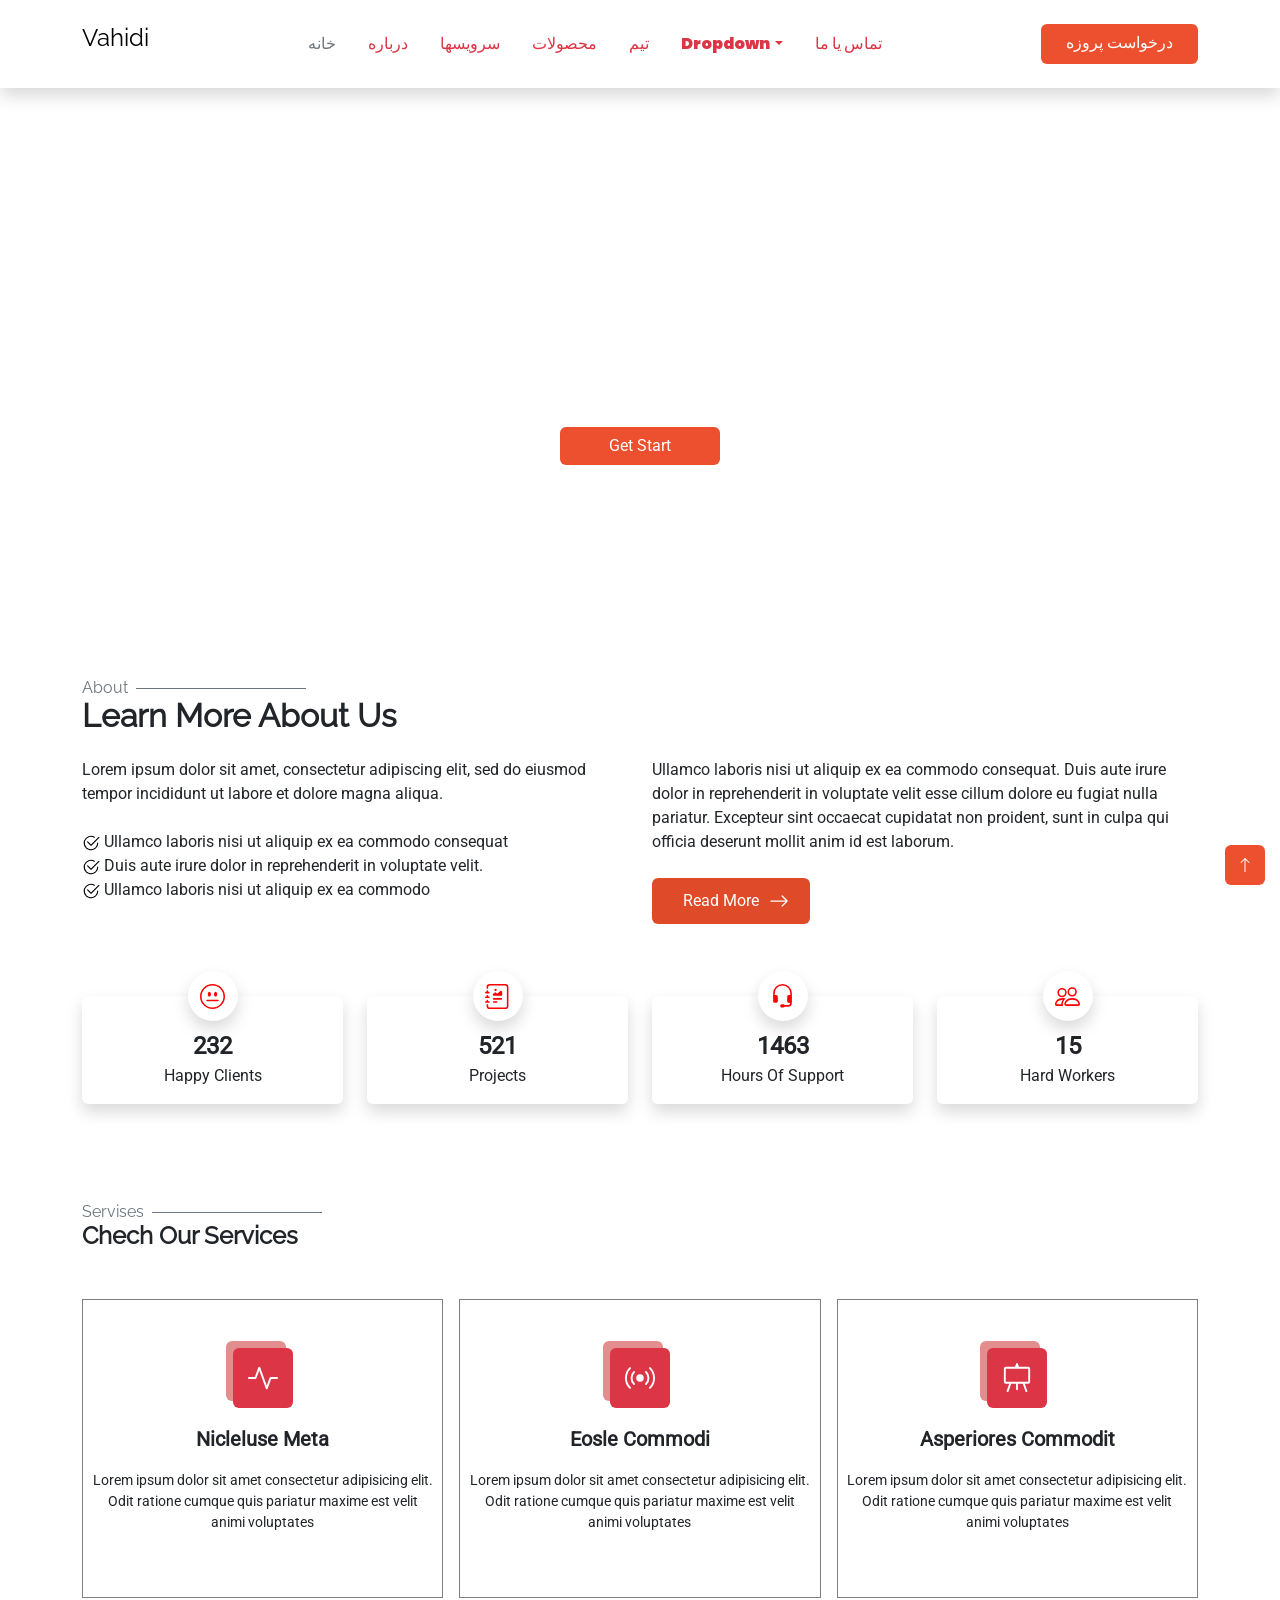
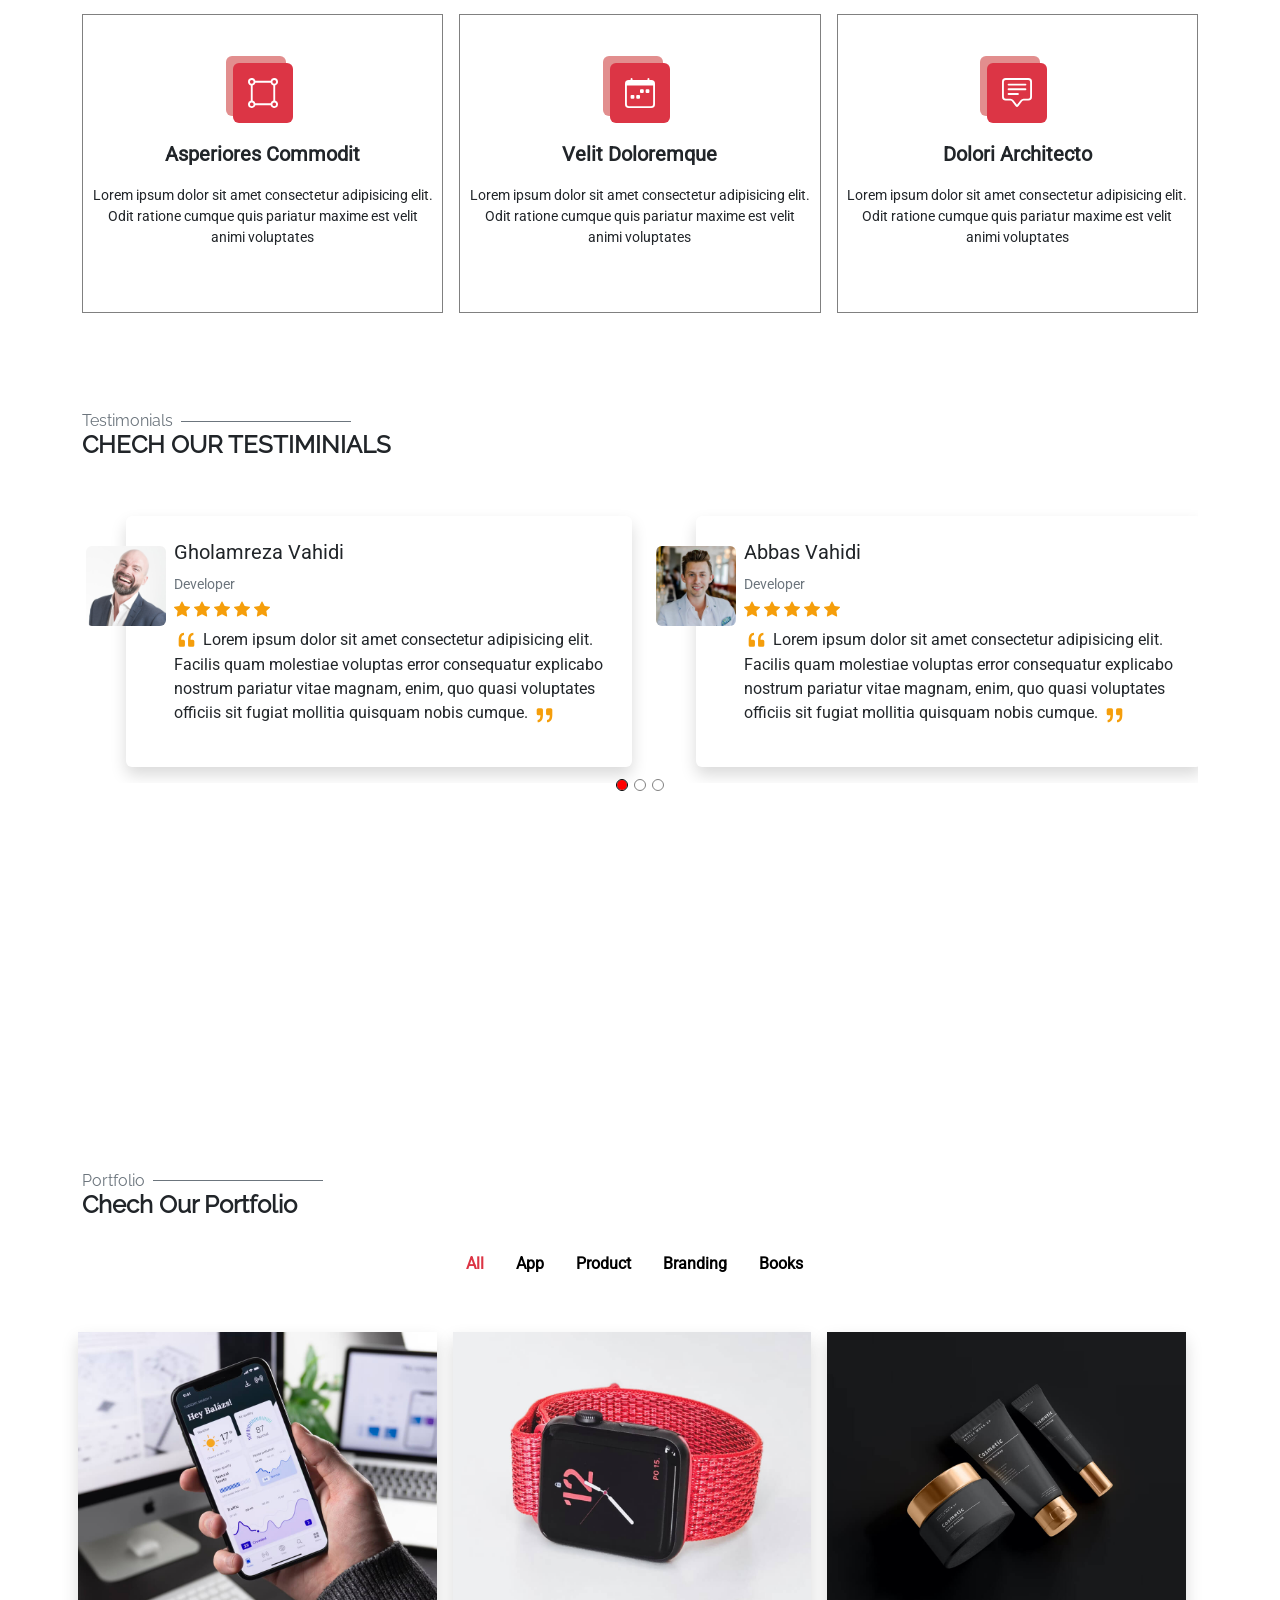
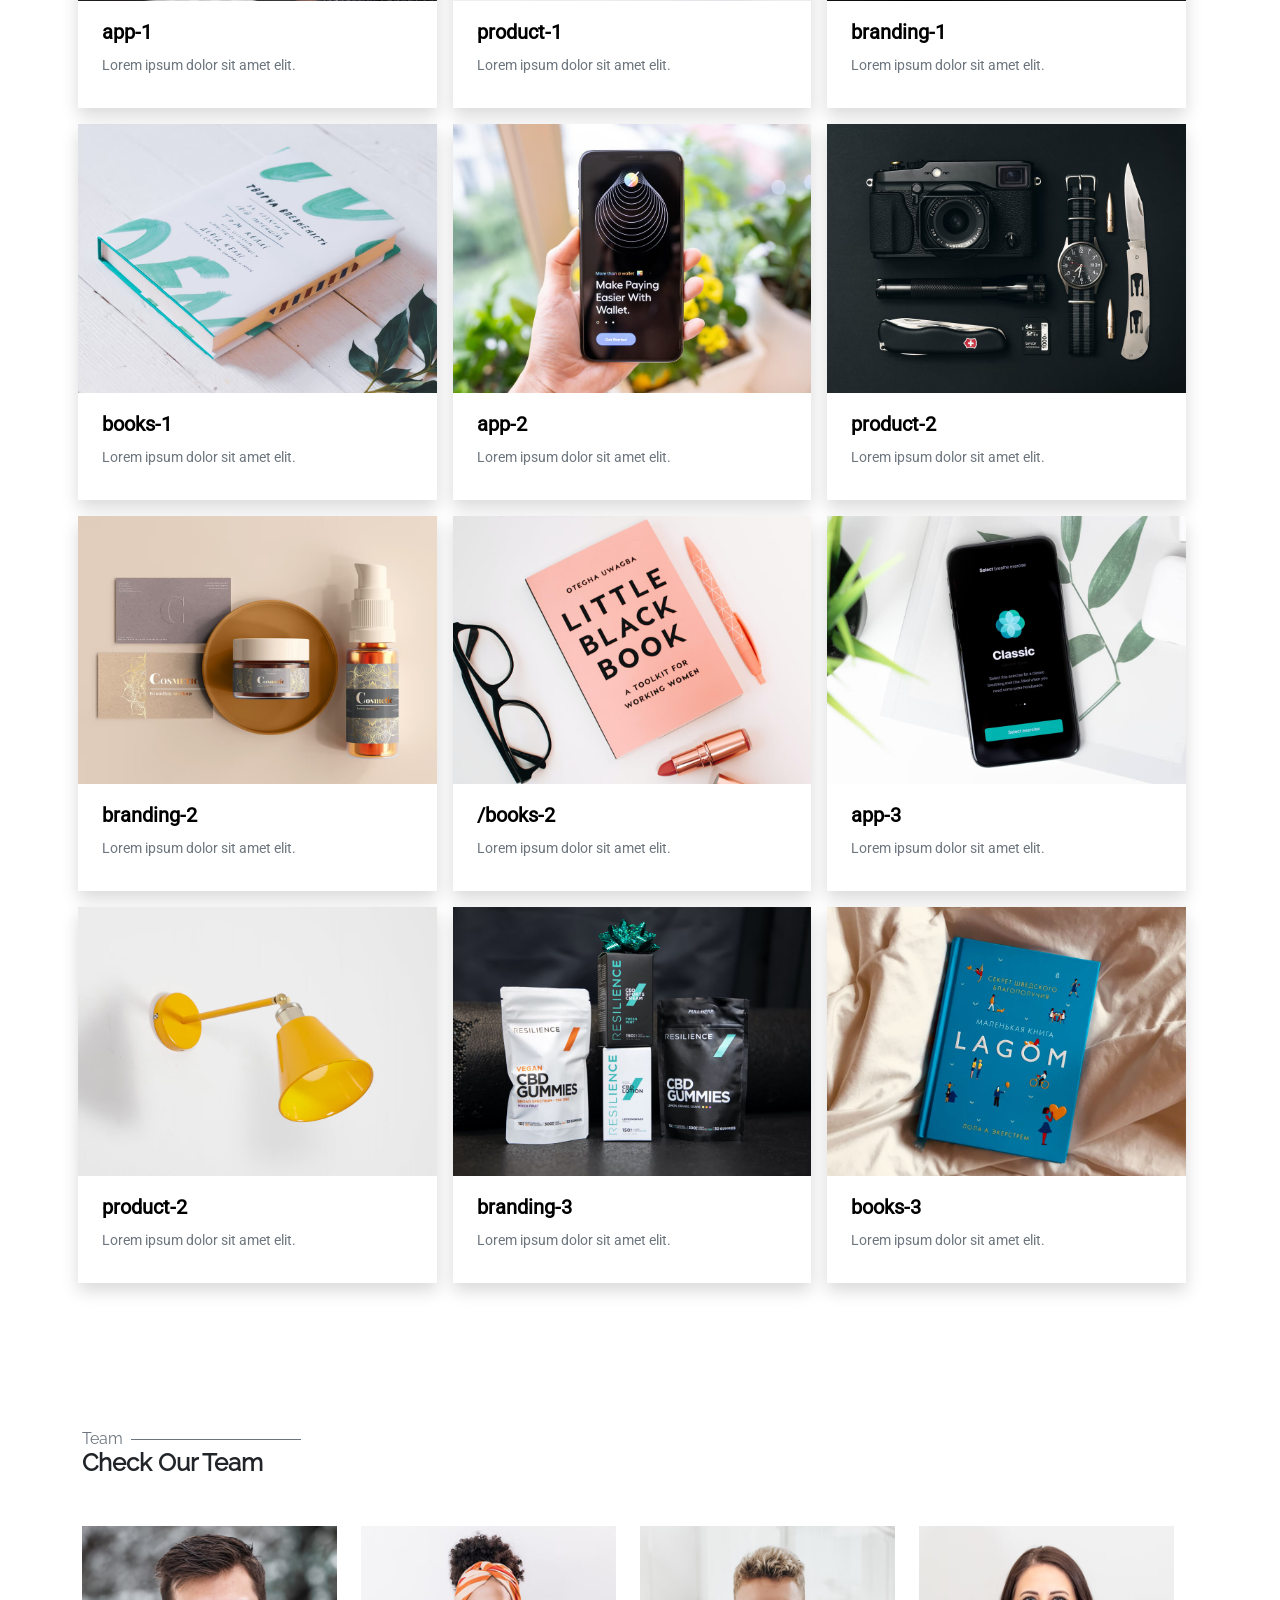
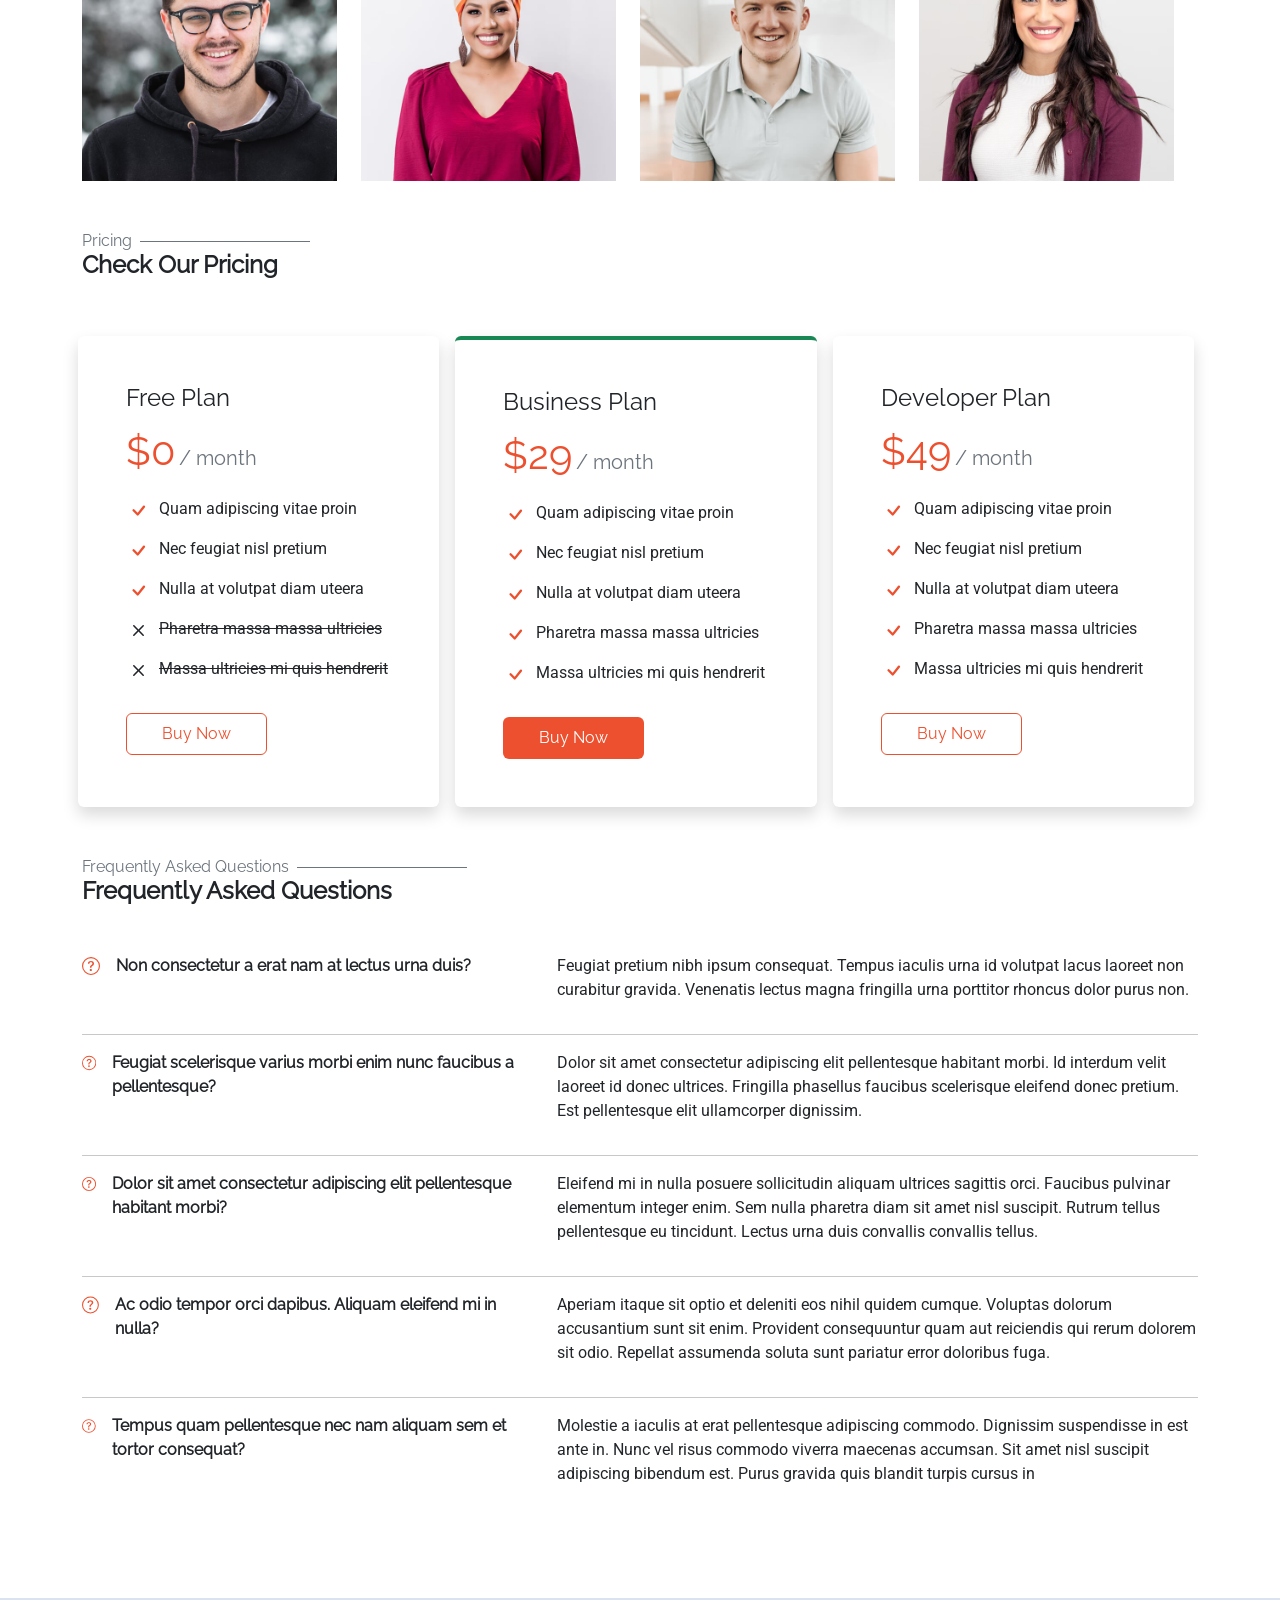
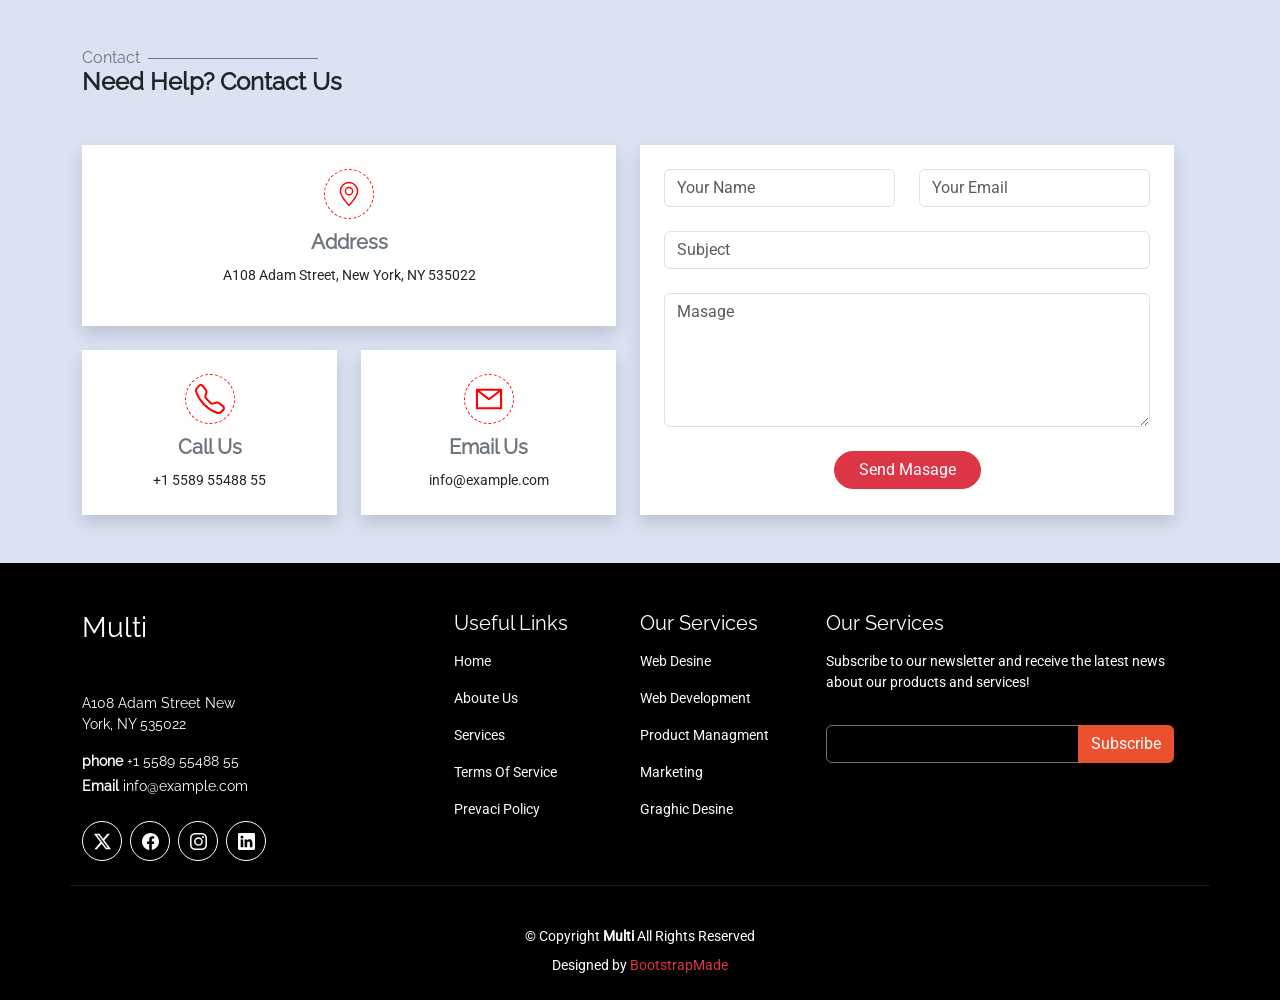
<file: index.html>
<!DOCTYPE html>
<html lang="en">

<head>
    <meta charset="UTF-8">
    <meta name="viewport" content="width=device-width, initial-scale=1.0">
    <title> vahidi_bootstrap_learning</title>
    <link rel="stylesheet" href="./assets/style/bootstrap.min.css">
    <link rel="stylesheet" href="./assets/style/mystyle.css">
    <script src="./assets/js/bootstrap.bundle.min.js"></script>
</head>

<body>
    <!-- start nav -->
    <nav class="py-4 bg-white shadow sticky-top">
        <div class="container d-flex justify-content-between">
            <a class="text-black text-decoration-none raleway" href="">
                <h4>Vahidi</h4>
            </a>
            <ul class="nav text-capitalize justify-content-evenly d-none d-lg-flex poppins">
                <li class="nav-item">
                    <a class="nav-link link-danger text-secondary" href="">خانه</a>
                </li>
                <li class="nav-item">
                    <a class="nav-link link-danger" href="#section_aboat">درباره</a>
                </li>
                <li class="nav-item">
                    <a class="nav-link link-danger" href="#section_service">سرویسها</a>
                </li>
                <li class="nav-item">
                    <a class="nav-link link-danger" href="#section_portfolio">محصولات</a>
                </li>
                <li class="nav-item">
                    <a class="nav-link link-danger" href="#section_team">تیم</a>
                </li>
                <li class="nav-item dropdown">
                    <a class="nav-link link-danger dropdown-toggle" href="" data-bs-toggle="dropdown"> dropdown</a>
                    <ul class="dropdown-menu dropdown-menu_1 px-3 g-4">
                        <li><a class="dropdown-item text-black link-success" href="">dropdown-1</a></li>
                        <li class="dropdown dropstart text-center">
                            <a class="dropdown-item text-black link-success dropdown-toggle" data-bs-toggle="dropdown"
                                href="">Deep dropdown-2</a>
                            <ul class="dropdown-menu sub_dropdown px-3 g-4">
                                <li><a class="dropdown-item text-black link-success" href="">Dropdown 1</a></li>
                                <li><a class="dropdown-item text-black link-success" href="">Dropdown 1</a></li>
                                <li><a class="dropdown-item text-black link-success" href="">Dropdown 1</a></li>
                                <li><a class="dropdown-item text-black link-success" href="">Dropdown 1</a></li>
                                <li><a class="dropdown-item text-black link-success" href="">Dropdown 1</a></li>
                            </ul>
                        </li>
                        <li><a class="dropdown-item text-black link-success" href="">dropdown-3</a></li>
                        <li><a class="dropdown-item text-black link-success" href="">dropdown-4</a></li>
                        <li><a class="dropdown-item text-black link-success" href="">dropdown-5</a></li>
                    </ul>
                </li>
                <li class="nav-item">
                    <a class="nav-link link-danger" href="#section_contact">تماس یا ما</a>
                </li>
            </ul>
            <a class="text-white btn green px-4 link_btn me-0" href="">درخواست پروزه</a>
    <!-- Offcanvas Sidebar -->
    <div class="offcanvas offcanvas-start w-25" id="slid_nav">
    <div class="offcanvas-header">
        <a class="text-black text-decoration-none bg-danger px-3" href="">
            <h4>سایت شخصی وحیدی</h4>
        </a>
        <button type="button" class="btn-close text-reset" data-bs-dismiss="offcanvas"></button>
    </div>
        <ul class="nav flex-column text-capitalize">
                <li class="nav-item">
                    <a class="nav-link link-danger text-secondary" href="">خانه</a>
                </li>
                <li class="nav-item">
                    <a class="nav-link link-danger" href="">درباره ما</a>
                </li>
                <li class="nav-item">
                    <a class="nav-link link-danger" href="">سرویسها</a>
                </li>
                <li class="nav-item">
                    <a class="nav-link link-danger" href="">محصولات</a>
                </li>
                <li class="nav-item">
                    <a class="nav-link link-danger" href="">تیم</a>
                </li>
                <li class="nav-item dropdown">
                    <a class="nav-link link-danger dropdown-toggle" href="" data-bs-toggle="dropdown"> dropdown</a>
                    <ul class="dropdown-menu dropdown-menu_1 px-3 g-4">
                        <li><a class="dropdown-item text-black link-success" href="">dropdown-1</a></li>
                        <li class="dropdown dropstart text-center">
                            <a class="dropdown-item text-black link-success dropdown-toggle" data-bs-toggle="dropdown"
                                href="">Deep dropdown-2</a>
                            <ul class="dropdown-menu sub_dropdown px-3 g-4">
                                <li><a class="dropdown-item text-black link-success" href="">Dropdown 1</a></li>
                                <li><a class="dropdown-item text-black link-success" href="">Dropdown 1</a></li>
                                <li><a class="dropdown-item text-black link-success" href="">Dropdown 1</a></li>
                                <li><a class="dropdown-item text-black link-success" href="">Dropdown 1</a></li>
                                <li><a class="dropdown-item text-black link-success" href="">Dropdown 1</a></li>
                            </ul>
                        </li>
                        <li><a class="dropdown-item text-black link-success" href="">dropdown-3</a></li>
                        <li><a class="dropdown-item text-black link-success" href="">dropdown-4</a></li>
                        <li><a class="dropdown-item text-black link-success" href="">dropdown-5</a></li>
                    </ul>
                </li>
                <li class="nav-item">
                    <a class="nav-link link-danger" href="">تماس با ما</a>
                </li>
        </ul>
    </div>

    <!-- Button to open the offcanvas sidebar -->
        <button class="btn d-lg-none" type="button" data-bs-toggle="offcanvas" data-bs-target="#slid_nav">
            <svg xmlns="http://www.w3.org/2000/svg" width="30" height="30" fill="#111111" class="bi bi-list" viewBox="0 0 16 16">
                <path fill-rule="evenodd" d="M2.5 12a.5.5 0 0 1 .5-.5h10a.5.5 0 0 1 0 1H3a.5.5 0 0 1-.5-.5m0-4a.5.5 0 0 1 .5-.5h10a.5.5 0 0 1 0 1H3a.5.5 0 0 1-.5-.5m0-4a.5.5 0 0 1 .5-.5h10a.5.5 0 0 1 0 1H3a.5.5 0 0 1-.5-.5"/>
            </svg>
        </button>
    </nav>
    <!-- end nav -->

    <!-- start slideshow -->
    <section id="top">
        <div id="demo" class="carousel slide" data-bs-ride="carousel">
            <!-- Indicators/dots -->
            <div class="carousel-indicators">
                <button type="button" data-bs-target="#demo" data-bs-slide-to="0" class="active"></button>
                <button type="button" data-bs-target="#demo" data-bs-slide-to="1"></button>
                <button type="button" data-bs-target="#demo" data-bs-slide-to="2"></button>
            </div>
            <!-- The slideshow/carousel -->
            <div class="carousel-inner">
                <div class="carousel-item slide_item_1 active">
                    <div class="text-white d-flex flex-column align-items-center justify-content-center h-100">
                        <h1>welcome to multi</h1>
                        <p class="py-3 col-6"> Lorem ipsum dolor sit amet, consectetur adipiscing elit, sed do eiusmod
                            tempor incididunt ut labore et dolore magna aliqua. Ut enim ad minim veniam, quis nostrud
                            exercitation ullamco laboris nisi ut aliquip ex ea commodo consequat.</p>
                        <a href="" class="btn green text-white px-5"> Get Start</a>
                    </div>
                </div>
                <div class="carousel-item slide_item_2">
                    <div class="text-white d-flex flex-column align-items-center justify-content-center h-100">
                        <h1>At vero eos et accusamus</h1>
                        <p class="py-3 col-6"> Nam libero tempore, cum soluta nobis est eligendi optio cumque nihil
                            impedit quo minus id quod maxime placeat facere possimus, omnis voluptas assumenda est,
                            omnis dolor repellendus. Temporibus autem quibusdam et aut officiis debitis aut.</p>
                        <a href="" class="btn green text-white px-5"> Get Start</a>
                    </div>
                </div>
                <div class="carousel-item slide_item_3">
                    <div class="text-white d-flex flex-column align-items-center justify-content-center h-100">
                        <h1>Temporibus autem quibusdam</h1>
                        <p class="py-3 col-6"> Lorem ipsum dolor sit amet, consectetur adipiscing elit, sed do eiusmod
                            tempor incididunt ut labore et dolore magna aliqua. Ut enim ad minim veniam, quis nostrud
                            exercitation ullamco laboris nisi ut aliquip ex ea commodo consequat.</p>
                        <a href="" class="btn green text-white px-5"> Get Start</a>
                    </div>
                </div>
            </div>
            <!-- Left and right controls/icons -->
            <button class="carousel-control-prev" type="button" data-bs-target="#demo" data-bs-slide="prev">
                <span class="carousel-control-prev-icon"></span>
            </button>
            <button class="carousel-control-next" type="button" data-bs-target="#demo" data-bs-slide="next">
                <span class="carousel-control-next-icon"></span>
            </button>
        </div>
    </section>
    <!-- start slideshow -->

    <!-- start about -->
    <section class="container py-1 py-sm-2 py-md-4 py-lg-5" id="section_aboat">
        <div class="about_title raleway">
            <div class="text-secondary d-flex align-items-center">
                <span class="pe-2">About</span>
                <span class="bg-secondary my_line d-inline-block"></span>
            </div>
            <span class="fs-2 fw-bold">Learn More About Us</span>
        </div>
        <div class="row py-4">
            <div class="col-12 col-sm-12 col-md-6 col-lg-6">
                <div>
                    <p>Lorem ipsum dolor sit amet, consectetur adipiscing elit, sed do eiusmod tempor incididunt ut labore et dolore magna aliqua.</p>
                    <ul class="mt-4 list-unstyled">
                        <li>
                            <svg xmlns="http://www.w3.org/2000/svg" width="18" height="18" fill="currentColer"
                                class="bi bi-check2-circle " viewBox="0 0 16 16">
                                <path
                                    d="M2.5 8a5.5 5.5 0 0 1 8.25-4.764.5.5 0 0 0 .5-.866A6.5 6.5 0 1 0 14.5 8a.5.5 0 0 0-1 0 5.5 5.5 0 1 1-11 0" />
                                <path
                                    d="M15.354 3.354a.5.5 0 0 0-.708-.708L8 9.293 5.354 6.646a.5.5 0 1 0-.708.708l3 3a.5.5 0 0 0 .708 0z" />
                            </svg>
                            Ullamco laboris nisi ut aliquip ex ea commodo consequat
                        </li>
                        <li>
                            <svg xmlns="http://www.w3.org/2000/svg" width="18" height="18" fill="currentColer"
                                class="bi bi-check2-circle " viewBox="0 0 16 16">
                                <path
                                    d="M2.5 8a5.5 5.5 0 0 1 8.25-4.764.5.5 0 0 0 .5-.866A6.5 6.5 0 1 0 14.5 8a.5.5 0 0 0-1 0 5.5 5.5 0 1 1-11 0" />
                                <path
                                    d="M15.354 3.354a.5.5 0 0 0-.708-.708L8 9.293 5.354 6.646a.5.5 0 1 0-.708.708l3 3a.5.5 0 0 0 .708 0z" />
                            </svg>
                            Duis aute irure dolor in reprehenderit in voluptate velit.
                        </li>
                        <li>
                            <svg xmlns="http://www.w3.org/2000/svg" width="18" height="18" fill="currentColer"
                                class="bi bi-check2-circle " viewBox="0 0 16 16">
                                <path
                                    d="M2.5 8a5.5 5.5 0 0 1 8.25-4.764.5.5 0 0 0 .5-.866A6.5 6.5 0 1 0 14.5 8a.5.5 0 0 0-1 0 5.5 5.5 0 1 1-11 0" />
                                <path
                                    d="M15.354 3.354a.5.5 0 0 0-.708-.708L8 9.293 5.354 6.646a.5.5 0 1 0-.708.708l3 3a.5.5 0 0 0 .708 0z" />
                            </svg>                         
                            Ullamco laboris nisi ut aliquip ex ea commodo
                        </li>
                    </ul>
                </div>
            </div>
            <div class="col-12 col-sm-12 col-md-6 col-lg-6">
                <p>Ullamco laboris nisi ut aliquip ex ea commodo consequat. Duis aute irure dolor in reprehenderit in voluptate velit esse cillum dolore eu fugiat nulla pariatur. Excepteur sint occaecat cupidatat non proident, sunt in culpa qui officia deserunt mollit anim id est laborum.</p>
                <button class="read_more btn mt-4 position-relative text-white d-flex align-items-center justify-content-center" href="">
                    Read More
                    <svg xmlns="http://www.w3.org/2000/svg" fill="currentColor" class="bi bi-arrow-right about_btn position-absolute" viewBox="0 0 16 16">
                        <path fill-rule="evenodd" d="M1 8a.5.5 0 0 1 .5-.5h11.793l-3.147-3.146a.5.5 0 0 1 .708-.708l4 4a.5.5 0 0 1 0 .708l-4 4a.5.5 0 0 1-.708-.708L13.293 8.5H1.5A.5.5 0 0 1 1 8" />
                    </svg>
                </button>
            </div>
        </div>
        <div class="row justify-content-center pt-5 gy-5">
            <div class="col-12 col-sm-6 col-md-4 col-lg-3">
                <div class="position-relative bg-white rounded shadow py-3 d-flex flex-column justify-content-center align-items-center">
                    <div class="top-0 translate-middle-y position-absolute icon_box rounded-circle d-flex justify-content-center align-items-center shadow">
                        <svg xmlns="http://www.w3.org/2000/svg" fill="currentColor" class="bi bi-emoji-neutral bace_icon" viewBox="0 0 16 16">
                            <path d="M8 15A7 7 0 1 1 8 1a7 7 0 0 1 0 14m0 1A8 8 0 1 0 8 0a8 8 0 0 0 0 16" />
                            <path d="M4 10.5a.5.5 0 0 0 .5.5h7a.5.5 0 0 0 0-1h-7a.5.5 0 0 0-.5.5m3-4C7 5.672 6.552 5 6 5s-1 .672-1 1.5S5.448 8 6 8s1-.672 1-1.5m4 0c0-.828-.448-1.5-1-1.5s-1 .672-1 1.5S9.448 8 10 8s1-.672 1-1.5" />
                        </svg>
                    </div>
                    <span class="fs-4 fw-bold pt-3">232</span>
                    <span>Happy Clients</span>
                </div>
            </div>
            <div class="col-12 col-sm-6 col-md-4 col-lg-3">
                <div class="position-relative bg-white rounded shadow py-3 d-flex flex-column justify-content-center align-items-center">
                    <div class="top-0 translate-middle-y position-absolute icon_box rounded-circle d-flex justify-content-center align-items-center shadow">
                        <svg xmlns="http://www.w3.org/2000/svg" fill="currentColor" class="bi bi-journal-richtext bace_icon" viewBox="0 0 16 16">
                            <path d="M7.5 3.75a.75.75 0 1 1-1.5 0 .75.75 0 0 1 1.5 0m-.861 1.542 1.33.886 1.854-1.855a.25.25 0 0 1 .289-.047L11 4.75V7a.5.5 0 0 1-.5.5h-5A.5.5 0 0 1 5 7v-.5s1.54-1.274 1.639-1.208M5 9.5a.5.5 0 0 1 .5-.5h5a.5.5 0 0 1 0 1h-5a.5.5 0 0 1-.5-.5m0 2a.5.5 0 0 1 .5-.5h2a.5.5 0 0 1 0 1h-2a.5.5 0 0 1-.5-.5"/>
                            <path d="M3 0h10a2 2 0 0 1 2 2v12a2 2 0 0 1-2 2H3a2 2 0 0 1-2-2v-1h1v1a1 1 0 0 0 1 1h10a1 1 0 0 0 1-1V2a1 1 0 0 0-1-1H3a1 1 0 0 0-1 1v1H1V2a2 2 0 0 1 2-2"/>
                            <path d="M1 5v-.5a.5.5 0 0 1 1 0V5h.5a.5.5 0 0 1 0 1h-2a.5.5 0 0 1 0-1zm0 3v-.5a.5.5 0 0 1 1 0V8h.5a.5.5 0 0 1 0 1h-2a.5.5 0 0 1 0-1zm0 3v-.5a.5.5 0 0 1 1 0v.5h.5a.5.5 0 0 1 0 1h-2a.5.5 0 0 1 0-1z"/>
                        </svg>
                    </div>
                    <span class="fs-4 fw-bold pt-3">521</span>
                    <span>Projects</span>
                </div>
            </div>
            <div class="col-12 col-sm-6 col-md-4 col-lg-3">
                <div class="position-relative bg-white rounded shadow py-3 d-flex flex-column justify-content-center align-items-center">
                    <div class="top-0 translate-middle-y position-absolute icon_box rounded-circle d-flex justify-content-center align-items-center shadow">
                        <svg xmlns="http://www.w3.org/2000/svg" fill="currentColor" class="bi bi-headset bace_icon" viewBox="0 0 16 16">
                            <path d="M8 1a5 5 0 0 0-5 5v1h1a1 1 0 0 1 1 1v3a1 1 0 0 1-1 1H3a1 1 0 0 1-1-1V6a6 6 0 1 1 12 0v6a2.5 2.5 0 0 1-2.5 2.5H9.366a1 1 0 0 1-.866.5h-1a1 1 0 1 1 0-2h1a1 1 0 0 1 .866.5H11.5A1.5 1.5 0 0 0 13 12h-1a1 1 0 0 1-1-1V8a1 1 0 0 1 1-1h1V6a5 5 0 0 0-5-5"/>
                        </svg>
                    </div>
                    <span class="fs-4 fw-bold pt-3">1463</span>
                    <span>Hours Of Support</span>
                </div>
            </div>
            <div class="col-12 col-sm-6 col-md-4 col-lg-3">
                <div class="position-relative bg-white rounded shadow py-3 d-flex flex-column justify-content-center align-items-center">
                    <div class="top-0 translate-middle-y position-absolute icon_box rounded-circle d-flex justify-content-center align-items-center shadow">
                        <svg xmlns="http://www.w3.org/2000/svg" fill="currentColor" class="bi bi-people bace_icon" viewBox="0 0 16 16">
                            <path d="M15 14s1 0 1-1-1-4-5-4-5 3-5 4 1 1 1 1zm-7.978-1L7 12.996c.001-.264.167-1.03.76-1.72C8.312 10.629 9.282 10 11 10c1.717 0 2.687.63 3.24 1.276.593.69.758 1.457.76 1.72l-.008.002-.014.002zM11 7a2 2 0 1 0 0-4 2 2 0 0 0 0 4m3-2a3 3 0 1 1-6 0 3 3 0 0 1 6 0M6.936 9.28a6 6 0 0 0-1.23-.247A7 7 0 0 0 5 9c-4 0-5 3-5 4q0 1 1 1h4.216A2.24 2.24 0 0 1 5 13c0-1.01.377-2.042 1.09-2.904.243-.294.526-.569.846-.816M4.92 10A5.5 5.5 0 0 0 4 13H1c0-.26.164-1.03.76-1.724.545-.636 1.492-1.256 3.16-1.275ZM1.5 5.5a3 3 0 1 1 6 0 3 3 0 0 1-6 0m3-2a2 2 0 1 0 0 4 2 2 0 0 0 0-4"/>
                        </svg>
                    </div>
                    <span class="fs-4 fw-bold pt-3">15</span>
                    <span>Hard Workers</span>
                </div>
            </div>
        </div>
    </section>
    <!-- end about -->

    <!-- start service -->
    <section>
        <div class="container py-1 py-sm-2 py-md-4 py-lg-5" id="section_service">
            <div class="about_title raleway">
                <div class="text-secondary d-flex align-items-center">
                    <span class="pe-2">Servises</span>
                    <span class="bg-secondary my_line d-inline-block"></span>
                </div>
                <span class="fs-4 fw-bold">Chech Our Services</span>
            </div>
            <div class="row g-3 pt-5">
                <div class="col-12 col-sm-12 col-md-6 col-lg-4">
                    <div class="service_item d-flex flex-column align-items-center bg-white py-5 px-2 text-center">
                        <div
                            class="service_icon_box bg-danger rounded d-flex justify-content-center align-items-center text-white">
                            <svg xmlns="http://www.w3.org/2000/svg" width="30" height="30" fill="currentColor"
                                class="bi bi-activity" viewBox="0 0 16 16">
                                <path fill-rule="evenodd"
                                    d="M6 2a.5.5 0 0 1 .47.33L10 12.036l1.53-4.208A.5.5 0 0 1 12 7.5h3.5a.5.5 0 0 1 0 1h-3.15l-1.88 5.17a.5.5 0 0 1-.94 0L6 3.964 4.47 8.171A.5.5 0 0 1 4 8.5H.5a.5.5 0 0 1 0-1h3.15l1.88-5.17A.5.5 0 0 1 6 2" />
                            </svg>
                        </div>
                        <span class="py-3 fs-5 fw-bold">Nicleluse Meta </span>
                        <p class="small">Lorem ipsum dolor sit amet consectetur adipisicing elit. Odit ratione cumque
                            quis pariatur maxime est velit animi voluptates </p>
                    </div>
                </div>
                <div class="col-12 col-sm-12 col-md-6 col-lg-4">
                    <div class="service_item d-flex flex-column align-items-center bg-white py-5 px-2 text-center">
                        <div
                            class="service_icon_box bg-danger rounded d-flex justify-content-center align-items-center text-white">
                            <svg xmlns="http://www.w3.org/2000/svg" width="30" height="30" fill="currentColor" class="bi bi-broadcast" viewBox="0 0 16 16">
                                <path d="M3.05 3.05a7 7 0 0 0 0 9.9.5.5 0 0 1-.707.707 8 8 0 0 1 0-11.314.5.5 0 0 1 .707.707m2.122 2.122a4 4 0 0 0 0 5.656.5.5 0 1 1-.708.708 5 5 0 0 1 0-7.072.5.5 0 0 1 .708.708m5.656-.708a.5.5 0 0 1 .708 0 5 5 0 0 1 0 7.072.5.5 0 1 1-.708-.708 4 4 0 0 0 0-5.656.5.5 0 0 1 0-.708m2.122-2.12a.5.5 0 0 1 .707 0 8 8 0 0 1 0 11.313.5.5 0 0 1-.707-.707 7 7 0 0 0 0-9.9.5.5 0 0 1 0-.707zM10 8a2 2 0 1 1-4 0 2 2 0 0 1 4 0"/>
                            </svg>
                        </div>
                        <span class="py-3 fs-5 fw-bold">Eosle Commodi </span>
                        <p class="small">Lorem ipsum dolor sit amet consectetur adipisicing elit. Odit ratione cumque
                            quis pariatur maxime est velit animi voluptates </p>
                    </div>
                </div>
                <div class="col-12 col-sm-12 col-md-6 col-lg-4">
                    <div class="service_item d-flex flex-column align-items-center bg-white py-5 px-2 text-center">
                        <div
                            class="service_icon_box bg-danger rounded d-flex justify-content-center align-items-center text-white">
                            <svg xmlns="http://www.w3.org/2000/svg" width="30" height="30" fill="currentColor" class="bi bi-easel" viewBox="0 0 16 16">
                                <path d="M8 0a.5.5 0 0 1 .473.337L9.046 2H14a1 1 0 0 1 1 1v7a1 1 0 0 1-1 1h-1.85l1.323 3.837a.5.5 0 1 1-.946.326L11.092 11H8.5v3a.5.5 0 0 1-1 0v-3H4.908l-1.435 4.163a.5.5 0 1 1-.946-.326L3.85 11H2a1 1 0 0 1-1-1V3a1 1 0 0 1 1-1h4.954L7.527.337A.5.5 0 0 1 8 0M2 3v7h12V3z"/>
                            </svg>
                        </div>
                        <span class="py-3 fs-5 fw-bold">Asperiores Commodit </span>
                        <p class="small">Lorem ipsum dolor sit amet consectetur adipisicing elit. Odit ratione cumque
                            quis pariatur maxime est velit animi voluptates </p>
                    </div>
                </div>
                <div class="col-12 col-sm-12 col-md-6 col-lg-4">
                    <div class="service_item d-flex flex-column align-items-center bg-white py-5 px-2 text-center">
                        <div
                            class="service_icon_box bg-danger rounded d-flex justify-content-center align-items-center text-white">
                            <svg xmlns="http://www.w3.org/2000/svg" width="30" height="30" fill="currentColor" class="bi bi-bounding-box-circles" viewBox="0 0 16 16">
                                <path d="M2 1a1 1 0 1 0 0 2 1 1 0 0 0 0-2M0 2a2 2 0 0 1 3.937-.5h8.126A2 2 0 1 1 14.5 3.937v8.126a2 2 0 1 1-2.437 2.437H3.937A2 2 0 1 1 1.5 12.063V3.937A2 2 0 0 1 0 2m2.5 1.937v8.126c.703.18 1.256.734 1.437 1.437h8.126a2 2 0 0 1 1.437-1.437V3.937A2 2 0 0 1 12.063 2.5H3.937A2 2 0 0 1 2.5 3.937M14 1a1 1 0 1 0 0 2 1 1 0 0 0 0-2M2 13a1 1 0 1 0 0 2 1 1 0 0 0 0-2m12 0a1 1 0 1 0 0 2 1 1 0 0 0 0-2"/>
                            </svg>
                        </div>
                        <span class="py-3 fs-5 fw-bold">Asperiores Commodit </span>
                        <p class="small">Lorem ipsum dolor sit amet consectetur adipisicing elit. Odit ratione cumque
                            quis pariatur maxime est velit animi voluptates </p>
                    </div>
                </div>
                <div class="col-12 col-sm-12 col-md-6 col-lg-4">
                    <div class="service_item d-flex flex-column align-items-center bg-white py-5 px-2 text-center">
                        <div
                            class="service_icon_box bg-danger rounded d-flex justify-content-center align-items-center text-white">
                            <svg xmlns="http://www.w3.org/2000/svg" width="30" height="30" fill="currentColor" class="bi bi-calendar-week" viewBox="0 0 16 16">
                                <path d="M11 6.5a.5.5 0 0 1 .5-.5h1a.5.5 0 0 1 .5.5v1a.5.5 0 0 1-.5.5h-1a.5.5 0 0 1-.5-.5zm-3 0a.5.5 0 0 1 .5-.5h1a.5.5 0 0 1 .5.5v1a.5.5 0 0 1-.5.5h-1a.5.5 0 0 1-.5-.5zm-5 3a.5.5 0 0 1 .5-.5h1a.5.5 0 0 1 .5.5v1a.5.5 0 0 1-.5.5h-1a.5.5 0 0 1-.5-.5zm3 0a.5.5 0 0 1 .5-.5h1a.5.5 0 0 1 .5.5v1a.5.5 0 0 1-.5.5h-1a.5.5 0 0 1-.5-.5z"/>
                                <path d="M3.5 0a.5.5 0 0 1 .5.5V1h8V.5a.5.5 0 0 1 1 0V1h1a2 2 0 0 1 2 2v11a2 2 0 0 1-2 2H2a2 2 0 0 1-2-2V3a2 2 0 0 1 2-2h1V.5a.5.5 0 0 1 .5-.5M1 4v10a1 1 0 0 0 1 1h12a1 1 0 0 0 1-1V4z"/>
                            </svg>
                        </div>
                        <span class="py-3 fs-5 fw-bold">Velit Doloremque </span>
                        <p class="small">Lorem ipsum dolor sit amet consectetur adipisicing elit. Odit ratione cumque
                            quis pariatur maxime est velit animi voluptates </p>
                    </div>
                </div>
                <div class="col-12 col-sm-12 col-md-6 col-lg-4">
                    <div class="service_item d-flex flex-column align-items-center bg-white py-5 px-2 text-center">
                        <div
                            class="service_icon_box bg-danger rounded d-flex justify-content-center align-items-center text-white">
                            <svg xmlns="http://www.w3.org/2000/svg" width="30" height="30" fill="currentColor" class="bi bi-chat-square-text" viewBox="0 0 16 16">
                                <path d="M14 1a1 1 0 0 1 1 1v8a1 1 0 0 1-1 1h-2.5a2 2 0 0 0-1.6.8L8 14.333 6.1 11.8a2 2 0 0 0-1.6-.8H2a1 1 0 0 1-1-1V2a1 1 0 0 1 1-1zM2 0a2 2 0 0 0-2 2v8a2 2 0 0 0 2 2h2.5a1 1 0 0 1 .8.4l1.9 2.533a1 1 0 0 0 1.6 0l1.9-2.533a1 1 0 0 1 .8-.4H14a2 2 0 0 0 2-2V2a2 2 0 0 0-2-2z"/>
                                <path d="M3 3.5a.5.5 0 0 1 .5-.5h9a.5.5 0 0 1 0 1h-9a.5.5 0 0 1-.5-.5M3 6a.5.5 0 0 1 .5-.5h9a.5.5 0 0 1 0 1h-9A.5.5 0 0 1 3 6m0 2.5a.5.5 0 0 1 .5-.5h5a.5.5 0 0 1 0 1h-5a.5.5 0 0 1-.5-.5"/>
                            </svg>
                        </div>
                        <span class="py-3 fs-5 fw-bold">Dolori Architecto </span>
                        <p class="small">Lorem ipsum dolor sit amet consectetur adipisicing elit. Odit ratione cumque
                            quis pariatur maxime est velit animi voluptates </p>
                    </div>
                </div>
            </div>
        </div>
    </section>
    <!-- end service -->

    <!-- start testi -->
    <section class="Testimonials py-5">
        <div class="container">
            <div class="about_title raleway">
                <div class="text-secondary d-flex align-items-center">
                    <span class="pe-2">Testimonials</span>
                    <span class="bg-secondary my_line d-inline-block"></span>
                </div>
                <span class="fs-4 fw-bold">CHECH OUR TESTIMINIALS</span>
            </div>
            <!-- Carousel -->
            <div id="demo" class="carousel slide py-4 testi-slider" data-bs-ride="carousel">
                <!-- Indicators/dots -->
                <div class="carousel-indicators">
                    <button type="button" data-bs-target="#demo" data-bs-slide-to="0" class="active"></button>
                    <button type="button" data-bs-target="#demo" data-bs-slide-to="1"></button>
                    <button type="button" data-bs-target="#demo" data-bs-slide-to="2"></button>
                </div>
                <!-- The slideshow/carousel -->
                <div class="carousel-inner">
                    <div class="carousel-item active">
                        <div class="row">
                            <div class="col-12 col-sm-12 col-md-6 g-3">
                                <div class="bg-white ms-5 position-relative my-3 ps-5 pe-4 shadow rounded py-4">
                                    <img class="position-absolute start-0 translate-middle-x rounded"
                                        src="assets/img/testimonials-1.jpg" alt="">
                                    <h5> Gholamreza Vahidi</h5>
                                    <span class="text-secondary small">Developer</span>
                                    <div>
                                        <svg xmlns="http://www.w3.org/2000/svg" width="16" height="16" fill="#f59e0b"
                                            class="bi bi-star-fill" viewBox="0 0 16 16">
                                            <path
                                                d="M3.612 15.443c-.386.198-.824-.149-.746-.592l.83-4.73L.173 6.765c-.329-.314-.158-.888.283-.95l4.898-.696L7.538.792c.197-.39.73-.39.927 0l2.184 4.327 4.898.696c.441.062.612.636.282.95l-3.522 3.356.83 4.73c.078.443-.36.79-.746.592L8 13.187l-4.389 2.256z" />
                                        </svg>
                                        <svg xmlns="http://www.w3.org/2000/svg" width="16" height="16" fill="#f59e0b"
                                            class="bi bi-star-fill" viewBox="0 0 16 16">
                                            <path
                                                d="M3.612 15.443c-.386.198-.824-.149-.746-.592l.83-4.73L.173 6.765c-.329-.314-.158-.888.283-.95l4.898-.696L7.538.792c.197-.39.73-.39.927 0l2.184 4.327 4.898.696c.441.062.612.636.282.95l-3.522 3.356.83 4.73c.078.443-.36.79-.746.592L8 13.187l-4.389 2.256z" />
                                        </svg>
                                        <svg xmlns="http://www.w3.org/2000/svg" width="16" height="16" fill="#f59e0b"
                                            class="bi bi-star-fill" viewBox="0 0 16 16">
                                            <path
                                                d="M3.612 15.443c-.386.198-.824-.149-.746-.592l.83-4.73L.173 6.765c-.329-.314-.158-.888.283-.95l4.898-.696L7.538.792c.197-.39.73-.39.927 0l2.184 4.327 4.898.696c.441.062.612.636.282.95l-3.522 3.356.83 4.73c.078.443-.36.79-.746.592L8 13.187l-4.389 2.256z" />
                                        </svg>
                                        <svg xmlns="http://www.w3.org/2000/svg" width="16" height="16" fill="#f59e0b"
                                            class="bi bi-star-fill" viewBox="0 0 16 16">
                                            <path
                                                d="M3.612 15.443c-.386.198-.824-.149-.746-.592l.83-4.73L.173 6.765c-.329-.314-.158-.888.283-.95l4.898-.696L7.538.792c.197-.39.73-.39.927 0l2.184 4.327 4.898.696c.441.062.612.636.282.95l-3.522 3.356.83 4.73c.078.443-.36.79-.746.592L8 13.187l-4.389 2.256z" />
                                        </svg>
                                        <svg xmlns="http://www.w3.org/2000/svg" width="16" height="16" fill="#f59e0b"
                                            class="bi bi-star-fill" viewBox="0 0 16 16">
                                            <path
                                                d="M3.612 15.443c-.386.198-.824-.149-.746-.592l.83-4.73L.173 6.765c-.329-.314-.158-.888.283-.95l4.898-.696L7.538.792c.197-.39.73-.39.927 0l2.184 4.327 4.898.696c.441.062.612.636.282.95l-3.522 3.356.83 4.73c.078.443-.36.79-.746.592L8 13.187l-4.389 2.256z" />
                                        </svg>
                                    </div>
                                    <p class="pt-2">
                                        <svg xmlns="http://www.w3.org/2000/svg" width="25" height="25" fill="#f59e0b"
                                            class="bi bi-quote" viewBox="0 0 16 16">
                                            <path
                                                d="M12 12a1 1 0 0 0 1-1V8.558a1 1 0 0 0-1-1h-1.388q0-.527.062-1.054.093-.558.31-.992t.559-.683q.34-.279.868-.279V3q-.868 0-1.52.372a3.3 3.3 0 0 0-1.085.992 4.9 4.9 0 0 0-.62 1.458A7.7 7.7 0 0 0 9 7.558V11a1 1 0 0 0 1 1zm-6 0a1 1 0 0 0 1-1V8.558a1 1 0 0 0-1-1H4.612q0-.527.062-1.054.094-.558.31-.992.217-.434.559-.683.34-.279.868-.279V3q-.868 0-1.52.372a3.3 3.3 0 0 0-1.085.992 4.9 4.9 0 0 0-.62 1.458A7.7 7.7 0 0 0 3 7.558V11a1 1 0 0 0 1 1z" />
                                        </svg>
                                        Lorem ipsum dolor sit amet consectetur adipisicing elit. Facilis quam molestiae
                                        voluptas error consequatur explicabo nostrum pariatur vitae magnam, enim, quo
                                        quasi voluptates officiis sit fugiat mollitia quisquam nobis cumque.
                                        <svg xmlns="http://www.w3.org/2000/svg" width="25" height="25" fill="#f59e0b"
                                            class="bi bi-quote rotate_180" viewBox="0 0 16 16">
                                            <path
                                                d="M12 12a1 1 0 0 0 1-1V8.558a1 1 0 0 0-1-1h-1.388q0-.527.062-1.054.093-.558.31-.992t.559-.683q.34-.279.868-.279V3q-.868 0-1.52.372a3.3 3.3 0 0 0-1.085.992 4.9 4.9 0 0 0-.62 1.458A7.7 7.7 0 0 0 9 7.558V11a1 1 0 0 0 1 1zm-6 0a1 1 0 0 0 1-1V8.558a1 1 0 0 0-1-1H4.612q0-.527.062-1.054.094-.558.31-.992.217-.434.559-.683.34-.279.868-.279V3q-.868 0-1.52.372a3.3 3.3 0 0 0-1.085.992 4.9 4.9 0 0 0-.62 1.458A7.7 7.7 0 0 0 3 7.558V11a1 1 0 0 0 1 1z" />
                                        </svg>
                                    </p>
                                </div>
                            </div>
                            <div class="col-12 col-sm-12 col-md-6 g-3">
                                <div class="bg-white ms-5 position-relative my-3 ps-5 pe-4 shadow rounded py-4">
                                    <img class="position-absolute start-0 translate-middle-x rounded"
                                        src="assets/img/testimonials-4.jpg" alt="">
                                    <h5> Abbas Vahidi</h5>
                                    <span class="text-secondary small">Developer</span>
                                    <div>
                                        <svg xmlns="http://www.w3.org/2000/svg" width="16" height="16" fill="#f59e0b"
                                            class="bi bi-star-fill" viewBox="0 0 16 16">
                                            <path
                                                d="M3.612 15.443c-.386.198-.824-.149-.746-.592l.83-4.73L.173 6.765c-.329-.314-.158-.888.283-.95l4.898-.696L7.538.792c.197-.39.73-.39.927 0l2.184 4.327 4.898.696c.441.062.612.636.282.95l-3.522 3.356.83 4.73c.078.443-.36.79-.746.592L8 13.187l-4.389 2.256z" />
                                        </svg>
                                        <svg xmlns="http://www.w3.org/2000/svg" width="16" height="16" fill="#f59e0b"
                                            class="bi bi-star-fill" viewBox="0 0 16 16">
                                            <path
                                                d="M3.612 15.443c-.386.198-.824-.149-.746-.592l.83-4.73L.173 6.765c-.329-.314-.158-.888.283-.95l4.898-.696L7.538.792c.197-.39.73-.39.927 0l2.184 4.327 4.898.696c.441.062.612.636.282.95l-3.522 3.356.83 4.73c.078.443-.36.79-.746.592L8 13.187l-4.389 2.256z" />
                                        </svg>
                                        <svg xmlns="http://www.w3.org/2000/svg" width="16" height="16" fill="#f59e0b"
                                            class="bi bi-star-fill" viewBox="0 0 16 16">
                                            <path
                                                d="M3.612 15.443c-.386.198-.824-.149-.746-.592l.83-4.73L.173 6.765c-.329-.314-.158-.888.283-.95l4.898-.696L7.538.792c.197-.39.73-.39.927 0l2.184 4.327 4.898.696c.441.062.612.636.282.95l-3.522 3.356.83 4.73c.078.443-.36.79-.746.592L8 13.187l-4.389 2.256z" />
                                        </svg>
                                        <svg xmlns="http://www.w3.org/2000/svg" width="16" height="16" fill="#f59e0b"
                                            class="bi bi-star-fill" viewBox="0 0 16 16">
                                            <path
                                                d="M3.612 15.443c-.386.198-.824-.149-.746-.592l.83-4.73L.173 6.765c-.329-.314-.158-.888.283-.95l4.898-.696L7.538.792c.197-.39.73-.39.927 0l2.184 4.327 4.898.696c.441.062.612.636.282.95l-3.522 3.356.83 4.73c.078.443-.36.79-.746.592L8 13.187l-4.389 2.256z" />
                                        </svg>
                                        <svg xmlns="http://www.w3.org/2000/svg" width="16" height="16" fill="#f59e0b"
                                            class="bi bi-star-fill" viewBox="0 0 16 16">
                                            <path
                                                d="M3.612 15.443c-.386.198-.824-.149-.746-.592l.83-4.73L.173 6.765c-.329-.314-.158-.888.283-.95l4.898-.696L7.538.792c.197-.39.73-.39.927 0l2.184 4.327 4.898.696c.441.062.612.636.282.95l-3.522 3.356.83 4.73c.078.443-.36.79-.746.592L8 13.187l-4.389 2.256z" />
                                        </svg>
                                    </div>
                                    <p class="pt-2">
                                        <svg xmlns="http://www.w3.org/2000/svg" width="25" height="25" fill="#f59e0b"
                                            class="bi bi-quote" viewBox="0 0 16 16">
                                            <path
                                                d="M12 12a1 1 0 0 0 1-1V8.558a1 1 0 0 0-1-1h-1.388q0-.527.062-1.054.093-.558.31-.992t.559-.683q.34-.279.868-.279V3q-.868 0-1.52.372a3.3 3.3 0 0 0-1.085.992 4.9 4.9 0 0 0-.62 1.458A7.7 7.7 0 0 0 9 7.558V11a1 1 0 0 0 1 1zm-6 0a1 1 0 0 0 1-1V8.558a1 1 0 0 0-1-1H4.612q0-.527.062-1.054.094-.558.31-.992.217-.434.559-.683.34-.279.868-.279V3q-.868 0-1.52.372a3.3 3.3 0 0 0-1.085.992 4.9 4.9 0 0 0-.62 1.458A7.7 7.7 0 0 0 3 7.558V11a1 1 0 0 0 1 1z" />
                                        </svg>
                                        Lorem ipsum dolor sit amet consectetur adipisicing elit. Facilis quam molestiae
                                        voluptas error consequatur explicabo nostrum pariatur vitae magnam, enim, quo
                                        quasi voluptates officiis sit fugiat mollitia quisquam nobis cumque.
                                        <svg xmlns="http://www.w3.org/2000/svg" width="25" height="25" fill="#f59e0b"
                                            class="bi bi-quote rotate_180" viewBox="0 0 16 16">
                                            <path
                                                d="M12 12a1 1 0 0 0 1-1V8.558a1 1 0 0 0-1-1h-1.388q0-.527.062-1.054.093-.558.31-.992t.559-.683q.34-.279.868-.279V3q-.868 0-1.52.372a3.3 3.3 0 0 0-1.085.992 4.9 4.9 0 0 0-.62 1.458A7.7 7.7 0 0 0 9 7.558V11a1 1 0 0 0 1 1zm-6 0a1 1 0 0 0 1-1V8.558a1 1 0 0 0-1-1H4.612q0-.527.062-1.054.094-.558.31-.992.217-.434.559-.683.34-.279.868-.279V3q-.868 0-1.52.372a3.3 3.3 0 0 0-1.085.992 4.9 4.9 0 0 0-.62 1.458A7.7 7.7 0 0 0 3 7.558V11a1 1 0 0 0 1 1z" />
                                        </svg>
                                    </p>
                                </div>
                            </div>
                        </div>
                    </div>
                    <div class="carousel-item">
                        <div class="row">
                            <div class="col-12 col-sm-12 col-md-6 g-3">
                                <div class="bg-white ms-5 position-relative my-3 ps-5 pe-4 shadow rounded py-4">
                                    <img class="position-absolute start-0 translate-middle-x rounded"
                                        src="assets/img/team-1.jpg" alt="">
                                    <h5> Maryam Ruuhi</h5>
                                    <span class="text-secondary small">Indecator</span>
                                    <div>
                                        <svg xmlns="http://www.w3.org/2000/svg" width="16" height="16" fill="#f59e0b"
                                            class="bi bi-star-fill" viewBox="0 0 16 16">
                                            <path
                                                d="M3.612 15.443c-.386.198-.824-.149-.746-.592l.83-4.73L.173 6.765c-.329-.314-.158-.888.283-.95l4.898-.696L7.538.792c.197-.39.73-.39.927 0l2.184 4.327 4.898.696c.441.062.612.636.282.95l-3.522 3.356.83 4.73c.078.443-.36.79-.746.592L8 13.187l-4.389 2.256z" />
                                        </svg>
                                        <svg xmlns="http://www.w3.org/2000/svg" width="16" height="16" fill="#f59e0b"
                                            class="bi bi-star-fill" viewBox="0 0 16 16">
                                            <path
                                                d="M3.612 15.443c-.386.198-.824-.149-.746-.592l.83-4.73L.173 6.765c-.329-.314-.158-.888.283-.95l4.898-.696L7.538.792c.197-.39.73-.39.927 0l2.184 4.327 4.898.696c.441.062.612.636.282.95l-3.522 3.356.83 4.73c.078.443-.36.79-.746.592L8 13.187l-4.389 2.256z" />
                                        </svg>
                                        <svg xmlns="http://www.w3.org/2000/svg" width="16" height="16" fill="#f59e0b"
                                            class="bi bi-star-fill" viewBox="0 0 16 16">
                                            <path
                                                d="M3.612 15.443c-.386.198-.824-.149-.746-.592l.83-4.73L.173 6.765c-.329-.314-.158-.888.283-.95l4.898-.696L7.538.792c.197-.39.73-.39.927 0l2.184 4.327 4.898.696c.441.062.612.636.282.95l-3.522 3.356.83 4.73c.078.443-.36.79-.746.592L8 13.187l-4.389 2.256z" />
                                        </svg>
                                        <svg xmlns="http://www.w3.org/2000/svg" width="16" height="16" fill="#f59e0b"
                                            class="bi bi-star-fill" viewBox="0 0 16 16">
                                            <path
                                                d="M3.612 15.443c-.386.198-.824-.149-.746-.592l.83-4.73L.173 6.765c-.329-.314-.158-.888.283-.95l4.898-.696L7.538.792c.197-.39.73-.39.927 0l2.184 4.327 4.898.696c.441.062.612.636.282.95l-3.522 3.356.83 4.73c.078.443-.36.79-.746.592L8 13.187l-4.389 2.256z" />
                                        </svg>
                                        <svg xmlns="http://www.w3.org/2000/svg" width="16" height="16" fill="#f59e0b"
                                            class="bi bi-star-fill" viewBox="0 0 16 16">
                                            <path
                                                d="M3.612 15.443c-.386.198-.824-.149-.746-.592l.83-4.73L.173 6.765c-.329-.314-.158-.888.283-.95l4.898-.696L7.538.792c.197-.39.73-.39.927 0l2.184 4.327 4.898.696c.441.062.612.636.282.95l-3.522 3.356.83 4.73c.078.443-.36.79-.746.592L8 13.187l-4.389 2.256z" />
                                        </svg>
                                    </div>
                                    <p class="pt-2">
                                        <svg xmlns="http://www.w3.org/2000/svg" width="25" height="25" fill="#f59e0b"
                                            class="bi bi-quote" viewBox="0 0 16 16">
                                            <path
                                                d="M12 12a1 1 0 0 0 1-1V8.558a1 1 0 0 0-1-1h-1.388q0-.527.062-1.054.093-.558.31-.992t.559-.683q.34-.279.868-.279V3q-.868 0-1.52.372a3.3 3.3 0 0 0-1.085.992 4.9 4.9 0 0 0-.62 1.458A7.7 7.7 0 0 0 9 7.558V11a1 1 0 0 0 1 1zm-6 0a1 1 0 0 0 1-1V8.558a1 1 0 0 0-1-1H4.612q0-.527.062-1.054.094-.558.31-.992.217-.434.559-.683.34-.279.868-.279V3q-.868 0-1.52.372a3.3 3.3 0 0 0-1.085.992 4.9 4.9 0 0 0-.62 1.458A7.7 7.7 0 0 0 3 7.558V11a1 1 0 0 0 1 1z" />
                                        </svg>
                                        Lorem ipsum dolor sit amet consectetur adipisicing elit. Facilis quam molestiae
                                        voluptas error consequatur explicabo nostrum pariatur vitae magnam, enim, quo
                                        quasi voluptates officiis sit fugiat mollitia quisquam nobis cumque.
                                        <svg xmlns="http://www.w3.org/2000/svg" width="25" height="25" fill="#f59e0b"
                                            class="bi bi-quote rotate_180" viewBox="0 0 16 16">
                                            <path
                                                d="M12 12a1 1 0 0 0 1-1V8.558a1 1 0 0 0-1-1h-1.388q0-.527.062-1.054.093-.558.31-.992t.559-.683q.34-.279.868-.279V3q-.868 0-1.52.372a3.3 3.3 0 0 0-1.085.992 4.9 4.9 0 0 0-.62 1.458A7.7 7.7 0 0 0 9 7.558V11a1 1 0 0 0 1 1zm-6 0a1 1 0 0 0 1-1V8.558a1 1 0 0 0-1-1H4.612q0-.527.062-1.054.094-.558.31-.992.217-.434.559-.683.34-.279.868-.279V3q-.868 0-1.52.372a3.3 3.3 0 0 0-1.085.992 4.9 4.9 0 0 0-.62 1.458A7.7 7.7 0 0 0 3 7.558V11a1 1 0 0 0 1 1z" />
                                        </svg>
                                    </p>
                                </div>
                            </div>
                            <div class="col-12 col-sm-12 col-md-6 g-3">
                                <div class="bg-white ms-5 position-relative my-3 ps-5 pe-4 shadow rounded py-4">
                                    <img class="position-absolute start-0 translate-middle-x rounded"
                                        src="assets/img/team-2.jpg" alt="">
                                    <h5> Abbas Vahidi</h5>
                                    <span class="text-secondary small">Developer</span>
                                    <div>
                                        <svg xmlns="http://www.w3.org/2000/svg" width="16" height="16" fill="#f59e0b"
                                            class="bi bi-star-fill" viewBox="0 0 16 16">
                                            <path
                                                d="M3.612 15.443c-.386.198-.824-.149-.746-.592l.83-4.73L.173 6.765c-.329-.314-.158-.888.283-.95l4.898-.696L7.538.792c.197-.39.73-.39.927 0l2.184 4.327 4.898.696c.441.062.612.636.282.95l-3.522 3.356.83 4.73c.078.443-.36.79-.746.592L8 13.187l-4.389 2.256z" />
                                        </svg>
                                        <svg xmlns="http://www.w3.org/2000/svg" width="16" height="16" fill="#f59e0b"
                                            class="bi bi-star-fill" viewBox="0 0 16 16">
                                            <path
                                                d="M3.612 15.443c-.386.198-.824-.149-.746-.592l.83-4.73L.173 6.765c-.329-.314-.158-.888.283-.95l4.898-.696L7.538.792c.197-.39.73-.39.927 0l2.184 4.327 4.898.696c.441.062.612.636.282.95l-3.522 3.356.83 4.73c.078.443-.36.79-.746.592L8 13.187l-4.389 2.256z" />
                                        </svg>
                                        <svg xmlns="http://www.w3.org/2000/svg" width="16" height="16" fill="#f59e0b"
                                            class="bi bi-star-fill" viewBox="0 0 16 16">
                                            <path
                                                d="M3.612 15.443c-.386.198-.824-.149-.746-.592l.83-4.73L.173 6.765c-.329-.314-.158-.888.283-.95l4.898-.696L7.538.792c.197-.39.73-.39.927 0l2.184 4.327 4.898.696c.441.062.612.636.282.95l-3.522 3.356.83 4.73c.078.443-.36.79-.746.592L8 13.187l-4.389 2.256z" />
                                        </svg>
                                        <svg xmlns="http://www.w3.org/2000/svg" width="16" height="16" fill="#f59e0b"
                                            class="bi bi-star-fill" viewBox="0 0 16 16">
                                            <path
                                                d="M3.612 15.443c-.386.198-.824-.149-.746-.592l.83-4.73L.173 6.765c-.329-.314-.158-.888.283-.95l4.898-.696L7.538.792c.197-.39.73-.39.927 0l2.184 4.327 4.898.696c.441.062.612.636.282.95l-3.522 3.356.83 4.73c.078.443-.36.79-.746.592L8 13.187l-4.389 2.256z" />
                                        </svg>
                                        <svg xmlns="http://www.w3.org/2000/svg" width="16" height="16" fill="#f59e0b"
                                            class="bi bi-star-fill" viewBox="0 0 16 16">
                                            <path
                                                d="M3.612 15.443c-.386.198-.824-.149-.746-.592l.83-4.73L.173 6.765c-.329-.314-.158-.888.283-.95l4.898-.696L7.538.792c.197-.39.73-.39.927 0l2.184 4.327 4.898.696c.441.062.612.636.282.95l-3.522 3.356.83 4.73c.078.443-.36.79-.746.592L8 13.187l-4.389 2.256z" />
                                        </svg>
                                    </div>
                                    <p class="pt-2">
                                        <svg xmlns="http://www.w3.org/2000/svg" width="25" height="25" fill="#f59e0b"
                                            class="bi bi-quote" viewBox="0 0 16 16">
                                            <path
                                                d="M12 12a1 1 0 0 0 1-1V8.558a1 1 0 0 0-1-1h-1.388q0-.527.062-1.054.093-.558.31-.992t.559-.683q.34-.279.868-.279V3q-.868 0-1.52.372a3.3 3.3 0 0 0-1.085.992 4.9 4.9 0 0 0-.62 1.458A7.7 7.7 0 0 0 9 7.558V11a1 1 0 0 0 1 1zm-6 0a1 1 0 0 0 1-1V8.558a1 1 0 0 0-1-1H4.612q0-.527.062-1.054.094-.558.31-.992.217-.434.559-.683.34-.279.868-.279V3q-.868 0-1.52.372a3.3 3.3 0 0 0-1.085.992 4.9 4.9 0 0 0-.62 1.458A7.7 7.7 0 0 0 3 7.558V11a1 1 0 0 0 1 1z" />
                                        </svg>
                                        Lorem ipsum dolor sit amet consectetur adipisicing elit. Facilis quam molestiae
                                        voluptas error consequatur explicabo nostrum pariatur vitae magnam, enim, quo
                                        quasi voluptates officiis sit fugiat mollitia quisquam nobis cumque.
                                        <svg xmlns="http://www.w3.org/2000/svg" width="25" height="25" fill="#f59e0b"
                                            class="bi bi-quote rotate_180" viewBox="0 0 16 16">
                                            <path
                                                d="M12 12a1 1 0 0 0 1-1V8.558a1 1 0 0 0-1-1h-1.388q0-.527.062-1.054.093-.558.31-.992t.559-.683q.34-.279.868-.279V3q-.868 0-1.52.372a3.3 3.3 0 0 0-1.085.992 4.9 4.9 0 0 0-.62 1.458A7.7 7.7 0 0 0 9 7.558V11a1 1 0 0 0 1 1zm-6 0a1 1 0 0 0 1-1V8.558a1 1 0 0 0-1-1H4.612q0-.527.062-1.054.094-.558.31-.992.217-.434.559-.683.34-.279.868-.279V3q-.868 0-1.52.372a3.3 3.3 0 0 0-1.085.992 4.9 4.9 0 0 0-.62 1.458A7.7 7.7 0 0 0 3 7.558V11a1 1 0 0 0 1 1z" />
                                        </svg>
                                    </p>
                                </div>
                            </div>
                        </div>
                    </div>
                    <div class="carousel-item">
                        <div class="row">
                            <div class="col-12 col-sm-12 col-md-6 g-3">
                                <div class="bg-white ms-5 position-relative my-3 ps-5 pe-4 shadow rounded py-4">
                                    <img class="position-absolute start-0 translate-middle-x rounded"
                                        src="assets/img/team-1.jpg" alt="">
                                    <h5> Gholamreza Vahidi</h5>
                                    <span class="text-secondary small">Developer</span>
                                    <div>
                                        <svg xmlns="http://www.w3.org/2000/svg" width="16" height="16" fill="#f59e0b"
                                            class="bi bi-star-fill" viewBox="0 0 16 16">
                                            <path
                                                d="M3.612 15.443c-.386.198-.824-.149-.746-.592l.83-4.73L.173 6.765c-.329-.314-.158-.888.283-.95l4.898-.696L7.538.792c.197-.39.73-.39.927 0l2.184 4.327 4.898.696c.441.062.612.636.282.95l-3.522 3.356.83 4.73c.078.443-.36.79-.746.592L8 13.187l-4.389 2.256z" />
                                        </svg>
                                        <svg xmlns="http://www.w3.org/2000/svg" width="16" height="16" fill="#f59e0b"
                                            class="bi bi-star-fill" viewBox="0 0 16 16">
                                            <path
                                                d="M3.612 15.443c-.386.198-.824-.149-.746-.592l.83-4.73L.173 6.765c-.329-.314-.158-.888.283-.95l4.898-.696L7.538.792c.197-.39.73-.39.927 0l2.184 4.327 4.898.696c.441.062.612.636.282.95l-3.522 3.356.83 4.73c.078.443-.36.79-.746.592L8 13.187l-4.389 2.256z" />
                                        </svg>
                                        <svg xmlns="http://www.w3.org/2000/svg" width="16" height="16" fill="#f59e0b"
                                            class="bi bi-star-fill" viewBox="0 0 16 16">
                                            <path
                                                d="M3.612 15.443c-.386.198-.824-.149-.746-.592l.83-4.73L.173 6.765c-.329-.314-.158-.888.283-.95l4.898-.696L7.538.792c.197-.39.73-.39.927 0l2.184 4.327 4.898.696c.441.062.612.636.282.95l-3.522 3.356.83 4.73c.078.443-.36.79-.746.592L8 13.187l-4.389 2.256z" />
                                        </svg>
                                        <svg xmlns="http://www.w3.org/2000/svg" width="16" height="16" fill="#f59e0b"
                                            class="bi bi-star-fill" viewBox="0 0 16 16">
                                            <path
                                                d="M3.612 15.443c-.386.198-.824-.149-.746-.592l.83-4.73L.173 6.765c-.329-.314-.158-.888.283-.95l4.898-.696L7.538.792c.197-.39.73-.39.927 0l2.184 4.327 4.898.696c.441.062.612.636.282.95l-3.522 3.356.83 4.73c.078.443-.36.79-.746.592L8 13.187l-4.389 2.256z" />
                                        </svg>
                                        <svg xmlns="http://www.w3.org/2000/svg" width="16" height="16" fill="#f59e0b"
                                            class="bi bi-star-fill" viewBox="0 0 16 16">
                                            <path
                                                d="M3.612 15.443c-.386.198-.824-.149-.746-.592l.83-4.73L.173 6.765c-.329-.314-.158-.888.283-.95l4.898-.696L7.538.792c.197-.39.73-.39.927 0l2.184 4.327 4.898.696c.441.062.612.636.282.95l-3.522 3.356.83 4.73c.078.443-.36.79-.746.592L8 13.187l-4.389 2.256z" />
                                        </svg>
                                    </div>
                                    <p class="pt-2">
                                        <svg xmlns="http://www.w3.org/2000/svg" width="25" height="25" fill="#f59e0b"
                                            class="bi bi-quote" viewBox="0 0 16 16">
                                            <path
                                                d="M12 12a1 1 0 0 0 1-1V8.558a1 1 0 0 0-1-1h-1.388q0-.527.062-1.054.093-.558.31-.992t.559-.683q.34-.279.868-.279V3q-.868 0-1.52.372a3.3 3.3 0 0 0-1.085.992 4.9 4.9 0 0 0-.62 1.458A7.7 7.7 0 0 0 9 7.558V11a1 1 0 0 0 1 1zm-6 0a1 1 0 0 0 1-1V8.558a1 1 0 0 0-1-1H4.612q0-.527.062-1.054.094-.558.31-.992.217-.434.559-.683.34-.279.868-.279V3q-.868 0-1.52.372a3.3 3.3 0 0 0-1.085.992 4.9 4.9 0 0 0-.62 1.458A7.7 7.7 0 0 0 3 7.558V11a1 1 0 0 0 1 1z" />
                                        </svg>
                                        Lorem ipsum dolor sit amet consectetur adipisicing elit. Facilis quam molestiae
                                        voluptas error consequatur explicabo nostrum pariatur vitae magnam, enim, quo
                                        quasi voluptates officiis sit fugiat mollitia quisquam nobis cumque.
                                        <svg xmlns="http://www.w3.org/2000/svg" width="25" height="25" fill="#f59e0b"
                                            class="bi bi-quote rotate_180" viewBox="0 0 16 16">
                                            <path
                                                d="M12 12a1 1 0 0 0 1-1V8.558a1 1 0 0 0-1-1h-1.388q0-.527.062-1.054.093-.558.31-.992t.559-.683q.34-.279.868-.279V3q-.868 0-1.52.372a3.3 3.3 0 0 0-1.085.992 4.9 4.9 0 0 0-.62 1.458A7.7 7.7 0 0 0 9 7.558V11a1 1 0 0 0 1 1zm-6 0a1 1 0 0 0 1-1V8.558a1 1 0 0 0-1-1H4.612q0-.527.062-1.054.094-.558.31-.992.217-.434.559-.683.34-.279.868-.279V3q-.868 0-1.52.372a3.3 3.3 0 0 0-1.085.992 4.9 4.9 0 0 0-.62 1.458A7.7 7.7 0 0 0 3 7.558V11a1 1 0 0 0 1 1z" />
                                        </svg>
                                    </p>
                                </div>
                            </div>
                            <div class="col-12 col-sm-12 col-md-6 g-3">
                                <div class="bg-white ms-5 position-relative my-3 ps-5 pe-4 shadow rounded py-4">
                                    <img class="position-absolute start-0 translate-middle-x rounded"
                                        src="assets/img/testimonials-4.jpg" alt="">
                                    <h5> Abbas Vahidi</h5>
                                    <span class="text-secondary small">Developer</span>
                                    <div>
                                        <svg xmlns="http://www.w3.org/2000/svg" width="16" height="16" fill="#f59e0b"
                                            class="bi bi-star-fill" viewBox="0 0 16 16">
                                            <path
                                                d="M3.612 15.443c-.386.198-.824-.149-.746-.592l.83-4.73L.173 6.765c-.329-.314-.158-.888.283-.95l4.898-.696L7.538.792c.197-.39.73-.39.927 0l2.184 4.327 4.898.696c.441.062.612.636.282.95l-3.522 3.356.83 4.73c.078.443-.36.79-.746.592L8 13.187l-4.389 2.256z" />
                                        </svg>
                                        <svg xmlns="http://www.w3.org/2000/svg" width="16" height="16" fill="#f59e0b"
                                            class="bi bi-star-fill" viewBox="0 0 16 16">
                                            <path
                                                d="M3.612 15.443c-.386.198-.824-.149-.746-.592l.83-4.73L.173 6.765c-.329-.314-.158-.888.283-.95l4.898-.696L7.538.792c.197-.39.73-.39.927 0l2.184 4.327 4.898.696c.441.062.612.636.282.95l-3.522 3.356.83 4.73c.078.443-.36.79-.746.592L8 13.187l-4.389 2.256z" />
                                        </svg>
                                        <svg xmlns="http://www.w3.org/2000/svg" width="16" height="16" fill="#f59e0b"
                                            class="bi bi-star-fill" viewBox="0 0 16 16">
                                            <path
                                                d="M3.612 15.443c-.386.198-.824-.149-.746-.592l.83-4.73L.173 6.765c-.329-.314-.158-.888.283-.95l4.898-.696L7.538.792c.197-.39.73-.39.927 0l2.184 4.327 4.898.696c.441.062.612.636.282.95l-3.522 3.356.83 4.73c.078.443-.36.79-.746.592L8 13.187l-4.389 2.256z" />
                                        </svg>
                                        <svg xmlns="http://www.w3.org/2000/svg" width="16" height="16" fill="#f59e0b"
                                            class="bi bi-star-fill" viewBox="0 0 16 16">
                                            <path
                                                d="M3.612 15.443c-.386.198-.824-.149-.746-.592l.83-4.73L.173 6.765c-.329-.314-.158-.888.283-.95l4.898-.696L7.538.792c.197-.39.73-.39.927 0l2.184 4.327 4.898.696c.441.062.612.636.282.95l-3.522 3.356.83 4.73c.078.443-.36.79-.746.592L8 13.187l-4.389 2.256z" />
                                        </svg>
                                        <svg xmlns="http://www.w3.org/2000/svg" width="16" height="16" fill="#f59e0b"
                                            class="bi bi-star-fill" viewBox="0 0 16 16">
                                            <path
                                                d="M3.612 15.443c-.386.198-.824-.149-.746-.592l.83-4.73L.173 6.765c-.329-.314-.158-.888.283-.95l4.898-.696L7.538.792c.197-.39.73-.39.927 0l2.184 4.327 4.898.696c.441.062.612.636.282.95l-3.522 3.356.83 4.73c.078.443-.36.79-.746.592L8 13.187l-4.389 2.256z" />
                                        </svg>
                                    </div>
                                    <p class="pt-2">
                                        <svg xmlns="http://www.w3.org/2000/svg" width="25" height="25" fill="#f59e0b"
                                            class="bi bi-quote" viewBox="0 0 16 16">
                                            <path
                                                d="M12 12a1 1 0 0 0 1-1V8.558a1 1 0 0 0-1-1h-1.388q0-.527.062-1.054.093-.558.31-.992t.559-.683q.34-.279.868-.279V3q-.868 0-1.52.372a3.3 3.3 0 0 0-1.085.992 4.9 4.9 0 0 0-.62 1.458A7.7 7.7 0 0 0 9 7.558V11a1 1 0 0 0 1 1zm-6 0a1 1 0 0 0 1-1V8.558a1 1 0 0 0-1-1H4.612q0-.527.062-1.054.094-.558.31-.992.217-.434.559-.683.34-.279.868-.279V3q-.868 0-1.52.372a3.3 3.3 0 0 0-1.085.992 4.9 4.9 0 0 0-.62 1.458A7.7 7.7 0 0 0 3 7.558V11a1 1 0 0 0 1 1z" />
                                        </svg>
                                        Lorem ipsum dolor sit amet consectetur adipisicing elit. Facilis quam molestiae
                                        voluptas error consequatur explicabo nostrum pariatur vitae magnam, enim, quo
                                        quasi voluptates officiis sit fugiat mollitia quisquam nobis cumque.
                                        <svg xmlns="http://www.w3.org/2000/svg" width="25" height="25" fill="#f59e0b"
                                            class="bi bi-quote rotate_180" viewBox="0 0 16 16">
                                            <path
                                                d="M12 12a1 1 0 0 0 1-1V8.558a1 1 0 0 0-1-1h-1.388q0-.527.062-1.054.093-.558.31-.992t.559-.683q.34-.279.868-.279V3q-.868 0-1.52.372a3.3 3.3 0 0 0-1.085.992 4.9 4.9 0 0 0-.62 1.458A7.7 7.7 0 0 0 9 7.558V11a1 1 0 0 0 1 1zm-6 0a1 1 0 0 0 1-1V8.558a1 1 0 0 0-1-1H4.612q0-.527.062-1.054.094-.558.31-.992.217-.434.559-.683.34-.279.868-.279V3q-.868 0-1.52.372a3.3 3.3 0 0 0-1.085.992 4.9 4.9 0 0 0-.62 1.458A7.7 7.7 0 0 0 3 7.558V11a1 1 0 0 0 1 1z" />
                                        </svg>
                                    </p>
                                </div>
                            </div>
                        </div>
                    </div>
                </div>
            </div>
        </div>
        <!-- end testi -->
    </section>

    <!-- start action -->
    <section class="action">
        <div class="container text-white d-flex flex-column align-items-center py-5">
            <span class="fs-4 fw-bold"> Call To Action</span>
            <p class="small py-3 px-5 text-center">Lorem ipsum dolor sit amet consectetur adipisicing elit. Enim, dolor
                ex tenetur fugiat voluptatum eligendi nostrum labore, aspernatur modi maiores temporibus minus similique
                reprehenderit quas sit veritatis ullam deserunt sunt?</p>
            <button class="btn text-white px-5 acton_btn py-2">
                Call To Action
            </button>
        </div>
    </section>
    <!-- end action -->

    <!-- start portfolio -->
    <section>
        <div class="container" id="section_portfolio">
            <div class="row py-5">
                <div class="about_title raleway">
                    <div class="text-secondary d-flex align-items-center">
                        <span class="pe-2">Portfolio</span>
                        <span class="bg-secondary my_line d-inline-block"></span>
                    </div>
                    <span class="fs-4 fw-bold">Chech Our Portfolio</span>
                </div>
                <ul class=" mt-4 mb-3 list-unstyled nav justify-content-center">
                    <li class="nav-item">
                        <a class="nav-link fw-semibold text-danger" href="">All</a>
                    </li>
                    <li class="nav-item">
                        <a class="nav-link fw-semibold text-black link-danger" href="">App</a>
                    </li>
                    <li class="nav-item">
                        <a class="nav-link fw-semibold text-black link-danger" href="">Product</a>
                    </li>
                    <li class="nav-item">
                        <a class="nav-link fw-semibold text-black link-danger" href="">Branding</a>
                    </li>
                    <li class="nav-item">
                        <a class="nav-link fw-semibold text-black link-danger" href="">Books</a>
                    </li>
                </ul>
                <div class="row g-3 justify-content-center align-items-center">
                    <div class="col-12 col-sm-12 col-md-6 col-lg-4">
                        <div class="portfolio_item shadow">
                            <div class="overflow-hidden">
                                <img class="img-fluid" src="assets/img/app-1.jpg" alt="">
                            </div>
                            <div class="py-3 px-4 bg-white d-flex flex-column">
                                <a href="" class="fs-5 fw-semibold text-black text-decoration-none">app-1</a>
                                <p class="small pt-2 text-secondary"> Lorem ipsum dolor sit amet elit.</p>
                            </div>
                        </div>
                    </div>
                    <div class="col-12 col-sm-12 col-md-6 col-lg-4">
                        <div class="portfolio_item shadow">
                            <div class="overflow-hidden">
                                <img class="img-fluid" src="assets/img/product-1.jpg" alt="">
                            </div>
                            <div class="py-3 px-4 bg-white d-flex flex-column">
                                <a href="" class="fs-5 fw-semibold text-black text-decoration-none">product-1</a>
                                <p class="small pt-2 text-secondary"> Lorem ipsum dolor sit amet elit.</p>
                            </div>
                        </div>
                    </div>
                    <div class="col-12 col-sm-12 col-md-6 col-lg-4">
                        <div class="portfolio_item shadow">
                            <div class="overflow-hidden">
                                <img class="img-fluid" src="assets/img/branding-1.jpg" alt="">
                            </div>
                            <div class="py-3 px-4 bg-white d-flex flex-column">
                                <a href="" class="fs-5 fw-semibold text-black text-decoration-none">branding-1</a>
                                <p class="small pt-2 text-secondary"> Lorem ipsum dolor sit amet elit.</p>
                            </div>
                        </div>
                    </div>
                    <div class="col-12 col-sm-12 col-md-6 col-lg-4">
                        <div class="portfolio_item shadow">
                            <div class="overflow-hidden">
                                <img class="img-fluid" src="assets/img/books-1.jpg" alt="">
                            </div>
                            <div class="py-3 px-4 bg-white d-flex flex-column">
                                <a href="" class="fs-5 fw-semibold text-black text-decoration-none">books-1</a>
                                <p class="small pt-2 text-secondary"> Lorem ipsum dolor sit amet elit.</p>
                            </div>
                        </div>
                    </div>
                    <div class="col-12 col-sm-12 col-md-6 col-lg-4">
                        <div class="portfolio_item shadow">
                            <div class="overflow-hidden">
                                <img class="img-fluid" src="assets/img/app-2.jpg" alt="">
                            </div>
                            <div class="py-3 px-4 bg-white d-flex flex-column">
                                <a href="" class="fs-5 fw-semibold text-black text-decoration-none">app-2</a>
                                <p class="small pt-2 text-secondary"> Lorem ipsum dolor sit amet elit.</p>
                            </div>
                        </div>
                    </div>
                    <div class="col-12 col-sm-12 col-md-6 col-lg-4">
                        <div class="portfolio_item shadow">
                            <div class="overflow-hidden">
                                <img class="img-fluid" src="assets/img/product-2.jpg" alt="">
                            </div>
                            <div class="py-3 px-4 bg-white d-flex flex-column">
                                <a href="" class="fs-5 fw-semibold text-black text-decoration-none">product-2</a>
                                <p class="small pt-2 text-secondary"> Lorem ipsum dolor sit amet elit.</p>
                            </div>
                        </div>
                    </div>
                    <div class="col-12 col-sm-12 col-md-6 col-lg-4">
                        <div class="portfolio_item shadow">
                            <div class="overflow-hidden">
                                <img class="img-fluid" src="assets/img/branding-2.jpg" alt="">
                            </div>
                            <div class="py-3 px-4 bg-white d-flex flex-column">
                                <a href="" class="fs-5 fw-semibold text-black text-decoration-none">branding-2</a>
                                <p class="small pt-2 text-secondary"> Lorem ipsum dolor sit amet elit.</p>
                            </div>
                        </div>
                    </div>
                    <div class="col-12 col-sm-12 col-md-6 col-lg-4">
                        <div class="portfolio_item shadow">
                            <div class="overflow-hidden">
                                <img class="img-fluid" src="assets/img/books-2.jpg" alt="">
                            </div>
                            <div class="py-3 px-4 bg-white d-flex flex-column">
                                <a href="" class="fs-5 fw-semibold text-black text-decoration-none">/books-2</a>
                                <p class="small pt-2 text-secondary"> Lorem ipsum dolor sit amet elit.</p>
                            </div>
                        </div>
                    </div>
                    <div class="col-12 col-sm-12 col-md-6 col-lg-4">
                        <div class="portfolio_item shadow">
                            <div class="overflow-hidden">
                                <img class="img-fluid" src="assets/img/app-3.jpg" alt="">
                            </div>
                            <div class="py-3 px-4 bg-white d-flex flex-column">
                                <a href="" class="fs-5 fw-semibold text-black text-decoration-none">app-3</a>
                                <p class="small pt-2 text-secondary"> Lorem ipsum dolor sit amet elit.</p>
                            </div>
                        </div>
                    </div>
                    <div class="col-12 col-sm-12 col-md-6 col-lg-4">
                        <div class="portfolio_item shadow">
                            <div class="overflow-hidden">
                                <img class="img-fluid" src="assets/img/product-3.jpg" alt="">
                            </div>
                            <div class="py-3 px-4 bg-white d-flex flex-column">
                                <a href="" class="fs-5 fw-semibold text-black text-decoration-none">product-2</a>
                                <p class="small pt-2 text-secondary"> Lorem ipsum dolor sit amet elit.</p>
                            </div>
                        </div>
                    </div>
                    <div class="col-12 col-sm-12 col-md-6 col-lg-4">
                        <div class="portfolio_item shadow">
                            <div class="overflow-hidden">
                                <img class="img-fluid" src="assets/img/branding-3.jpg" alt="">
                            </div>
                            <div class="py-3 px-4 bg-white d-flex flex-column">
                                <a href="" class="fs-5 fw-semibold text-black text-decoration-none">branding-3</a>
                                <p class="small pt-2 text-secondary"> Lorem ipsum dolor sit amet elit.</p>
                            </div>
                        </div>
                    </div>
                    <div class="col-12 col-sm-12 col-md-6 col-lg-4">
                        <div class="portfolio_item shadow">
                            <div class="overflow-hidden">
                                <img class="img-fluid" src="assets/img/books-3.jpg" alt="">
                            </div>
                            <div class="py-3 px-4 bg-white d-flex flex-column">
                                <a href="" class="fs-5 fw-semibold text-black text-decoration-none">books-3</a>
                                <p class="small pt-2 text-secondary"> Lorem ipsum dolor sit amet elit.</p>
                            </div>
                        </div>
                    </div>
                </div>
            </div>
        </div>
    </section>
    <!-- end portfolio -->

    <!-- start team -->
    <section class="pt-5">
        <div class="container" id="section_team">
            <div class="row my-5">
                <div class="about_title raleway">
                    <div class="text-secondary d-flex align-items-center">
                        <span class="pe-2">Team</span>
                        <span class="bg-secondary my_line d-inline-block"></span>
                    </div>
                    <span class="fs-4 fw-bold">Check Our Team</span>
                </div>
                <div class="row">
                    <div class="col-12 col-md-6 col-lg-3 img-fluid">
                        <div class="team_box position-relative overflow-hidden mt-5">
                            <div>
                                <img class="img-fluid" src="assets/img/team-1.jpg" alt="">
                            </div>
                            <div
                                class="hover_overlay_1 w-100 h-100 d-flex flex-column justify-content-end align-items-center position-absolute py-3 top-100">
                                <span class="fw-semibold fs-5 text-white">Walter White</span>
                                <span class="small text-secondary">Chief Executive Officer</span>
                            </div>
                            <div
                                class="hover_overlay_2 position-absolute d-flex flex-column align-items-center pt-3 top-0">
                                <ul class="list-unstyled">
                                    <li class="py-2">
                                        <a class="text-white link-danger" href="">
                                            <svg xmlns="http://www.w3.org/2000/svg" fill="currentColor"
                                                class="bi bi-twitter-x team_icon" viewBox="0 0 16 16">
                                                <path
                                                    d="M12.6.75h2.454l-5.36 6.142L16 15.25h-4.937l-3.867-5.07-4.425 5.07H.316l5.733-6.57L0 .75h5.063l3.495 4.633L12.601.75Zm-.86 13.028h1.36L4.323 2.145H2.865z" />
                                            </svg>
                                        </a>
                                    </li>
                                    <li class="py-2">
                                        <a class="text-white link-danger" href="">
                                            <svg xmlns="http://www.w3.org/2000/svg" fill="currentColor"
                                                class="bi bi-facebook team_icon" viewBox="0 0 16 16">
                                                <path
                                                    d="M16 8.049c0-4.446-3.582-8.05-8-8.05C3.58 0-.002 3.603-.002 8.05c0 4.017 2.926 7.347 6.75 7.951v-5.625h-2.03V8.05H6.75V6.275c0-2.017 1.195-3.131 3.022-3.131.876 0 1.791.157 1.791.157v1.98h-1.009c-.993 0-1.303.621-1.303 1.258v1.51h2.218l-.354 2.326H9.25V16c3.824-.604 6.75-3.934 6.75-7.951" />
                                            </svg>
                                        </a>
                                    </li>
                                    <li class="py-2">
                                        <a class="text-white link-danger" href="">
                                            <svg xmlns="http://www.w3.org/2000/svg" fill="currentColor"
                                                class="bi bi-instagram team_icon" viewBox="0 0 16 16">
                                                <path
                                                    d="M8 0C5.829 0 5.556.01 4.703.048 3.85.088 3.269.222 2.76.42a3.9 3.9 0 0 0-1.417.923A3.9 3.9 0 0 0 .42 2.76C.222 3.268.087 3.85.048 4.7.01 5.555 0 5.827 0 8.001c0 2.172.01 2.444.048 3.297.04.852.174 1.433.372 1.942.205.526.478.972.923 1.417.444.445.89.719 1.416.923.51.198 1.09.333 1.942.372C5.555 15.99 5.827 16 8 16s2.444-.01 3.298-.048c.851-.04 1.434-.174 1.943-.372a3.9 3.9 0 0 0 1.416-.923c.445-.445.718-.891.923-1.417.197-.509.332-1.09.372-1.942C15.99 10.445 16 10.173 16 8s-.01-2.445-.048-3.299c-.04-.851-.175-1.433-.372-1.941a3.9 3.9 0 0 0-.923-1.417A3.9 3.9 0 0 0 13.24.42c-.51-.198-1.092-.333-1.943-.372C10.443.01 10.172 0 7.998 0zm-.717 1.442h.718c2.136 0 2.389.007 3.232.046.78.035 1.204.166 1.486.275.373.145.64.319.92.599s.453.546.598.92c.11.281.24.705.275 1.485.039.843.047 1.096.047 3.231s-.008 2.389-.047 3.232c-.035.78-.166 1.203-.275 1.485a2.5 2.5 0 0 1-.599.919c-.28.28-.546.453-.92.598-.28.11-.704.24-1.485.276-.843.038-1.096.047-3.232.047s-2.39-.009-3.233-.047c-.78-.036-1.203-.166-1.485-.276a2.5 2.5 0 0 1-.92-.598 2.5 2.5 0 0 1-.6-.92c-.109-.281-.24-.705-.275-1.485-.038-.843-.046-1.096-.046-3.233s.008-2.388.046-3.231c.036-.78.166-1.204.276-1.486.145-.373.319-.64.599-.92s.546-.453.92-.598c.282-.11.705-.24 1.485-.276.738-.034 1.024-.044 2.515-.045zm4.988 1.328a.96.96 0 1 0 0 1.92.96.96 0 0 0 0-1.92m-4.27 1.122a4.109 4.109 0 1 0 0 8.217 4.109 4.109 0 0 0 0-8.217m0 1.441a2.667 2.667 0 1 1 0 5.334 2.667 2.667 0 0 1 0-5.334" />
                                            </svg>
                                        </a>
                                    </li>
                                    <li class="py-2">
                                        <a class="text-white link-danger" href="">
                                            <svg xmlns="http://www.w3.org/2000/svg" width="16" height="16"
                                                fill="currentColor" class="bi bi-linkedin team_icon"
                                                viewBox="0 0 16 16">
                                                <path
                                                    d="M0 1.146C0 .513.526 0 1.175 0h13.65C15.474 0 16 .513 16 1.146v13.708c0 .633-.526 1.146-1.175 1.146H1.175C.526 16 0 15.487 0 14.854zm4.943 12.248V6.169H2.542v7.225zm-1.2-8.212c.837 0 1.358-.554 1.358-1.248-.015-.709-.52-1.248-1.342-1.248S2.4 3.226 2.4 3.934c0 .694.521 1.248 1.327 1.248zm4.908 8.212V9.359c0-.216.016-.432.08-.586.173-.431.568-.878 1.232-.878.869 0 1.216.662 1.216 1.634v3.865h2.401V9.25c0-2.22-1.184-3.252-2.764-3.252-1.274 0-1.845.7-2.165 1.193v.025h-.016l.016-.025V6.169h-2.4c.03.678 0 7.225 0 7.225z" />
                                            </svg>
                                        </a>
                                    </li>
                                </ul>
                            </div>
                        </div>
                    </div>
                    <div class="col-12 col-md-6 col-lg-3 img-fluid">
                        <div class="team_box position-relative overflow-hidden mt-5">
                            <div>
                                <img class="img-fluid" src="assets/img/team-2.jpg" alt="">
                            </div>
                            <div
                                class="hover_overlay_1 w-100 h-100 d-flex flex-column justify-content-end align-items-center position-absolute py-3 top-100">
                                <span class="fw-semibold fs-5 text-white">Sarah Jhonson</span>
                                <span class="small text-secondary">Product Manager</span>
                            </div>
                            <div
                                class="hover_overlay_2 position-absolute d-flex flex-column align-items-center pt-3 top-0">
                                <ul class="list-unstyled">
                                    <li class="py-2">
                                        <a class="text-white link-danger" href="">
                                            <svg xmlns="http://www.w3.org/2000/svg" fill="currentColor"
                                                class="bi bi-twitter-x team_icon" viewBox="0 0 16 16">
                                                <path
                                                    d="M12.6.75h2.454l-5.36 6.142L16 15.25h-4.937l-3.867-5.07-4.425 5.07H.316l5.733-6.57L0 .75h5.063l3.495 4.633L12.601.75Zm-.86 13.028h1.36L4.323 2.145H2.865z" />
                                            </svg>
                                        </a>
                                    </li>
                                    <li class="py-2">
                                        <a class="text-white link-danger" href="">
                                            <svg xmlns="http://www.w3.org/2000/svg" fill="currentColor"
                                                class="bi bi-facebook team_icon" viewBox="0 0 16 16">
                                                <path
                                                    d="M16 8.049c0-4.446-3.582-8.05-8-8.05C3.58 0-.002 3.603-.002 8.05c0 4.017 2.926 7.347 6.75 7.951v-5.625h-2.03V8.05H6.75V6.275c0-2.017 1.195-3.131 3.022-3.131.876 0 1.791.157 1.791.157v1.98h-1.009c-.993 0-1.303.621-1.303 1.258v1.51h2.218l-.354 2.326H9.25V16c3.824-.604 6.75-3.934 6.75-7.951" />
                                            </svg>
                                        </a>
                                    </li>
                                    <li class="py-2">
                                        <a class="text-white link-danger" href="">
                                            <svg xmlns="http://www.w3.org/2000/svg" fill="currentColor"
                                                class="bi bi-instagram team_icon" viewBox="0 0 16 16">
                                                <path
                                                    d="M8 0C5.829 0 5.556.01 4.703.048 3.85.088 3.269.222 2.76.42a3.9 3.9 0 0 0-1.417.923A3.9 3.9 0 0 0 .42 2.76C.222 3.268.087 3.85.048 4.7.01 5.555 0 5.827 0 8.001c0 2.172.01 2.444.048 3.297.04.852.174 1.433.372 1.942.205.526.478.972.923 1.417.444.445.89.719 1.416.923.51.198 1.09.333 1.942.372C5.555 15.99 5.827 16 8 16s2.444-.01 3.298-.048c.851-.04 1.434-.174 1.943-.372a3.9 3.9 0 0 0 1.416-.923c.445-.445.718-.891.923-1.417.197-.509.332-1.09.372-1.942C15.99 10.445 16 10.173 16 8s-.01-2.445-.048-3.299c-.04-.851-.175-1.433-.372-1.941a3.9 3.9 0 0 0-.923-1.417A3.9 3.9 0 0 0 13.24.42c-.51-.198-1.092-.333-1.943-.372C10.443.01 10.172 0 7.998 0zm-.717 1.442h.718c2.136 0 2.389.007 3.232.046.78.035 1.204.166 1.486.275.373.145.64.319.92.599s.453.546.598.92c.11.281.24.705.275 1.485.039.843.047 1.096.047 3.231s-.008 2.389-.047 3.232c-.035.78-.166 1.203-.275 1.485a2.5 2.5 0 0 1-.599.919c-.28.28-.546.453-.92.598-.28.11-.704.24-1.485.276-.843.038-1.096.047-3.232.047s-2.39-.009-3.233-.047c-.78-.036-1.203-.166-1.485-.276a2.5 2.5 0 0 1-.92-.598 2.5 2.5 0 0 1-.6-.92c-.109-.281-.24-.705-.275-1.485-.038-.843-.046-1.096-.046-3.233s.008-2.388.046-3.231c.036-.78.166-1.204.276-1.486.145-.373.319-.64.599-.92s.546-.453.92-.598c.282-.11.705-.24 1.485-.276.738-.034 1.024-.044 2.515-.045zm4.988 1.328a.96.96 0 1 0 0 1.92.96.96 0 0 0 0-1.92m-4.27 1.122a4.109 4.109 0 1 0 0 8.217 4.109 4.109 0 0 0 0-8.217m0 1.441a2.667 2.667 0 1 1 0 5.334 2.667 2.667 0 0 1 0-5.334" />
                                            </svg>
                                        </a>
                                    </li>
                                    <li class="py-2">
                                        <a class="text-white link-danger" href="">
                                            <svg xmlns="http://www.w3.org/2000/svg" width="16" height="16"
                                                fill="currentColor" class="bi bi-linkedin team_icon"
                                                viewBox="0 0 16 16">
                                                <path
                                                    d="M0 1.146C0 .513.526 0 1.175 0h13.65C15.474 0 16 .513 16 1.146v13.708c0 .633-.526 1.146-1.175 1.146H1.175C.526 16 0 15.487 0 14.854zm4.943 12.248V6.169H2.542v7.225zm-1.2-8.212c.837 0 1.358-.554 1.358-1.248-.015-.709-.52-1.248-1.342-1.248S2.4 3.226 2.4 3.934c0 .694.521 1.248 1.327 1.248zm4.908 8.212V9.359c0-.216.016-.432.08-.586.173-.431.568-.878 1.232-.878.869 0 1.216.662 1.216 1.634v3.865h2.401V9.25c0-2.22-1.184-3.252-2.764-3.252-1.274 0-1.845.7-2.165 1.193v.025h-.016l.016-.025V6.169h-2.4c.03.678 0 7.225 0 7.225z" />
                                            </svg>
                                        </a>
                                    </li>
                                </ul>
                            </div>
                        </div>
                    </div>
                    <div class="col-12 col-md-6 col-lg-3 img-fluid">
                        <div class="team_box position-relative overflow-hidden mt-5">
                            <div>
                                <img class="img-fluid" src="assets/img/team-3.jpg" alt="">
                            </div>
                            <div
                                class="hover_overlay_1 w-100 h-100 d-flex flex-column justify-content-end align-items-center position-absolute py-3 top-100">
                                <span class="fw-semibold fs-5 text-white">William Anderson</span>
                                <span class="small text-secondary">CTO</span>
                            </div>
                            <div
                                class="hover_overlay_2 position-absolute d-flex flex-column align-items-center pt-3 top-0">
                                <ul class="list-unstyled">
                                    <li class="py-2">
                                        <a class="text-white link-danger" href="">
                                            <svg xmlns="http://www.w3.org/2000/svg" fill="currentColor"
                                                class="bi bi-twitter-x team_icon" viewBox="0 0 16 16">
                                                <path
                                                    d="M12.6.75h2.454l-5.36 6.142L16 15.25h-4.937l-3.867-5.07-4.425 5.07H.316l5.733-6.57L0 .75h5.063l3.495 4.633L12.601.75Zm-.86 13.028h1.36L4.323 2.145H2.865z" />
                                            </svg>
                                        </a>
                                    </li>
                                    <li class="py-2">
                                        <a class="text-white link-danger" href="">
                                            <svg xmlns="http://www.w3.org/2000/svg" fill="currentColor"
                                                class="bi bi-facebook team_icon" viewBox="0 0 16 16">
                                                <path
                                                    d="M16 8.049c0-4.446-3.582-8.05-8-8.05C3.58 0-.002 3.603-.002 8.05c0 4.017 2.926 7.347 6.75 7.951v-5.625h-2.03V8.05H6.75V6.275c0-2.017 1.195-3.131 3.022-3.131.876 0 1.791.157 1.791.157v1.98h-1.009c-.993 0-1.303.621-1.303 1.258v1.51h2.218l-.354 2.326H9.25V16c3.824-.604 6.75-3.934 6.75-7.951" />
                                            </svg>
                                        </a>
                                    </li>
                                    <li class="py-2">
                                        <a class="text-white link-danger" href="">
                                            <svg xmlns="http://www.w3.org/2000/svg" fill="currentColor"
                                                class="bi bi-instagram team_icon" viewBox="0 0 16 16">
                                                <path
                                                    d="M8 0C5.829 0 5.556.01 4.703.048 3.85.088 3.269.222 2.76.42a3.9 3.9 0 0 0-1.417.923A3.9 3.9 0 0 0 .42 2.76C.222 3.268.087 3.85.048 4.7.01 5.555 0 5.827 0 8.001c0 2.172.01 2.444.048 3.297.04.852.174 1.433.372 1.942.205.526.478.972.923 1.417.444.445.89.719 1.416.923.51.198 1.09.333 1.942.372C5.555 15.99 5.827 16 8 16s2.444-.01 3.298-.048c.851-.04 1.434-.174 1.943-.372a3.9 3.9 0 0 0 1.416-.923c.445-.445.718-.891.923-1.417.197-.509.332-1.09.372-1.942C15.99 10.445 16 10.173 16 8s-.01-2.445-.048-3.299c-.04-.851-.175-1.433-.372-1.941a3.9 3.9 0 0 0-.923-1.417A3.9 3.9 0 0 0 13.24.42c-.51-.198-1.092-.333-1.943-.372C10.443.01 10.172 0 7.998 0zm-.717 1.442h.718c2.136 0 2.389.007 3.232.046.78.035 1.204.166 1.486.275.373.145.64.319.92.599s.453.546.598.92c.11.281.24.705.275 1.485.039.843.047 1.096.047 3.231s-.008 2.389-.047 3.232c-.035.78-.166 1.203-.275 1.485a2.5 2.5 0 0 1-.599.919c-.28.28-.546.453-.92.598-.28.11-.704.24-1.485.276-.843.038-1.096.047-3.232.047s-2.39-.009-3.233-.047c-.78-.036-1.203-.166-1.485-.276a2.5 2.5 0 0 1-.92-.598 2.5 2.5 0 0 1-.6-.92c-.109-.281-.24-.705-.275-1.485-.038-.843-.046-1.096-.046-3.233s.008-2.388.046-3.231c.036-.78.166-1.204.276-1.486.145-.373.319-.64.599-.92s.546-.453.92-.598c.282-.11.705-.24 1.485-.276.738-.034 1.024-.044 2.515-.045zm4.988 1.328a.96.96 0 1 0 0 1.92.96.96 0 0 0 0-1.92m-4.27 1.122a4.109 4.109 0 1 0 0 8.217 4.109 4.109 0 0 0 0-8.217m0 1.441a2.667 2.667 0 1 1 0 5.334 2.667 2.667 0 0 1 0-5.334" />
                                            </svg>
                                        </a>
                                    </li>
                                    <li class="py-2">
                                        <a class="text-white link-danger" href="">
                                            <svg xmlns="http://www.w3.org/2000/svg" width="16" height="16"
                                                fill="currentColor" class="bi bi-linkedin team_icon"
                                                viewBox="0 0 16 16">
                                                <path
                                                    d="M0 1.146C0 .513.526 0 1.175 0h13.65C15.474 0 16 .513 16 1.146v13.708c0 .633-.526 1.146-1.175 1.146H1.175C.526 16 0 15.487 0 14.854zm4.943 12.248V6.169H2.542v7.225zm-1.2-8.212c.837 0 1.358-.554 1.358-1.248-.015-.709-.52-1.248-1.342-1.248S2.4 3.226 2.4 3.934c0 .694.521 1.248 1.327 1.248zm4.908 8.212V9.359c0-.216.016-.432.08-.586.173-.431.568-.878 1.232-.878.869 0 1.216.662 1.216 1.634v3.865h2.401V9.25c0-2.22-1.184-3.252-2.764-3.252-1.274 0-1.845.7-2.165 1.193v.025h-.016l.016-.025V6.169h-2.4c.03.678 0 7.225 0 7.225z" />
                                            </svg>
                                        </a>
                                    </li>
                                </ul>
                            </div>
                        </div>
                    </div>
                    <div class="col-12 col-md-6 col-lg-3 img-fluid">
                        <div class="team_box position-relative overflow-hidden mt-5">
                            <div>
                                <img class="img-fluid" src="assets/img/team-4.jpg" alt="">
                            </div>
                            <div
                                class="hover_overlay_1 w-100 h-100 d-flex flex-column justify-content-end align-items-center position-absolute py-3 top-100">
                                <span class="fw-semibold fs-5 text-white">Amanda Jepson</span>
                                <span class="small text-secondary">Accountant</span>
                            </div>
                            <div
                                class="hover_overlay_2 position-absolute d-flex flex-column align-items-center pt-3 top-0">
                                <ul class="list-unstyled">
                                    <li class="py-2">
                                        <a class="text-white link-danger" href="">
                                            <svg xmlns="http://www.w3.org/2000/svg" fill="currentColor"
                                                class="bi bi-twitter-x team_icon" viewBox="0 0 16 16">
                                                <path
                                                    d="M12.6.75h2.454l-5.36 6.142L16 15.25h-4.937l-3.867-5.07-4.425 5.07H.316l5.733-6.57L0 .75h5.063l3.495 4.633L12.601.75Zm-.86 13.028h1.36L4.323 2.145H2.865z" />
                                            </svg>
                                        </a>
                                    </li>
                                    <li class="py-2">
                                        <a class="text-white link-danger" href="">
                                            <svg xmlns="http://www.w3.org/2000/svg" fill="currentColor"
                                                class="bi bi-facebook team_icon" viewBox="0 0 16 16">
                                                <path
                                                    d="M16 8.049c0-4.446-3.582-8.05-8-8.05C3.58 0-.002 3.603-.002 8.05c0 4.017 2.926 7.347 6.75 7.951v-5.625h-2.03V8.05H6.75V6.275c0-2.017 1.195-3.131 3.022-3.131.876 0 1.791.157 1.791.157v1.98h-1.009c-.993 0-1.303.621-1.303 1.258v1.51h2.218l-.354 2.326H9.25V16c3.824-.604 6.75-3.934 6.75-7.951" />
                                            </svg>
                                        </a>
                                    </li>
                                    <li class="py-2">
                                        <a class="text-white link-danger" href="">
                                            <svg xmlns="http://www.w3.org/2000/svg" fill="currentColor"
                                                class="bi bi-instagram team_icon" viewBox="0 0 16 16">
                                                <path
                                                    d="M8 0C5.829 0 5.556.01 4.703.048 3.85.088 3.269.222 2.76.42a3.9 3.9 0 0 0-1.417.923A3.9 3.9 0 0 0 .42 2.76C.222 3.268.087 3.85.048 4.7.01 5.555 0 5.827 0 8.001c0 2.172.01 2.444.048 3.297.04.852.174 1.433.372 1.942.205.526.478.972.923 1.417.444.445.89.719 1.416.923.51.198 1.09.333 1.942.372C5.555 15.99 5.827 16 8 16s2.444-.01 3.298-.048c.851-.04 1.434-.174 1.943-.372a3.9 3.9 0 0 0 1.416-.923c.445-.445.718-.891.923-1.417.197-.509.332-1.09.372-1.942C15.99 10.445 16 10.173 16 8s-.01-2.445-.048-3.299c-.04-.851-.175-1.433-.372-1.941a3.9 3.9 0 0 0-.923-1.417A3.9 3.9 0 0 0 13.24.42c-.51-.198-1.092-.333-1.943-.372C10.443.01 10.172 0 7.998 0zm-.717 1.442h.718c2.136 0 2.389.007 3.232.046.78.035 1.204.166 1.486.275.373.145.64.319.92.599s.453.546.598.92c.11.281.24.705.275 1.485.039.843.047 1.096.047 3.231s-.008 2.389-.047 3.232c-.035.78-.166 1.203-.275 1.485a2.5 2.5 0 0 1-.599.919c-.28.28-.546.453-.92.598-.28.11-.704.24-1.485.276-.843.038-1.096.047-3.232.047s-2.39-.009-3.233-.047c-.78-.036-1.203-.166-1.485-.276a2.5 2.5 0 0 1-.92-.598 2.5 2.5 0 0 1-.6-.92c-.109-.281-.24-.705-.275-1.485-.038-.843-.046-1.096-.046-3.233s.008-2.388.046-3.231c.036-.78.166-1.204.276-1.486.145-.373.319-.64.599-.92s.546-.453.92-.598c.282-.11.705-.24 1.485-.276.738-.034 1.024-.044 2.515-.045zm4.988 1.328a.96.96 0 1 0 0 1.92.96.96 0 0 0 0-1.92m-4.27 1.122a4.109 4.109 0 1 0 0 8.217 4.109 4.109 0 0 0 0-8.217m0 1.441a2.667 2.667 0 1 1 0 5.334 2.667 2.667 0 0 1 0-5.334" />
                                            </svg>
                                        </a>
                                    </li>
                                    <li class="py-2">
                                        <a class="text-white link-danger" href="">
                                            <svg xmlns="http://www.w3.org/2000/svg" width="16" height="16"
                                                fill="currentColor" class="bi bi-linkedin team_icon"
                                                viewBox="0 0 16 16">
                                                <path
                                                    d="M0 1.146C0 .513.526 0 1.175 0h13.65C15.474 0 16 .513 16 1.146v13.708c0 .633-.526 1.146-1.175 1.146H1.175C.526 16 0 15.487 0 14.854zm4.943 12.248V6.169H2.542v7.225zm-1.2-8.212c.837 0 1.358-.554 1.358-1.248-.015-.709-.52-1.248-1.342-1.248S2.4 3.226 2.4 3.934c0 .694.521 1.248 1.327 1.248zm4.908 8.212V9.359c0-.216.016-.432.08-.586.173-.431.568-.878 1.232-.878.869 0 1.216.662 1.216 1.634v3.865h2.401V9.25c0-2.22-1.184-3.252-2.764-3.252-1.274 0-1.845.7-2.165 1.193v.025h-.016l.016-.025V6.169h-2.4c.03.678 0 7.225 0 7.225z" />
                                            </svg>
                                        </a>
                                    </li>
                                </ul>
                            </div>
                        </div>
                    </div>
                </div>
            </div>
        </div>
    </section>
    <!-- end team -->

    <!-- start pricing -->
     <section>
        <div class="container">
            <div class="row my-5">
                <div class="about_title raleway">
                    <div class="text-secondary d-flex align-items-center">
                        <span class="pe-2">Pricing</span>
                        <span class="bg-secondary my_line d-inline-block"></span>
                    </div>
                    <span class="fs-4 fw-bold">Check Our Pricing</span>
                </div>
                <div class="row mt-5 g-2">
                    <div class="col-12 col-sm-12 col-md-6 col-lg-4 px-2">
                        <div class=" h-100 rounded bg-white shadow py-5 px-5">
                            <h4 class="raleway">Free Plan</h4>
                            <div class="raleway mb-3">
                                <span class="orange fw-medium fs-1">$0</span>
                                <span class="text-secondary fs-5"> / month</span>
                            </div>
                            <ul class="list-unstyled">
                                <li class="d-flex">
                                    <i class="orange">
                                        <svg xmlns="http://www.w3.org/2000/svg" fill="CurrentColor" class="bi bi-check chek_icon" viewBox="0 0 16 16">
                                        <path d="M10.97 4.97a.75.75 0 0 1 1.07 1.05l-3.99 4.99a.75.75 0 0 1-1.08.02L4.324 8.384a.75.75 0 1 1 1.06-1.06l2.094 2.093 3.473-4.425z"/></svg>
                                    </i>
                                    <p class="ps-2 serbia">Quam adipiscing vitae proin</p>
                                </li>
                                <li class="serbia d-flex">
                                    <i class="orange">
                                        <svg xmlns="http://www.w3.org/2000/svg" fill="CurrentColor" class="bi bi-check chek_icon" viewBox="0 0 16 16">
                                        <path d="M10.97 4.97a.75.75 0 0 1 1.07 1.05l-3.99 4.99a.75.75 0 0 1-1.08.02L4.324 8.384a.75.75 0 1 1 1.06-1.06l2.094 2.093 3.473-4.425z"/></svg>
                                    </i>
                                    <p class="ps-2">Nec feugiat nisl pretium</p>
                                </li>
                                <li class="serbia d-flex">
                                    <i class="orange">
                                        <svg xmlns="http://www.w3.org/2000/svg" fill="CurrentColor" class="bi bi-check chek_icon" viewBox="0 0 16 16">
                                        <path d="M10.97 4.97a.75.75 0 0 1 1.07 1.05l-3.99 4.99a.75.75 0 0 1-1.08.02L4.324 8.384a.75.75 0 1 1 1.06-1.06l2.094 2.093 3.473-4.425z"/></svg>
                                    </i>
                                    <p class="ps-2">Nulla at volutpat diam uteera</p>
                                </li>
                                <li class="serbia d-flex">
                                    <i class="">
                                        <svg xmlns="http://www.w3.org/2000/svg" width="25" height="25" fill="currentColor" class="bi bi-x" viewBox="0 0 16 16">
                                        <path d="M4.646 4.646a.5.5 0 0 1 .708 0L8 7.293l2.646-2.647a.5.5 0 0 1 .708.708L8.707 8l2.647 2.646a.5.5 0 0 1-.708.708L8 8.707l-2.646 2.647a.5.5 0 0 1-.708-.708L7.293 8 4.646 5.354a.5.5 0 0 1 0-.708"/></svg>
                                    </i>
                                    <p class="ps-2 text-decoration-line-through">Pharetra massa massa ultricies</p>
                                </li>
                                <li class="serbia d-flex">
                                    <i class="">
                                        <svg xmlns="http://www.w3.org/2000/svg" width="25" height="25" fill="currentColor" class="bi bi-x" viewBox="0 0 16 16">
                                        <path d="M4.646 4.646a.5.5 0 0 1 .708 0L8 7.293l2.646-2.647a.5.5 0 0 1 .708.708L8.707 8l2.647 2.646a.5.5 0 0 1-.708.708L8 8.707l-2.646 2.647a.5.5 0 0 1-.708-.708L7.293 8 4.646 5.354a.5.5 0 0 1 0-.708"/></svg>
                                    </i>
                                    <p class="ps-2 text-decoration-line-through">Massa ultricies mi quis hendrerit</p>
                                </li>
                            </ul>
                            <a class="btn rounded link_price raleway" href=""> Buy Now</a>
                        </div>
                    </div>
                    <div class="col-12 col-sm-12 col-md-6 col-lg-4 px-2">
                        <div class=" h-100 rounded bg-white shadow py-5 px-5 border-top border-4 border-success">
                            <h4 class="raleway">Business Plan</h4>
                            <div class="raleway mb-3">
                                <span class="orange fw-medium fs-1">$29</span>
                                <span class="text-secondary fs-5"> / month</span>
                            </div>
                            <ul class="list-unstyled">
                                <li class="serbia d-flex">
                                    <i class="orange">
                                        <svg xmlns="http://www.w3.org/2000/svg" fill="CurrentColor" class="bi bi-check chek_icon" viewBox="0 0 16 16">
                                        <path d="M10.97 4.97a.75.75 0 0 1 1.07 1.05l-3.99 4.99a.75.75 0 0 1-1.08.02L4.324 8.384a.75.75 0 1 1 1.06-1.06l2.094 2.093 3.473-4.425z"/></svg>
                                    </i>
                                    <p class="ps-2">Quam adipiscing vitae proin</p>
                                </li>
                                <li class="serbia d-flex">
                                    <i class="orange">
                                        <svg xmlns="http://www.w3.org/2000/svg" fill="CurrentColor" class="bi bi-check chek_icon" viewBox="0 0 16 16">
                                        <path d="M10.97 4.97a.75.75 0 0 1 1.07 1.05l-3.99 4.99a.75.75 0 0 1-1.08.02L4.324 8.384a.75.75 0 1 1 1.06-1.06l2.094 2.093 3.473-4.425z"/></svg>
                                    </i>
                                    <p class="ps-2">Nec feugiat nisl pretium</p>
                                </li>
                                <li class="serbia d-flex">
                                    <i class="orange">
                                        <svg xmlns="http://www.w3.org/2000/svg" fill="CurrentColor" class="bi bi-check chek_icon" viewBox="0 0 16 16">
                                        <path d="M10.97 4.97a.75.75 0 0 1 1.07 1.05l-3.99 4.99a.75.75 0 0 1-1.08.02L4.324 8.384a.75.75 0 1 1 1.06-1.06l2.094 2.093 3.473-4.425z"/></svg>
                                    </i>
                                    <p class="ps-2">Nulla at volutpat diam uteera</p>
                                </li>
                                <li class="serbia d-flex">
                                    <i class="orange">
                                        <svg xmlns="http://www.w3.org/2000/svg" fill="CurrentColor" class="bi bi-check chek_icon" viewBox="0 0 16 16">
                                        <path d="M10.97 4.97a.75.75 0 0 1 1.07 1.05l-3.99 4.99a.75.75 0 0 1-1.08.02L4.324 8.384a.75.75 0 1 1 1.06-1.06l2.094 2.093 3.473-4.425z"/></svg>
                                    </i>
                                    <p class="ps-2">Pharetra massa massa ultricies</p>
                                </li>
                                <li class="serbia d-flex">
                                    <i class="orange">
                                        <svg xmlns="http://www.w3.org/2000/svg" fill="CurrentColor" class="bi bi-check chek_icon" viewBox="0 0 16 16">
                                        <path d="M10.97 4.97a.75.75 0 0 1 1.07 1.05l-3.99 4.99a.75.75 0 0 1-1.08.02L4.324 8.384a.75.75 0 1 1 1.06-1.06l2.094 2.093 3.473-4.425z"/></svg>
                                    </i>
                                    <p class="ps-2">Massa ultricies mi quis hendrerit</p>
                                </li>
                            </ul>
                            <a class="btn rounded link_price_2 raleway" href=""> Buy Now</a>
                        </div>
                    </div>
                    <div class="col-12 col-sm-12 col-md-6 col-lg-4 px-2">
                        <div class=" h-100 rounded bg-white shadow py-5 px-5">
                            <h4 class="raleway">Developer Plan</h4>
                            <div class="raleway mb-3">
                                <span class="orange fw-medium fs-1">$49</span>
                                <span class="text-secondary fs-5"> / month</span>
                            </div>
                            <ul class="list-unstyled">
                                <li class="serbia d-flex">
                                    <i class="orange">
                                        <svg xmlns="http://www.w3.org/2000/svg" fill="CurrentColor" class="bi bi-check chek_icon" viewBox="0 0 16 16">
                                        <path d="M10.97 4.97a.75.75 0 0 1 1.07 1.05l-3.99 4.99a.75.75 0 0 1-1.08.02L4.324 8.384a.75.75 0 1 1 1.06-1.06l2.094 2.093 3.473-4.425z"/></svg>
                                    </i>
                                    <p class="ps-2">Quam adipiscing vitae proin</p>
                                </li>
                                <li class="serbia d-flex">
                                    <i class="orange">
                                        <svg xmlns="http://www.w3.org/2000/svg" fill="CurrentColor" class="bi bi-check chek_icon" viewBox="0 0 16 16">
                                        <path d="M10.97 4.97a.75.75 0 0 1 1.07 1.05l-3.99 4.99a.75.75 0 0 1-1.08.02L4.324 8.384a.75.75 0 1 1 1.06-1.06l2.094 2.093 3.473-4.425z"/></svg>
                                    </i>
                                    <p class="ps-2">Nec feugiat nisl pretium</p>
                                </li>
                                <li class="serbia d-flex">
                                    <i class="orange">
                                        <svg xmlns="http://www.w3.org/2000/svg" fill="CurrentColor" class="bi bi-check chek_icon" viewBox="0 0 16 16">
                                        <path d="M10.97 4.97a.75.75 0 0 1 1.07 1.05l-3.99 4.99a.75.75 0 0 1-1.08.02L4.324 8.384a.75.75 0 1 1 1.06-1.06l2.094 2.093 3.473-4.425z"/></svg>
                                    </i>
                                    <p class="ps-2">Nulla at volutpat diam uteera</p>
                                </li>
                                <li class="serbia d-flex">
                                    <i class="orange">
                                        <svg xmlns="http://www.w3.org/2000/svg" fill="CurrentColor" class="bi bi-check chek_icon" viewBox="0 0 16 16">
                                        <path d="M10.97 4.97a.75.75 0 0 1 1.07 1.05l-3.99 4.99a.75.75 0 0 1-1.08.02L4.324 8.384a.75.75 0 1 1 1.06-1.06l2.094 2.093 3.473-4.425z"/></svg>
                                    </i>
                                    <p class="ps-2">Pharetra massa massa ultricies</p>
                                </li>
                                <li class="serbia d-flex">
                                    <i class="orange">
                                        <svg xmlns="http://www.w3.org/2000/svg" fill="CurrentColor" class="bi bi-check chek_icon" viewBox="0 0 16 16">
                                        <path d="M10.97 4.97a.75.75 0 0 1 1.07 1.05l-3.99 4.99a.75.75 0 0 1-1.08.02L4.324 8.384a.75.75 0 1 1 1.06-1.06l2.094 2.093 3.473-4.425z"/></svg>
                                    </i>
                                    <p class="ps-2">Massa ultricies mi quis hendrerit</p>
                                </li>
                            </ul>
                            <a class="btn rounded link_price raleway" href=""> Buy Now</a>
                        </div>
                    </div>
                </div>
            </div>

        </div>
     </section>
    <!-- end pricing -->

    <!-- start question -->
     <section>
        <div class="container">
            <div class="row my-5">
                <div class="about_title raleway">
                    <div class="text-secondary d-flex align-items-center">
                        <span class="pe-2">Frequently Asked Questions</span>
                        <span class="bg-secondary my_line d-inline-block"></span>
                    </div>
                    <span class="fs-4 fw-bold">Frequently Asked Questions</span>
                </div>
                <div class="my-5">
                    <div class="row">
                        <div class="col-12 col-sm-12 col-md-12 col-lg-5 d-flex">
                            <svg xmlns="http://www.w3.org/2000/svg" fill="currentColor" class="bi bi-question-circle icon_ques" viewBox="0 0 16 16">
                                <path d="M8 15A7 7 0 1 1 8 1a7 7 0 0 1 0 14m0 1A8 8 0 1 0 8 0a8 8 0 0 0 0 16"/>
                                <path d="M5.255 5.786a.237.237 0 0 0 .241.247h.825c.138 0 .248-.113.266-.25.09-.656.54-1.134 1.342-1.134.686 0 1.314.343 1.314 1.168 0 .635-.374.927-.965 1.371-.673.489-1.206 1.06-1.168 1.987l.003.217a.25.25 0 0 0 .25.246h.811a.25.25 0 0 0 .25-.25v-.105c0-.718.273-.927 1.01-1.486.609-.463 1.244-.977 1.244-2.056 0-1.511-1.276-2.241-2.673-2.241-1.267 0-2.655.59-2.75 2.286m1.557 5.763c0 .533.425.927 1.01.927.609 0 1.028-.394 1.028-.927 0-.552-.42-.94-1.029-.94-.584 0-1.009.388-1.009.94"/>
                            </svg>
                            <p class="px-3 fs-6 fw-semibold raleway"> Non consectetur a erat nam at lectus urna duis? </p>                                 
                        </div>
                        <div class="col-12 col-sm-12 col-md-12 col-lg-7">
                            <p>Feugiat pretium nibh ipsum consequat. Tempus iaculis urna id volutpat lacus laoreet non curabitur gravida. Venenatis lectus magna fringilla urna porttitor rhoncus dolor purus non.</p>
                        </div>
                    </div>
                    <hr>
                    <div class="row">
                        <div class="col-12 col-sm-12 col-md-12 col-lg-5 d-flex">
                            <svg xmlns="http://www.w3.org/2000/svg" fill="currentColor" class="bi bi-question-circle icon_ques" viewBox="0 0 16 16">
                                <path d="M8 15A7 7 0 1 1 8 1a7 7 0 0 1 0 14m0 1A8 8 0 1 0 8 0a8 8 0 0 0 0 16"/>
                                <path d="M5.255 5.786a.237.237 0 0 0 .241.247h.825c.138 0 .248-.113.266-.25.09-.656.54-1.134 1.342-1.134.686 0 1.314.343 1.314 1.168 0 .635-.374.927-.965 1.371-.673.489-1.206 1.06-1.168 1.987l.003.217a.25.25 0 0 0 .25.246h.811a.25.25 0 0 0 .25-.25v-.105c0-.718.273-.927 1.01-1.486.609-.463 1.244-.977 1.244-2.056 0-1.511-1.276-2.241-2.673-2.241-1.267 0-2.655.59-2.75 2.286m1.557 5.763c0 .533.425.927 1.01.927.609 0 1.028-.394 1.028-.927 0-.552-.42-.94-1.029-.94-.584 0-1.009.388-1.009.94"/>
                            </svg>
                            <p class="px-3 fs-6 fw-semibold raleway">Feugiat scelerisque varius morbi enim nunc faucibus a pellentesque? </p>                                 
                        </div>
                        <div class="col-12 col-sm-12 col-md-12 col-lg-7">
                            <p>Dolor sit amet consectetur adipiscing elit pellentesque habitant morbi. Id interdum velit laoreet id donec ultrices. Fringilla phasellus faucibus scelerisque eleifend donec pretium. Est pellentesque elit ullamcorper dignissim.</p>
                        </div>
                    </div>
                    <hr>
                    <div class="row">
                        <div class="col-12 col-sm-12 col-md-12 col-lg-5 d-flex">
                            <svg xmlns="http://www.w3.org/2000/svg" fill="currentColor" class="bi bi-question-circle icon_ques" viewBox="0 0 16 16">
                                <path d="M8 15A7 7 0 1 1 8 1a7 7 0 0 1 0 14m0 1A8 8 0 1 0 8 0a8 8 0 0 0 0 16"/>
                                <path d="M5.255 5.786a.237.237 0 0 0 .241.247h.825c.138 0 .248-.113.266-.25.09-.656.54-1.134 1.342-1.134.686 0 1.314.343 1.314 1.168 0 .635-.374.927-.965 1.371-.673.489-1.206 1.06-1.168 1.987l.003.217a.25.25 0 0 0 .25.246h.811a.25.25 0 0 0 .25-.25v-.105c0-.718.273-.927 1.01-1.486.609-.463 1.244-.977 1.244-2.056 0-1.511-1.276-2.241-2.673-2.241-1.267 0-2.655.59-2.75 2.286m1.557 5.763c0 .533.425.927 1.01.927.609 0 1.028-.394 1.028-.927 0-.552-.42-.94-1.029-.94-.584 0-1.009.388-1.009.94"/>
                            </svg>
                            <p class="px-3 fs-6 fw-semibold raleway"> Dolor sit amet consectetur adipiscing elit pellentesque habitant morbi? </p>                                 
                        </div>
                        <div class="col-12 col-sm-12 col-md-12 col-lg-7">
                            <p>Eleifend mi in nulla posuere sollicitudin aliquam ultrices sagittis orci. Faucibus pulvinar elementum integer enim. Sem nulla pharetra diam sit amet nisl suscipit. Rutrum tellus pellentesque eu tincidunt. Lectus urna duis convallis convallis tellus.</p>
                        </div>
                    </div>
                    <hr>
                    <div class="row">
                        <div class="col-12 col-sm-12 col-md-12 col-lg-5 d-flex">
                            <svg xmlns="http://www.w3.org/2000/svg" fill="currentColor" class="bi bi-question-circle icon_ques" viewBox="0 0 16 16">
                                <path d="M8 15A7 7 0 1 1 8 1a7 7 0 0 1 0 14m0 1A8 8 0 1 0 8 0a8 8 0 0 0 0 16"/>
                                <path d="M5.255 5.786a.237.237 0 0 0 .241.247h.825c.138 0 .248-.113.266-.25.09-.656.54-1.134 1.342-1.134.686 0 1.314.343 1.314 1.168 0 .635-.374.927-.965 1.371-.673.489-1.206 1.06-1.168 1.987l.003.217a.25.25 0 0 0 .25.246h.811a.25.25 0 0 0 .25-.25v-.105c0-.718.273-.927 1.01-1.486.609-.463 1.244-.977 1.244-2.056 0-1.511-1.276-2.241-2.673-2.241-1.267 0-2.655.59-2.75 2.286m1.557 5.763c0 .533.425.927 1.01.927.609 0 1.028-.394 1.028-.927 0-.552-.42-.94-1.029-.94-.584 0-1.009.388-1.009.94"/>
                            </svg>
                            <p class="px-3 fs-6 fw-semibold raleway"> Ac odio tempor orci dapibus. Aliquam eleifend mi in nulla?</p>                                 
                        </div>
                        <div class="col-12 col-sm-12 col-md-12 col-lg-7">
                            <p>Aperiam itaque sit optio et deleniti eos nihil quidem cumque. Voluptas dolorum accusantium sunt sit enim. Provident consequuntur quam aut reiciendis qui rerum dolorem sit odio. Repellat assumenda soluta sunt pariatur error doloribus fuga.</p>
                        </div>
                    </div>
                    <hr>
                    <div class="row">
                        <div class="col-12 col-sm-12 col-md-12 col-lg-5 d-flex">
                            <svg xmlns="http://www.w3.org/2000/svg" fill="currentColor" class="bi bi-question-circle icon_ques" viewBox="0 0 16 16">
                                <path d="M8 15A7 7 0 1 1 8 1a7 7 0 0 1 0 14m0 1A8 8 0 1 0 8 0a8 8 0 0 0 0 16"/>
                                <path d="M5.255 5.786a.237.237 0 0 0 .241.247h.825c.138 0 .248-.113.266-.25.09-.656.54-1.134 1.342-1.134.686 0 1.314.343 1.314 1.168 0 .635-.374.927-.965 1.371-.673.489-1.206 1.06-1.168 1.987l.003.217a.25.25 0 0 0 .25.246h.811a.25.25 0 0 0 .25-.25v-.105c0-.718.273-.927 1.01-1.486.609-.463 1.244-.977 1.244-2.056 0-1.511-1.276-2.241-2.673-2.241-1.267 0-2.655.59-2.75 2.286m1.557 5.763c0 .533.425.927 1.01.927.609 0 1.028-.394 1.028-.927 0-.552-.42-.94-1.029-.94-.584 0-1.009.388-1.009.94"/>
                            </svg>
                            <p class="px-3 fs-6 fw-semibold raleway">Tempus quam pellentesque nec nam aliquam sem et tortor consequat? </p>                                 
                        </div>
                        <div class="col-12 col-sm-12 col-md-12 col-lg-7">
                            <p>Molestie a iaculis at erat pellentesque adipiscing commodo. Dignissim suspendisse in est ante in. Nunc vel risus commodo viverra maecenas accumsan. Sit amet nisl suscipit adipiscing bibendum est. Purus gravida quis blandit turpis cursus in</p>
                        </div>
                    </div>
                </div>
            </div>
        </div>
     </section>
    <!-- end question -->

    <!-- start contact -->
    <section class="them">
        <div class="container" id="section_contact">
            <div class="row pt-5">
                <div class="about_title raleway">
                    <div class="text-secondary d-flex align-items-center">
                        <span class="pe-2">Contact</span>
                        <span class="bg-secondary my_line d-inline-block"></span>
                    </div>
                    <span class="fs-4 fw-bold">Need Help? Contact Us</span>
                </div>
                <div class="row pb-5">
                    <div class="col-12 col-md-6 col-lg-6 mt-5 g-4">
                        <div class="row g-4">
                            <div class="col-12">
                                <div class="bg-white py-4 px-1 d-flex flex-column justify-content-between align-items-center shadow">
                                    <div class="icon_contact d-flex flex-column justify-content-center align-items-center">
                                        <svg xmlns="http://www.w3.org/2000/svg" viewBox="0 0 21 21" class="icon_box_2">
                                            <g fill="none" fill-rule="evenodd" stroke="currentColor" stroke-linecap="round" stroke-linejoin="round" transform="translate(4 2)">
                                                <path d="m6.5 16.5407715.6311176-.7118691c.71585099-.8191184 1.36011688-1.5983525 1.93279767-2.3377022l.4733382-.6239608c1.97516433-2.6615039 2.96274653-4.77276704 2.96274653-6.33378943 0-3.33218241-2.6862915-6.03344997-6-6.03344997s-6 2.70126756-6 6.03344997c0 1.56102239.98758218 3.67228553 2.96274653 6.33378943l.4733382.6239608c.73630387.9505925 1.5909423 1.9671163 2.56391527 3.0495713z" /><circle cx="6.5" cy="6.5" r="2.5" />
                                            </g>
                                        </svg>
                                    </div>
                                    <span class="fs-5 fw-semibold my-2 raleway text-secondary">Address</span>
                                    <address class="small">
                                        A108 Adam Street, New York, NY 535022
                                    </address>
                                </div>
                            </div>
                            <div class="col-6">
                                <div
                                    class="bg-white py-4 px-1 d-flex flex-column justify-content-between align-items-center shadow">
                                    <div
                                        class="icon_contact d-flex flex-column justify-content-center align-items-center">
                                        <svg xmlns="http://www.w3.org/2000/svg" fill="currentColor"
                                            class="bi bi-telephone icon_box_2" viewBox="0 0 16 16">
                                            <path
                                                d="M3.654 1.328a.678.678 0 0 0-1.015-.063L1.605 2.3c-.483.484-.661 1.169-.45 1.77a17.6 17.6 0 0 0 4.168 6.608 17.6 17.6 0 0 0 6.608 4.168c.601.211 1.286.033 1.77-.45l1.034-1.034a.678.678 0 0 0-.063-1.015l-2.307-1.794a.68.68 0 0 0-.58-.122l-2.19.547a1.75 1.75 0 0 1-1.657-.459L5.482 8.062a1.75 1.75 0 0 1-.46-1.657l.548-2.19a.68.68 0 0 0-.122-.58zM1.884.511a1.745 1.745 0 0 1 2.612.163L6.29 2.98c.329.423.445.974.315 1.494l-.547 2.19a.68.68 0 0 0 .178.643l2.457 2.457a.68.68 0 0 0 .644.178l2.189-.547a1.75 1.75 0 0 1 1.494.315l2.306 1.794c.829.645.905 1.87.163 2.611l-1.034 1.034c-.74.74-1.846 1.065-2.877.702a18.6 18.6 0 0 1-7.01-4.42 18.6 18.6 0 0 1-4.42-7.009c-.362-1.03-.037-2.137.703-2.877z" />
                                        </svg>
                                    </div>
                                    <span class="fs-5 fw-semibold my-2 raleway text-secondary">Call Us</span>
                                    <span class="small">
                                        +1 5589 55488 55
                                    </span>
                                </div>
                            </div>
                            <div class="col-6">
                                <div
                                    class="bg-white py-4 px-1 d-flex flex-column justify-content-between align-items-center shadow">
                                    <div
                                        class="icon_contact d-flex flex-column justify-content-center align-items-center">
                                        <svg xmlns="http://www.w3.org/2000/svg" class="icon icon_box_2"
                                            viewBox="0 0 1024 1024" fill="currentColor">
                                            <path
                                                d="M928 160H96c-17.7 0-32 14.3-32 32v640c0 17.7 14.3 32 32 32h832c17.7 0 32-14.3 32-32V192c0-17.7-14.3-32-32-32zm-40 110.8V792H136V270.8l-27.6-21.5 39.3-50.5 42.8 33.3h643.1l42.8-33.3 39.3 50.5-27.7 21.5zM833.6 232L512 482 190.4 232l-42.8-33.3-39.3 50.5 27.6 21.5 341.6 265.6a55.99 55.99 0 0 0 68.7 0L888 270.8l27.6-21.5-39.3-50.5-42.7 33.2z" />
                                        </svg>
                                    </div>
                                    <span class="fs-5 fw-semibold my-2 raleway text-secondary">Email Us</span>
                                    <span class="small">
                                        info@example.com
                                    </span>
                                </div>
                            </div>
                        </div>
                    </div>
                    <div class="col-12 col-md-6 col-lg-6 mt-5 g-4">
                        <form class="col-12 shadow p-4 bg-white h-100" action="">
                            <div class="row g-4">
                                <div class="col-6">
                                    <input class="form-control" type="text" placeholder="Your Name">
                                </div>
                                <div class="col-6">
                                    <input class="form-control" type="email" placeholder="Your Email">
                                </div>
                                <div class="col-12">
                                    <input class="form-control" type="text" placeholder="Subject">
                                </div>
                                <div class="col-12">
                                    <textarea class="form-control" rows="5" name="" id=""
                                        placeholder="Masage"></textarea>
                                </div>
                                <div class="col-12 d-flex justify-content-center">
                                    <button type="submit" class="btn btn-danger px-4 text-white rounded-pill"> Send
                                        Masage </button>
                                </div>
                            </div>


                        </form>
                    </div>
                </div>
            </div>
        </div>
        </div>
    </section>
    <!-- end contact -->

    <!-- start footer -->
    <footer class="bg-black pt-5">
        <div class="container">
            <div class="row">
                <div class="row text-white small">
                    <div class="col-12 col-md-8 col-lg-4 raleway">
                            <h3 class="mb-5 raleway">Multi</h3>
                            <address class="col-6 my-3">A108 Adam Street New York, NY 535022</address>
                            <div>
                                <span class="fw-bold raleway"> phone</span>
                                <span>+1 5589 55488 55</span>
                            </div>
                            <div class="my-1">
                                <span class="fw-bold"> Email</span>
                                <span>info@example.com</span>
                            </div> 
                            <div class="mt-4">
                                <ul class="list-unstyled nav">
                                    <li class="icon_box_footer rounded-circle d-flex justify-content-center align-items-center me-2">
                                        <a class="text-white" href="">
                                            <svg xmlns="http://www.w3.org/2000/svg" fill="currentColor"
                                                class="bi bi-twitter-x team_icon" viewBox="0 0 16 16">
                                                <path d="M12.6.75h2.454l-5.36 6.142L16 15.25h-4.937l-3.867-5.07-4.425 5.07H.316l5.733-6.57L0 .75h5.063l3.495 4.633L12.601.75Zm-.86 13.028h1.36L4.323 2.145H2.865z" />
                                            </svg>
                                        </a>
                                    </li>
                                    <li class="icon_box_footer rounded-circle d-flex justify-content-center align-items-center me-2">
                                        <a class="text-white" href="">
                                            <svg xmlns="http://www.w3.org/2000/svg" fill="currentColor"
                                                class="bi bi-facebook team_icon" viewBox="0 0 16 16">
                                                <path
                                                    d="M16 8.049c0-4.446-3.582-8.05-8-8.05C3.58 0-.002 3.603-.002 8.05c0 4.017 2.926 7.347 6.75 7.951v-5.625h-2.03V8.05H6.75V6.275c0-2.017 1.195-3.131 3.022-3.131.876 0 1.791.157 1.791.157v1.98h-1.009c-.993 0-1.303.621-1.303 1.258v1.51h2.218l-.354 2.326H9.25V16c3.824-.604 6.75-3.934 6.75-7.951" />
                                            </svg>
                                        </a>
                                    </li>
                                    <li class="icon_box_footer rounded-circle d-flex justify-content-center align-items-center me-2">
                                        <a class="text-white" href="">
                                            <svg xmlns="http://www.w3.org/2000/svg" fill="currentColor"
                                                class="bi bi-instagram team_icon" viewBox="0 0 16 16">
                                                <path d="M8 0C5.829 0 5.556.01 4.703.048 3.85.088 3.269.222 2.76.42a3.9 3.9 0 0 0-1.417.923A3.9 3.9 0 0 0 .42 2.76C.222 3.268.087 3.85.048 4.7.01 5.555 0 5.827 0 8.001c0 2.172.01 2.444.048 3.297.04.852.174 1.433.372 1.942.205.526.478.972.923 1.417.444.445.89.719 1.416.923.51.198 1.09.333 1.942.372C5.555 15.99 5.827 16 8 16s2.444-.01 3.298-.048c.851-.04 1.434-.174 1.943-.372a3.9 3.9 0 0 0 1.416-.923c.445-.445.718-.891.923-1.417.197-.509.332-1.09.372-1.942C15.99 10.445 16 10.173 16 8s-.01-2.445-.048-3.299c-.04-.851-.175-1.433-.372-1.941a3.9 3.9 0 0 0-.923-1.417A3.9 3.9 0 0 0 13.24.42c-.51-.198-1.092-.333-1.943-.372C10.443.01 10.172 0 7.998 0zm-.717 1.442h.718c2.136 0 2.389.007 3.232.046.78.035 1.204.166 1.486.275.373.145.64.319.92.599s.453.546.598.92c.11.281.24.705.275 1.485.039.843.047 1.096.047 3.231s-.008 2.389-.047 3.232c-.035.78-.166 1.203-.275 1.485a2.5 2.5 0 0 1-.599.919c-.28.28-.546.453-.92.598-.28.11-.704.24-1.485.276-.843.038-1.096.047-3.232.047s-2.39-.009-3.233-.047c-.78-.036-1.203-.166-1.485-.276a2.5 2.5 0 0 1-.92-.598 2.5 2.5 0 0 1-.6-.92c-.109-.281-.24-.705-.275-1.485-.038-.843-.046-1.096-.046-3.233s.008-2.388.046-3.231c.036-.78.166-1.204.276-1.486.145-.373.319-.64.599-.92s.546-.453.92-.598c.282-.11.705-.24 1.485-.276.738-.034 1.024-.044 2.515-.045zm4.988 1.328a.96.96 0 1 0 0 1.92.96.96 0 0 0 0-1.92m-4.27 1.122a4.109 4.109 0 1 0 0 8.217 4.109 4.109 0 0 0 0-8.217m0 1.441a2.667 2.667 0 1 1 0 5.334 2.667 2.667 0 0 1 0-5.334" />
                                            </svg>
                                        </a>
                                    </li>
                                    <li class="icon_box_footer rounded-circle d-flex justify-content-center align-items-center me-2">
                                        <a class="text-white" href="">
                                            <svg xmlns="http://www.w3.org/2000/svg" width="16" height="16" fill="currentColor" class="bi bi-linkedin team_icon" viewBox="0 0 16 16">
                                                <path d="M0 1.146C0 .513.526 0 1.175 0h13.65C15.474 0 16 .513 16 1.146v13.708c0 .633-.526 1.146-1.175 1.146H1.175C.526 16 0 15.487 0 14.854zm4.943 12.248V6.169H2.542v7.225zm-1.2-8.212c.837 0 1.358-.554 1.358-1.248-.015-.709-.52-1.248-1.342-1.248S2.4 3.226 2.4 3.934c0 .694.521 1.248 1.327 1.248zm4.908 8.212V9.359c0-.216.016-.432.08-.586.173-.431.568-.878 1.232-.878.869 0 1.216.662 1.216 1.634v3.865h2.401V9.25c0-2.22-1.184-3.252-2.764-3.252-1.274 0-1.845.7-2.165 1.193v.025h-.016l.016-.025V6.169h-2.4c.03.678 0 7.225 0 7.225z" />
                                            </svg>
                                        </a>
                                    </li>
                                    
                                </ul>
                            </div>   
                    </div>
                    <div class="col-6 col-md-4 col-lg-2">
                            <h5 class="pb-2 raleway">Useful Links</h5>
                            <ul class="list-unstyled">
                                <li class="pb-3"><a class="text-light link-danger text-decoration-none" href="">Home</a></li>
                                <li class="pb-3"><a class="text-light link-danger text-decoration-none" href="">Aboute Us</a></li>
                                <li class="pb-3"><a class="text-light link-danger text-decoration-none" href="">Services</a></li>
                                <li class="pb-3"><a class="text-light link-danger text-decoration-none" href="">Terms Of Service</a></li>
                                <li class="pb-3"><a class="text-light link-danger text-decoration-none" href="">Prevaci Policy</a></li>
                            </ul>
                    </div>
                    <div class="col-2 col-md-4 col-lg-2">
                            <h5 class="pb-2 raleway">Our Services</h5>
                            <ul class="Our Newsletter list-unstyled">
                                <li class="pb-3"><a class="text-light link-danger text-decoration-none" href="">Web Desine</a></li>
                                <li class="pb-3"><a class="text-light link-danger text-decoration-none" href="">Web Development</a></li>
                                <li class="pb-3"><a class="text-light link-danger text-decoration-none" href="">Product Managment</a></li>
                                <li class="pb-3"><a class="text-light link-danger text-decoration-none" href="">Marketing</a></li>
                                <li class="pb-3"><a class="text-light link-danger text-decoration-none" href="">Graghic Desine</a></li>
                            </ul>
                    </div>
                    <div class="col-4 col-md-8 col-lg-4">
                        <form action="">
                            <h5 class="pb-2 raleway">Our Services</h5>
                            <p class="pb-3">Subscribe to our newsletter and receive the latest news about our products and services!</p>
                            <div class="input-group">
                                <input type="text" class="form-control bg-transparent border-secondary text-white">
                                <button class="input-group-text text-white btn green link_btn">Subscribe</button>
                            </div>
                        </form>
                    </div>
                </div>
                <hr class="text-secondary mt-4">
                <div class="d-flex flex-column text-white justify-content-center align-items-center my-4">
                    <span class="small pb-2">© Copyright <span class="fw-bold">Multi</span> All Rights Reserved</span>
                    <span class="small">Designed by <span class="text-danger">BootstrapMade</span> </span>
                </div>
            </div>
        </div>
    </footer>
    <!-- start footer -->

    <!-- start uplink -->
    <div>
        <a class="up_link rounded green d-flex justify-content-center align-items-center text-white" href="#top">
            <svg xmlns="http://www.w3.org/2000/svg" width="16" height="16" fill="currentColor" class="bi bi-arrow-up" viewBox="0 0 16 16">
                <path fill-rule="evenodd" d="M8 15a.5.5 0 0 0 .5-.5V2.707l3.146 3.147a.5.5 0 0 0 .708-.708l-4-4a.5.5 0 0 0-.708 0l-4 4a.5.5 0 1 0 .708.708L7.5 2.707V14.5a.5.5 0 0 0 .5.5"/>
            </svg>
        </a>
    </div>
    <!-- start uplink -->

</body>

</html>
</file>
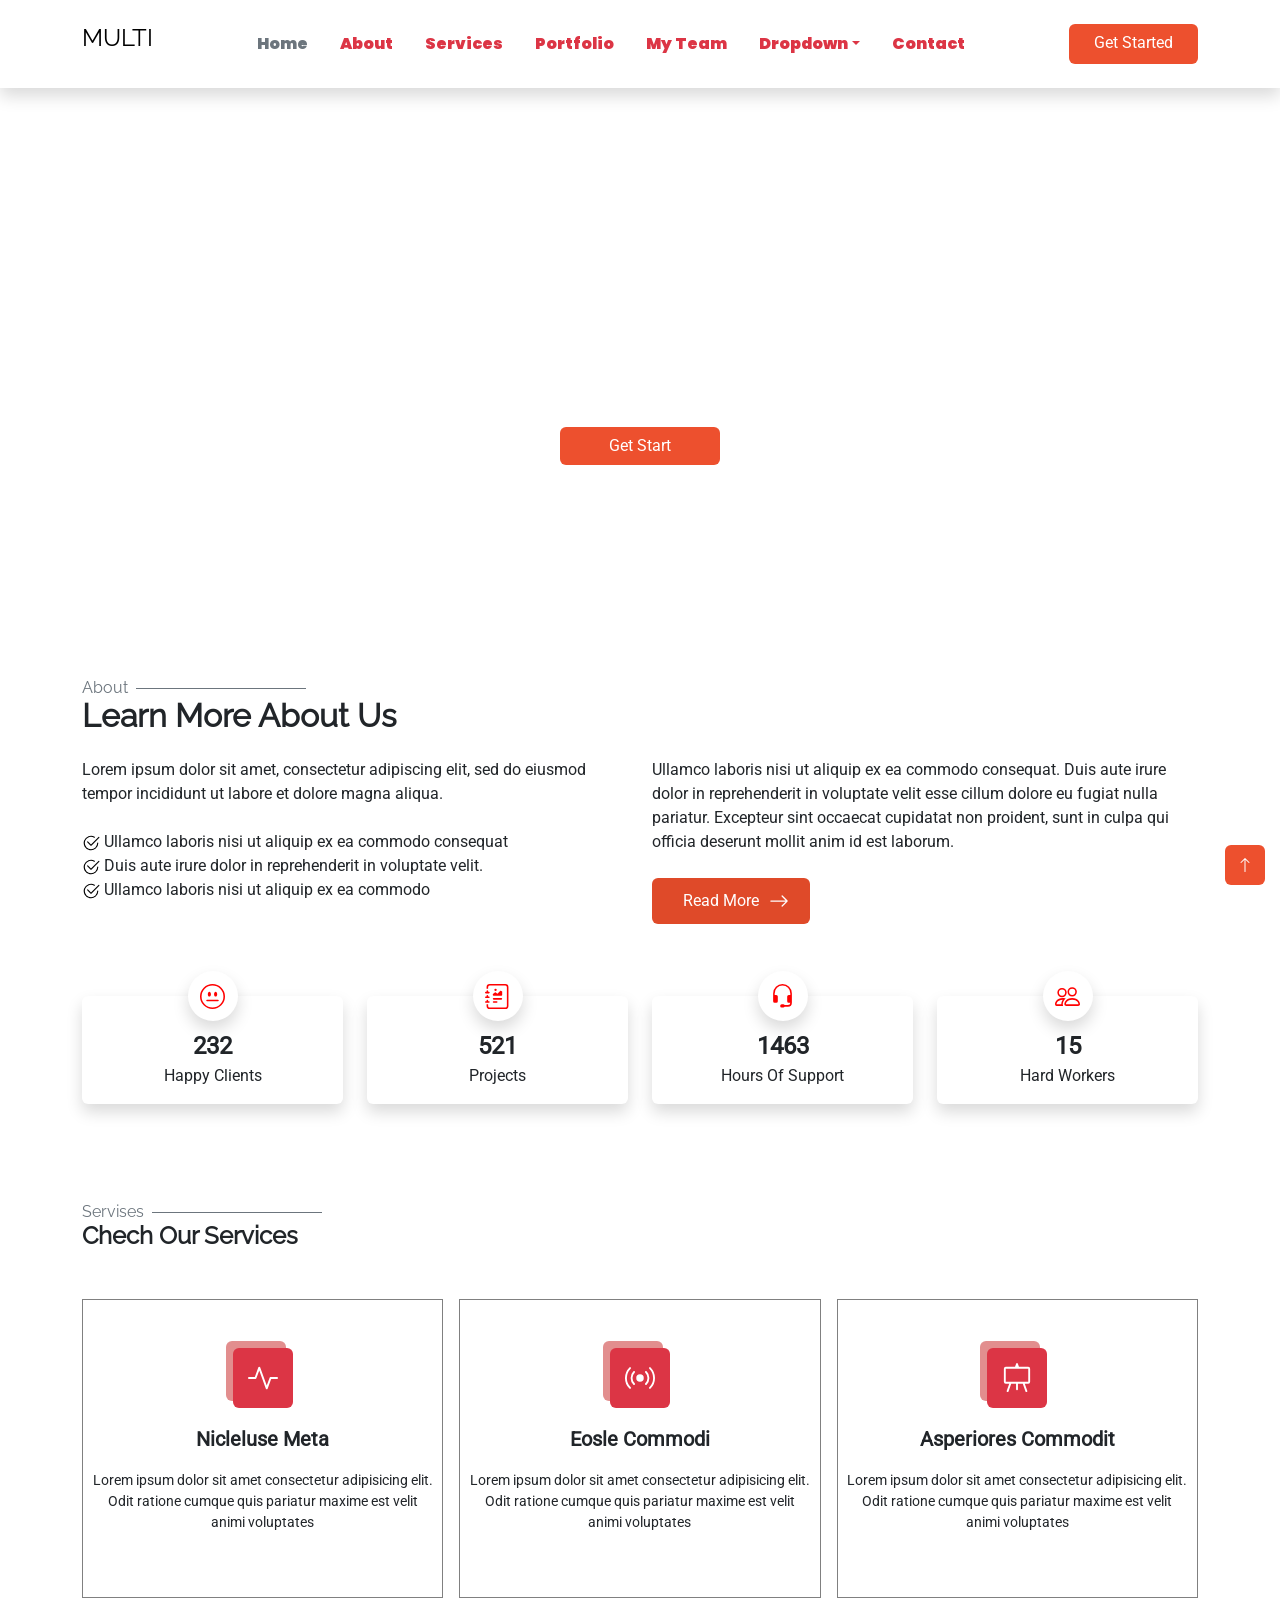
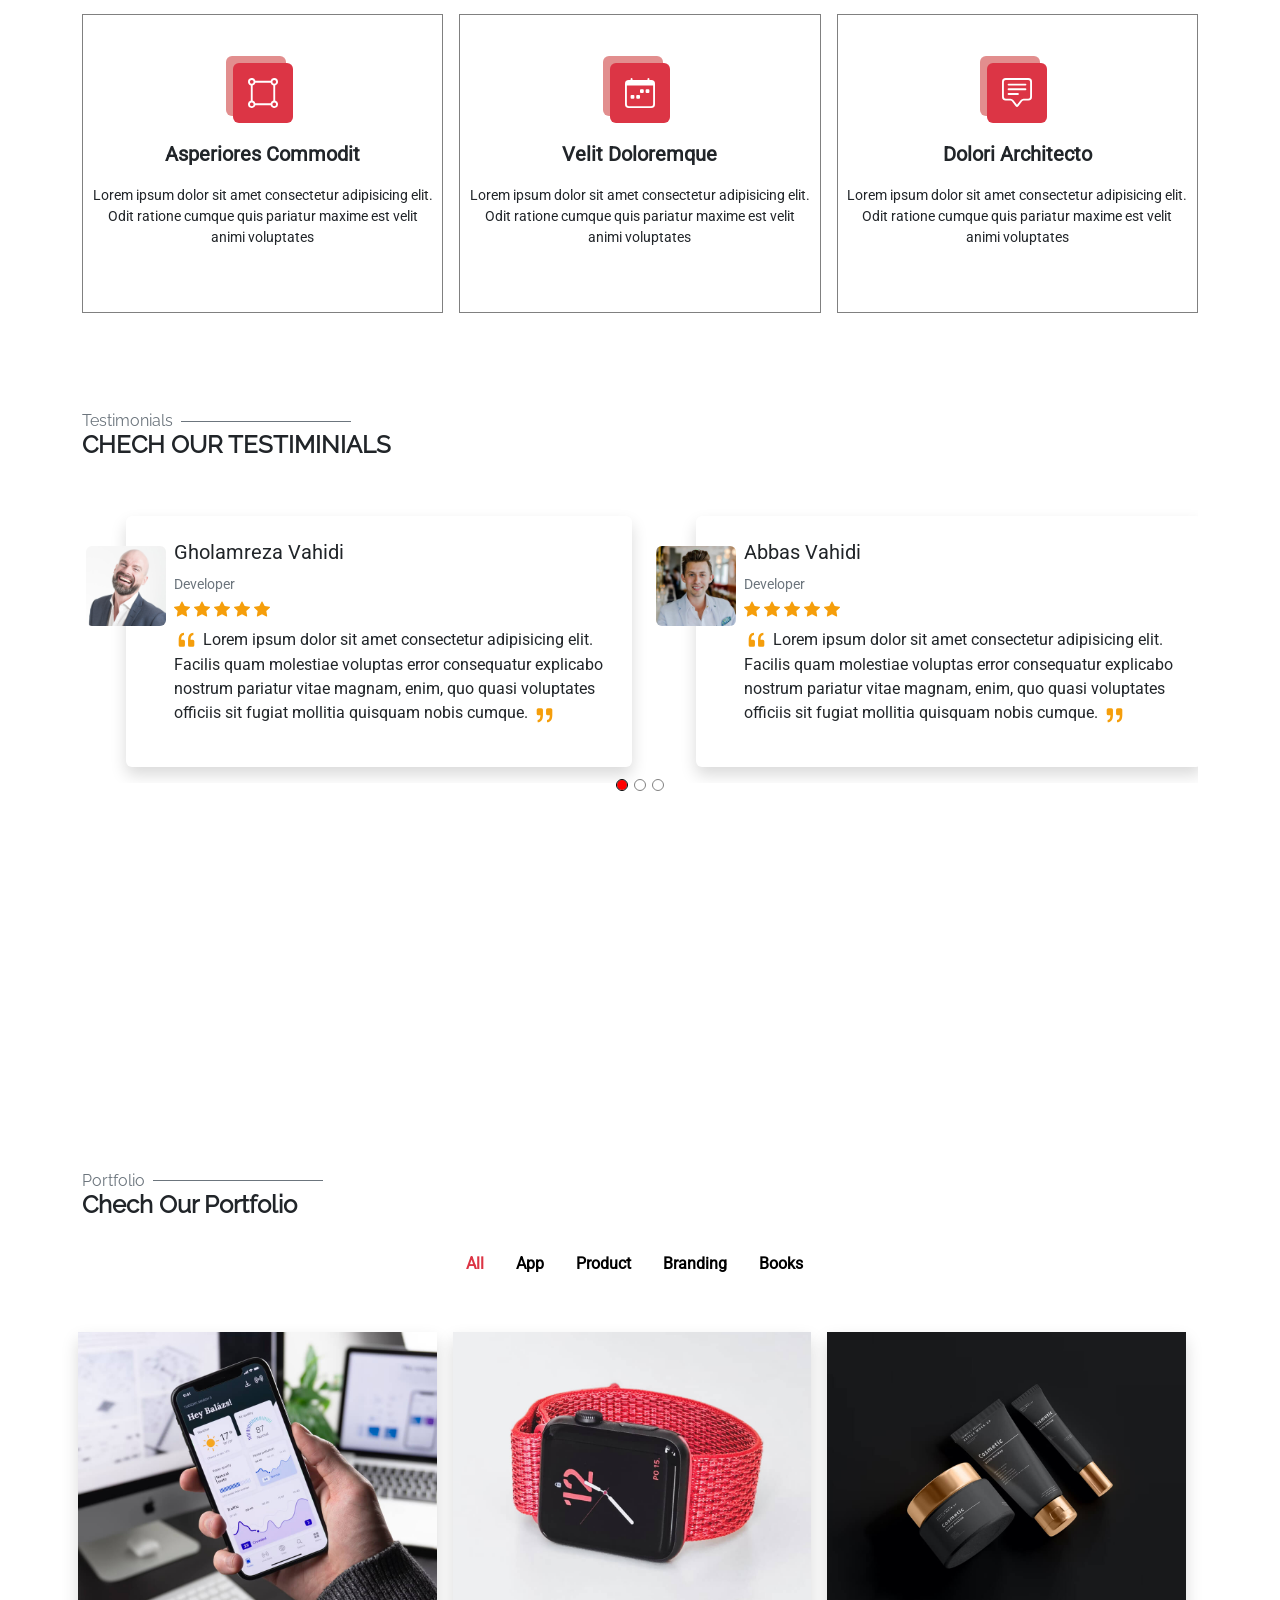
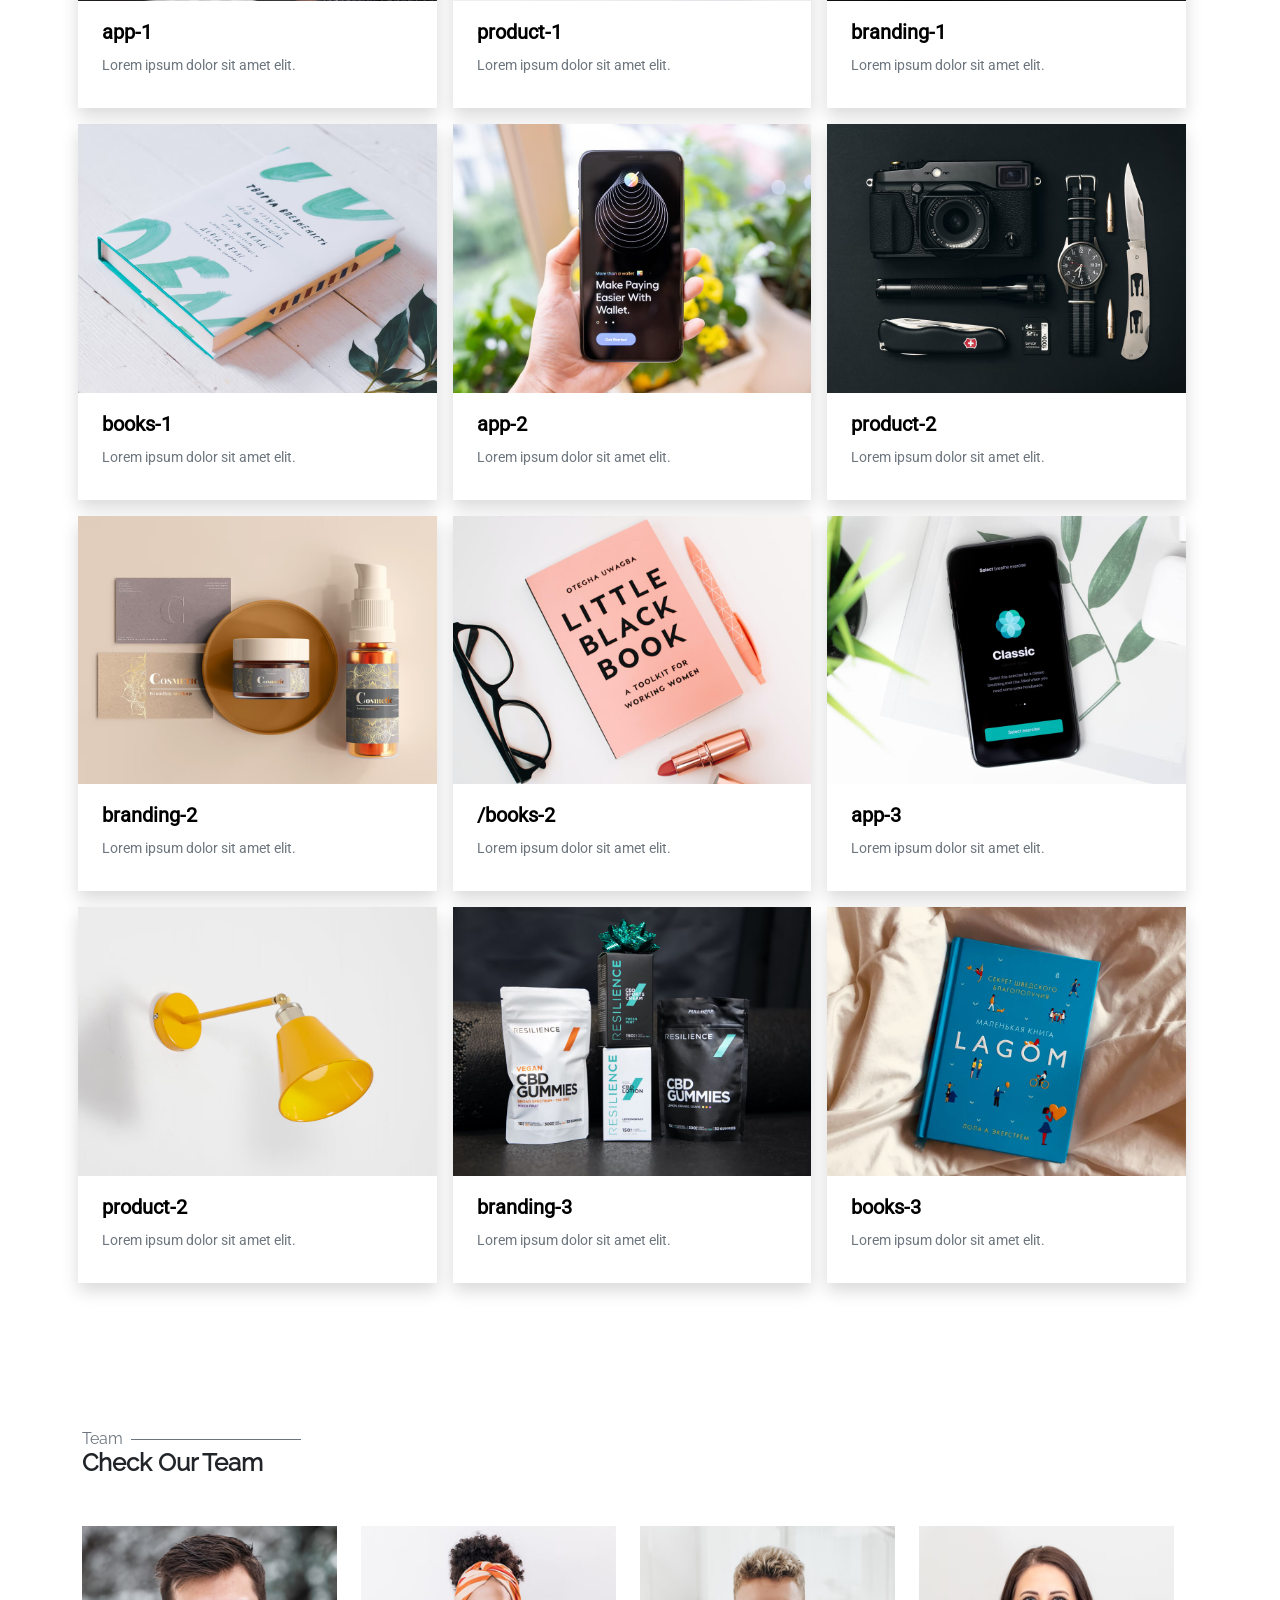
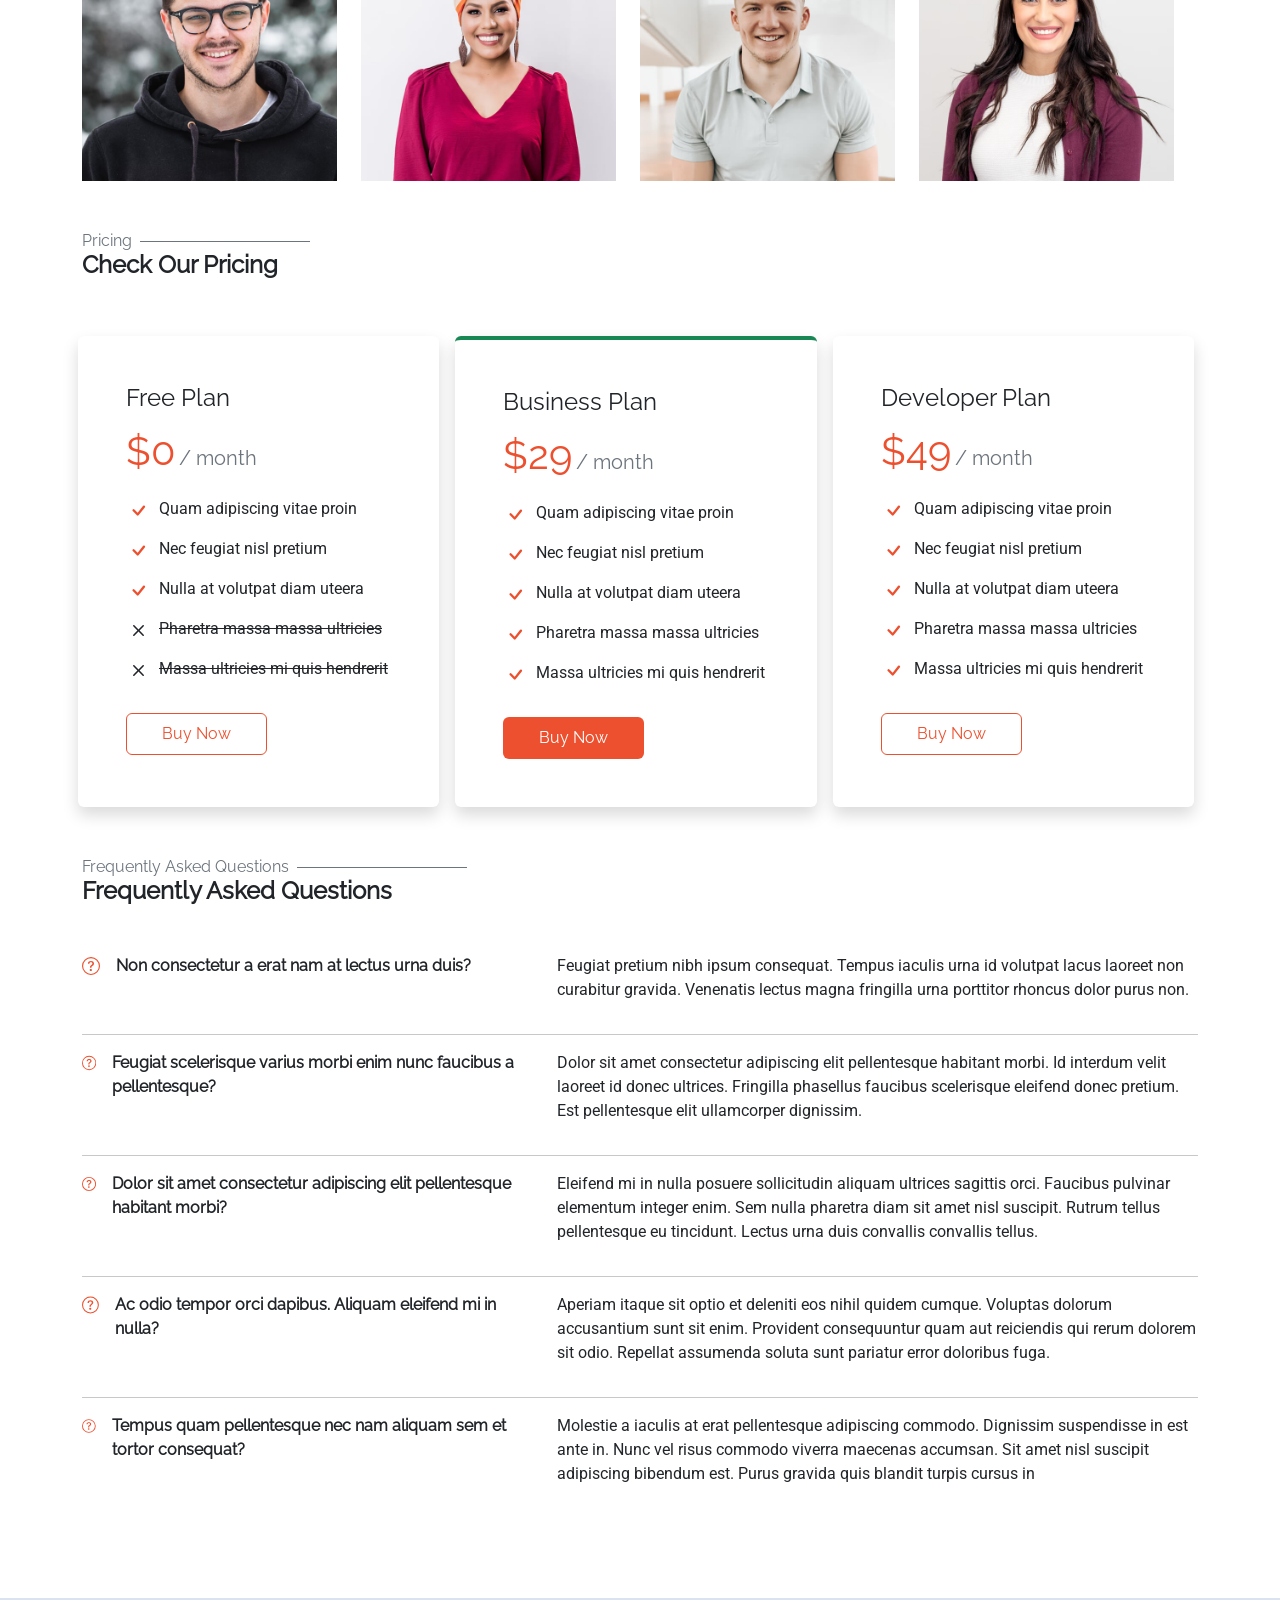
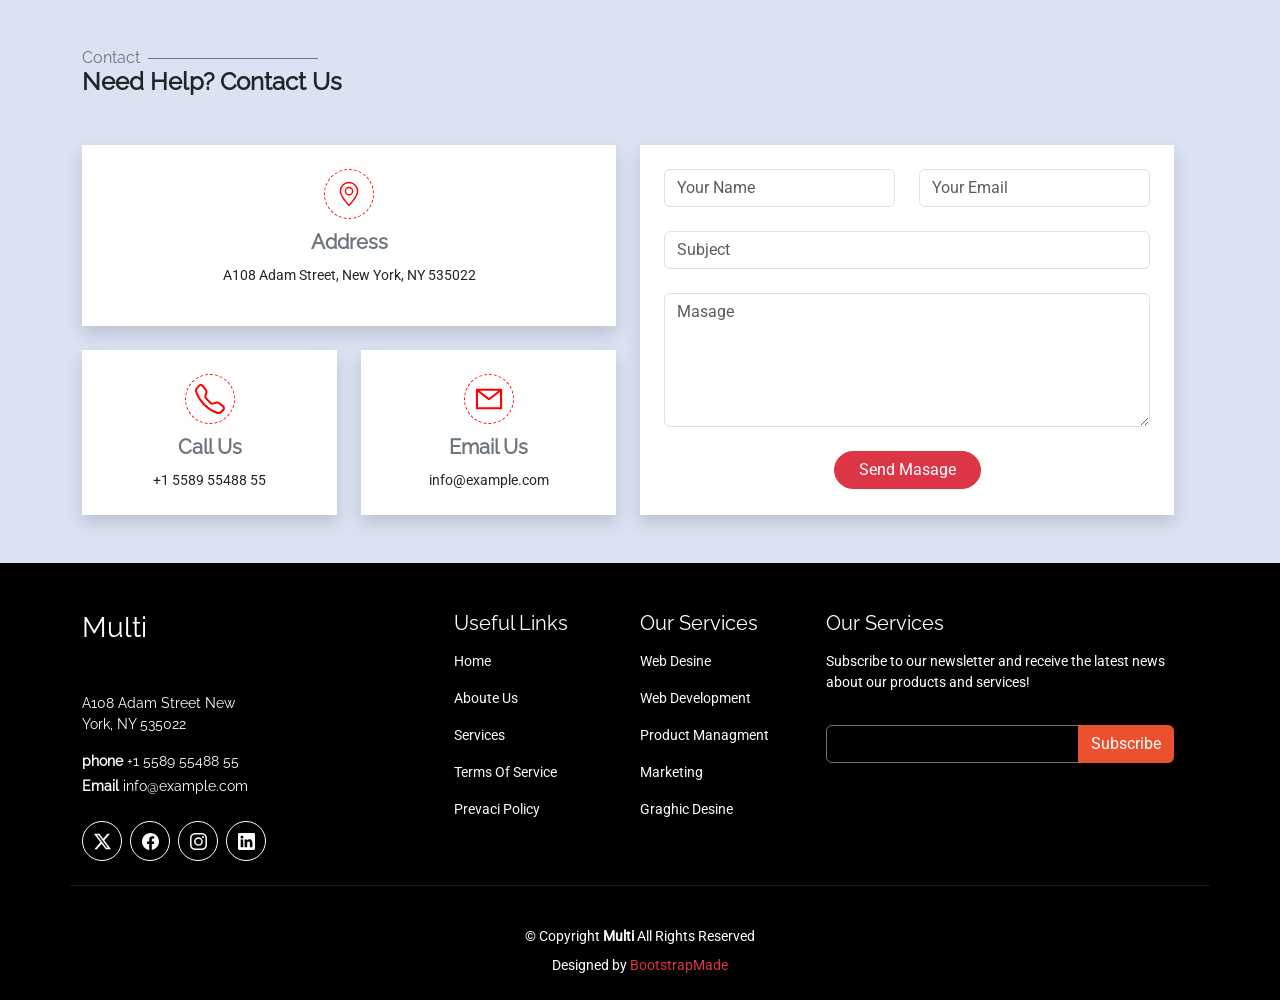
<file: vahidi-project.html>
<!DOCTYPE html>
<html lang="en">

<head>
    <meta charset="UTF-8">
    <meta name="viewport" content="width=device-width, initial-scale=1.0">
    <title> vahidi_bootstrap_learning</title>
    <link rel="stylesheet" href="./assets/style/bootstrap.min.css">
    <link rel="stylesheet" href="./assets/style/mystyle.css">
    <script src="./assets/js/bootstrap.bundle.min.js"></script>
</head>

<body>
    <!-- start nav -->
    <nav class="py-4 bg-white shadow sticky-top">
        <div class="container d-flex justify-content-between">
            <a class="text-black text-decoration-none raleway" href="">
                <h4>MULTI</h4>
            </a>
            <ul class="nav text-capitalize justify-content-evenly d-none d-lg-flex poppins">
                <li class="nav-item">
                    <a class="nav-link link-danger text-secondary" href="">home</a>
                </li>
                <li class="nav-item">
                    <a class="nav-link link-danger" href="">about</a>
                </li>
                <li class="nav-item">
                    <a class="nav-link link-danger" href="">services</a>
                </li>
                <li class="nav-item">
                    <a class="nav-link link-danger" href="">portfolio</a>
                </li>
                <li class="nav-item">
                    <a class="nav-link link-danger" href="">my team</a>
                </li>
                <li class="nav-item dropdown">
                    <a class="nav-link link-danger dropdown-toggle" href="" data-bs-toggle="dropdown"> dropdown</a>
                    <ul class="dropdown-menu dropdown-menu_1 px-3 g-4">
                        <li><a class="dropdown-item text-black link-success" href="">dropdown-1</a></li>
                        <li class="dropdown dropstart text-center">
                            <a class="dropdown-item text-black link-success dropdown-toggle" data-bs-toggle="dropdown"
                                href="">Deep dropdown-2</a>
                            <ul class="dropdown-menu sub_dropdown px-3 g-4">
                                <li><a class="dropdown-item text-black link-success" href="">Dropdown 1</a></li>
                                <li><a class="dropdown-item text-black link-success" href="">Dropdown 1</a></li>
                                <li><a class="dropdown-item text-black link-success" href="">Dropdown 1</a></li>
                                <li><a class="dropdown-item text-black link-success" href="">Dropdown 1</a></li>
                                <li><a class="dropdown-item text-black link-success" href="">Dropdown 1</a></li>
                            </ul>
                        </li>
                        <li><a class="dropdown-item text-black link-success" href="">dropdown-3</a></li>
                        <li><a class="dropdown-item text-black link-success" href="">dropdown-4</a></li>
                        <li><a class="dropdown-item text-black link-success" href="">dropdown-5</a></li>
                    </ul>
                </li>
                <li class="nav-item">
                    <a class="nav-link link-danger" href="">contact</a>
                </li>
            </ul>
            <a class="text-white btn green px-4 link_btn me-0" href="">Get Started</a>
    <!-- Offcanvas Sidebar -->
    <div class="offcanvas offcanvas-start w-25" id="slid_nav">
    <div class="offcanvas-header">
        <a class="text-black text-decoration-none bg-danger px-3" href="">
            <h4>MULTI</h4>
        </a>
        <button type="button" class="btn-close text-reset" data-bs-dismiss="offcanvas"></button>
    </div>
        <ul class="nav flex-column text-capitalize">
                <li class="nav-item">
                    <a class="nav-link link-danger text-secondary" href="">home</a>
                </li>
                <li class="nav-item">
                    <a class="nav-link link-danger" href="">about</a>
                </li>
                <li class="nav-item">
                    <a class="nav-link link-danger" href="">services</a>
                </li>
                <li class="nav-item">
                    <a class="nav-link link-danger" href="">portfolio</a>
                </li>
                <li class="nav-item">
                    <a class="nav-link link-danger" href="">team</a>
                </li>
                <li class="nav-item dropdown">
                    <a class="nav-link link-danger dropdown-toggle" href="" data-bs-toggle="dropdown"> dropdown</a>
                    <ul class="dropdown-menu dropdown-menu_1 px-3 g-4">
                        <li><a class="dropdown-item text-black link-success" href="">dropdown-1</a></li>
                        <li class="dropdown dropstart text-center">
                            <a class="dropdown-item text-black link-success dropdown-toggle" data-bs-toggle="dropdown"
                                href="">Deep dropdown-2</a>
                            <ul class="dropdown-menu sub_dropdown px-3 g-4">
                                <li><a class="dropdown-item text-black link-success" href="">Dropdown 1</a></li>
                                <li><a class="dropdown-item text-black link-success" href="">Dropdown 1</a></li>
                                <li><a class="dropdown-item text-black link-success" href="">Dropdown 1</a></li>
                                <li><a class="dropdown-item text-black link-success" href="">Dropdown 1</a></li>
                                <li><a class="dropdown-item text-black link-success" href="">Dropdown 1</a></li>
                            </ul>
                        </li>
                        <li><a class="dropdown-item text-black link-success" href="">dropdown-3</a></li>
                        <li><a class="dropdown-item text-black link-success" href="">dropdown-4</a></li>
                        <li><a class="dropdown-item text-black link-success" href="">dropdown-5</a></li>
                    </ul>
                </li>
                <li class="nav-item">
                    <a class="nav-link link-danger" href="">contact</a>
                </li>
        </ul>
    </div>

    <!-- Button to open the offcanvas sidebar -->
        <button class="btn d-lg-none" type="button" data-bs-toggle="offcanvas" data-bs-target="#slid_nav">
            <svg xmlns="http://www.w3.org/2000/svg" width="30" height="30" fill="#111111" class="bi bi-list" viewBox="0 0 16 16">
                <path fill-rule="evenodd" d="M2.5 12a.5.5 0 0 1 .5-.5h10a.5.5 0 0 1 0 1H3a.5.5 0 0 1-.5-.5m0-4a.5.5 0 0 1 .5-.5h10a.5.5 0 0 1 0 1H3a.5.5 0 0 1-.5-.5m0-4a.5.5 0 0 1 .5-.5h10a.5.5 0 0 1 0 1H3a.5.5 0 0 1-.5-.5"/>
            </svg>
        </button>
    </nav>
    <!-- end nav -->

    <!-- start slideshow -->
    <section id="top">
        <div id="demo" class="carousel slide" data-bs-ride="carousel">
            <!-- Indicators/dots -->
            <div class="carousel-indicators">
                <button type="button" data-bs-target="#demo" data-bs-slide-to="0" class="active"></button>
                <button type="button" data-bs-target="#demo" data-bs-slide-to="1"></button>
                <button type="button" data-bs-target="#demo" data-bs-slide-to="2"></button>
            </div>
            <!-- The slideshow/carousel -->
            <div class="carousel-inner">
                <div class="carousel-item slide_item_1 active">
                    <div class="text-white d-flex flex-column align-items-center justify-content-center h-100">
                        <h1>welcome to multi</h1>
                        <p class="py-3 col-6"> Lorem ipsum dolor sit amet, consectetur adipiscing elit, sed do eiusmod
                            tempor incididunt ut labore et dolore magna aliqua. Ut enim ad minim veniam, quis nostrud
                            exercitation ullamco laboris nisi ut aliquip ex ea commodo consequat.</p>
                        <a href="" class="btn green text-white px-5"> Get Start</a>
                    </div>
                </div>
                <div class="carousel-item slide_item_2">
                    <div class="text-white d-flex flex-column align-items-center justify-content-center h-100">
                        <h1>At vero eos et accusamus</h1>
                        <p class="py-3 col-6"> Nam libero tempore, cum soluta nobis est eligendi optio cumque nihil
                            impedit quo minus id quod maxime placeat facere possimus, omnis voluptas assumenda est,
                            omnis dolor repellendus. Temporibus autem quibusdam et aut officiis debitis aut.</p>
                        <a href="" class="btn green text-white px-5"> Get Start</a>
                    </div>
                </div>
                <div class="carousel-item slide_item_3">
                    <div class="text-white d-flex flex-column align-items-center justify-content-center h-100">
                        <h1>Temporibus autem quibusdam</h1>
                        <p class="py-3 col-6"> Lorem ipsum dolor sit amet, consectetur adipiscing elit, sed do eiusmod
                            tempor incididunt ut labore et dolore magna aliqua. Ut enim ad minim veniam, quis nostrud
                            exercitation ullamco laboris nisi ut aliquip ex ea commodo consequat.</p>
                        <a href="" class="btn green text-white px-5"> Get Start</a>
                    </div>
                </div>
            </div>
            <!-- Left and right controls/icons -->
            <button class="carousel-control-prev" type="button" data-bs-target="#demo" data-bs-slide="prev">
                <span class="carousel-control-prev-icon"></span>
            </button>
            <button class="carousel-control-next" type="button" data-bs-target="#demo" data-bs-slide="next">
                <span class="carousel-control-next-icon"></span>
            </button>
        </div>
    </section>
    <!-- start slideshow -->

    <!-- start about -->
    <section class="container py-1 py-sm-2 py-md-4 py-lg-5">
        <div class="about_title raleway">
            <div class="text-secondary d-flex align-items-center">
                <span class="pe-2">About</span>
                <span class="bg-secondary my_line d-inline-block"></span>
            </div>
            <span class="fs-2 fw-bold">Learn More About Us</span>
        </div>
        <div class="row py-4">
            <div class="col-12 col-sm-12 col-md-6 col-lg-6">
                <div>
                    <p>Lorem ipsum dolor sit amet, consectetur adipiscing elit, sed do eiusmod tempor incididunt ut labore et dolore magna aliqua.</p>
                    <ul class="mt-4 list-unstyled">
                        <li>
                            <svg xmlns="http://www.w3.org/2000/svg" width="18" height="18" fill="currentColer"
                                class="bi bi-check2-circle " viewBox="0 0 16 16">
                                <path
                                    d="M2.5 8a5.5 5.5 0 0 1 8.25-4.764.5.5 0 0 0 .5-.866A6.5 6.5 0 1 0 14.5 8a.5.5 0 0 0-1 0 5.5 5.5 0 1 1-11 0" />
                                <path
                                    d="M15.354 3.354a.5.5 0 0 0-.708-.708L8 9.293 5.354 6.646a.5.5 0 1 0-.708.708l3 3a.5.5 0 0 0 .708 0z" />
                            </svg>
                            Ullamco laboris nisi ut aliquip ex ea commodo consequat
                        </li>
                        <li>
                            <svg xmlns="http://www.w3.org/2000/svg" width="18" height="18" fill="currentColer"
                                class="bi bi-check2-circle " viewBox="0 0 16 16">
                                <path
                                    d="M2.5 8a5.5 5.5 0 0 1 8.25-4.764.5.5 0 0 0 .5-.866A6.5 6.5 0 1 0 14.5 8a.5.5 0 0 0-1 0 5.5 5.5 0 1 1-11 0" />
                                <path
                                    d="M15.354 3.354a.5.5 0 0 0-.708-.708L8 9.293 5.354 6.646a.5.5 0 1 0-.708.708l3 3a.5.5 0 0 0 .708 0z" />
                            </svg>
                            Duis aute irure dolor in reprehenderit in voluptate velit.
                        </li>
                        <li>
                            <svg xmlns="http://www.w3.org/2000/svg" width="18" height="18" fill="currentColer"
                                class="bi bi-check2-circle " viewBox="0 0 16 16">
                                <path
                                    d="M2.5 8a5.5 5.5 0 0 1 8.25-4.764.5.5 0 0 0 .5-.866A6.5 6.5 0 1 0 14.5 8a.5.5 0 0 0-1 0 5.5 5.5 0 1 1-11 0" />
                                <path
                                    d="M15.354 3.354a.5.5 0 0 0-.708-.708L8 9.293 5.354 6.646a.5.5 0 1 0-.708.708l3 3a.5.5 0 0 0 .708 0z" />
                            </svg>                         
                            Ullamco laboris nisi ut aliquip ex ea commodo
                        </li>
                    </ul>
                </div>
            </div>
            <div class="col-12 col-sm-12 col-md-6 col-lg-6">
                <p>Ullamco laboris nisi ut aliquip ex ea commodo consequat. Duis aute irure dolor in reprehenderit in voluptate velit esse cillum dolore eu fugiat nulla pariatur. Excepteur sint occaecat cupidatat non proident, sunt in culpa qui officia deserunt mollit anim id est laborum.</p>
                <button class="read_more btn mt-4 position-relative text-white d-flex align-items-center justify-content-center" href="">
                    Read More
                    <svg xmlns="http://www.w3.org/2000/svg" fill="currentColor" class="bi bi-arrow-right about_btn position-absolute" viewBox="0 0 16 16">
                        <path fill-rule="evenodd" d="M1 8a.5.5 0 0 1 .5-.5h11.793l-3.147-3.146a.5.5 0 0 1 .708-.708l4 4a.5.5 0 0 1 0 .708l-4 4a.5.5 0 0 1-.708-.708L13.293 8.5H1.5A.5.5 0 0 1 1 8" />
                    </svg>
                </button>
            </div>
        </div>
        <div class="row justify-content-center pt-5 gy-5">
            <div class="col-12 col-sm-6 col-md-4 col-lg-3">
                <div class="position-relative bg-white rounded shadow py-3 d-flex flex-column justify-content-center align-items-center">
                    <div class="top-0 translate-middle-y position-absolute icon_box rounded-circle d-flex justify-content-center align-items-center shadow">
                        <svg xmlns="http://www.w3.org/2000/svg" fill="currentColor" class="bi bi-emoji-neutral bace_icon" viewBox="0 0 16 16">
                            <path d="M8 15A7 7 0 1 1 8 1a7 7 0 0 1 0 14m0 1A8 8 0 1 0 8 0a8 8 0 0 0 0 16" />
                            <path d="M4 10.5a.5.5 0 0 0 .5.5h7a.5.5 0 0 0 0-1h-7a.5.5 0 0 0-.5.5m3-4C7 5.672 6.552 5 6 5s-1 .672-1 1.5S5.448 8 6 8s1-.672 1-1.5m4 0c0-.828-.448-1.5-1-1.5s-1 .672-1 1.5S9.448 8 10 8s1-.672 1-1.5" />
                        </svg>
                    </div>
                    <span class="fs-4 fw-bold pt-3">232</span>
                    <span>Happy Clients</span>
                </div>
            </div>
            <div class="col-12 col-sm-6 col-md-4 col-lg-3">
                <div class="position-relative bg-white rounded shadow py-3 d-flex flex-column justify-content-center align-items-center">
                    <div class="top-0 translate-middle-y position-absolute icon_box rounded-circle d-flex justify-content-center align-items-center shadow">
                        <svg xmlns="http://www.w3.org/2000/svg" fill="currentColor" class="bi bi-journal-richtext bace_icon" viewBox="0 0 16 16">
                            <path d="M7.5 3.75a.75.75 0 1 1-1.5 0 .75.75 0 0 1 1.5 0m-.861 1.542 1.33.886 1.854-1.855a.25.25 0 0 1 .289-.047L11 4.75V7a.5.5 0 0 1-.5.5h-5A.5.5 0 0 1 5 7v-.5s1.54-1.274 1.639-1.208M5 9.5a.5.5 0 0 1 .5-.5h5a.5.5 0 0 1 0 1h-5a.5.5 0 0 1-.5-.5m0 2a.5.5 0 0 1 .5-.5h2a.5.5 0 0 1 0 1h-2a.5.5 0 0 1-.5-.5"/>
                            <path d="M3 0h10a2 2 0 0 1 2 2v12a2 2 0 0 1-2 2H3a2 2 0 0 1-2-2v-1h1v1a1 1 0 0 0 1 1h10a1 1 0 0 0 1-1V2a1 1 0 0 0-1-1H3a1 1 0 0 0-1 1v1H1V2a2 2 0 0 1 2-2"/>
                            <path d="M1 5v-.5a.5.5 0 0 1 1 0V5h.5a.5.5 0 0 1 0 1h-2a.5.5 0 0 1 0-1zm0 3v-.5a.5.5 0 0 1 1 0V8h.5a.5.5 0 0 1 0 1h-2a.5.5 0 0 1 0-1zm0 3v-.5a.5.5 0 0 1 1 0v.5h.5a.5.5 0 0 1 0 1h-2a.5.5 0 0 1 0-1z"/>
                        </svg>
                    </div>
                    <span class="fs-4 fw-bold pt-3">521</span>
                    <span>Projects</span>
                </div>
            </div>
            <div class="col-12 col-sm-6 col-md-4 col-lg-3">
                <div class="position-relative bg-white rounded shadow py-3 d-flex flex-column justify-content-center align-items-center">
                    <div class="top-0 translate-middle-y position-absolute icon_box rounded-circle d-flex justify-content-center align-items-center shadow">
                        <svg xmlns="http://www.w3.org/2000/svg" fill="currentColor" class="bi bi-headset bace_icon" viewBox="0 0 16 16">
                            <path d="M8 1a5 5 0 0 0-5 5v1h1a1 1 0 0 1 1 1v3a1 1 0 0 1-1 1H3a1 1 0 0 1-1-1V6a6 6 0 1 1 12 0v6a2.5 2.5 0 0 1-2.5 2.5H9.366a1 1 0 0 1-.866.5h-1a1 1 0 1 1 0-2h1a1 1 0 0 1 .866.5H11.5A1.5 1.5 0 0 0 13 12h-1a1 1 0 0 1-1-1V8a1 1 0 0 1 1-1h1V6a5 5 0 0 0-5-5"/>
                        </svg>
                    </div>
                    <span class="fs-4 fw-bold pt-3">1463</span>
                    <span>Hours Of Support</span>
                </div>
            </div>
            <div class="col-12 col-sm-6 col-md-4 col-lg-3">
                <div class="position-relative bg-white rounded shadow py-3 d-flex flex-column justify-content-center align-items-center">
                    <div class="top-0 translate-middle-y position-absolute icon_box rounded-circle d-flex justify-content-center align-items-center shadow">
                        <svg xmlns="http://www.w3.org/2000/svg" fill="currentColor" class="bi bi-people bace_icon" viewBox="0 0 16 16">
                            <path d="M15 14s1 0 1-1-1-4-5-4-5 3-5 4 1 1 1 1zm-7.978-1L7 12.996c.001-.264.167-1.03.76-1.72C8.312 10.629 9.282 10 11 10c1.717 0 2.687.63 3.24 1.276.593.69.758 1.457.76 1.72l-.008.002-.014.002zM11 7a2 2 0 1 0 0-4 2 2 0 0 0 0 4m3-2a3 3 0 1 1-6 0 3 3 0 0 1 6 0M6.936 9.28a6 6 0 0 0-1.23-.247A7 7 0 0 0 5 9c-4 0-5 3-5 4q0 1 1 1h4.216A2.24 2.24 0 0 1 5 13c0-1.01.377-2.042 1.09-2.904.243-.294.526-.569.846-.816M4.92 10A5.5 5.5 0 0 0 4 13H1c0-.26.164-1.03.76-1.724.545-.636 1.492-1.256 3.16-1.275ZM1.5 5.5a3 3 0 1 1 6 0 3 3 0 0 1-6 0m3-2a2 2 0 1 0 0 4 2 2 0 0 0 0-4"/>
                        </svg>
                    </div>
                    <span class="fs-4 fw-bold pt-3">15</span>
                    <span>Hard Workers</span>
                </div>
            </div>
        </div>
    </section>
    <!-- end about -->

    <!-- start service -->
    <section>
        <div class="container py-1 py-sm-2 py-md-4 py-lg-5">
            <div class="about_title raleway">
                <div class="text-secondary d-flex align-items-center">
                    <span class="pe-2">Servises</span>
                    <span class="bg-secondary my_line d-inline-block"></span>
                </div>
                <span class="fs-4 fw-bold">Chech Our Services</span>
            </div>
            <div class="row g-3 pt-5">
                <div class="col-12 col-sm-12 col-md-6 col-lg-4">
                    <div class="service_item d-flex flex-column align-items-center bg-white py-5 px-2 text-center">
                        <div
                            class="service_icon_box bg-danger rounded d-flex justify-content-center align-items-center text-white">
                            <svg xmlns="http://www.w3.org/2000/svg" width="30" height="30" fill="currentColor"
                                class="bi bi-activity" viewBox="0 0 16 16">
                                <path fill-rule="evenodd"
                                    d="M6 2a.5.5 0 0 1 .47.33L10 12.036l1.53-4.208A.5.5 0 0 1 12 7.5h3.5a.5.5 0 0 1 0 1h-3.15l-1.88 5.17a.5.5 0 0 1-.94 0L6 3.964 4.47 8.171A.5.5 0 0 1 4 8.5H.5a.5.5 0 0 1 0-1h3.15l1.88-5.17A.5.5 0 0 1 6 2" />
                            </svg>
                        </div>
                        <span class="py-3 fs-5 fw-bold">Nicleluse Meta </span>
                        <p class="small">Lorem ipsum dolor sit amet consectetur adipisicing elit. Odit ratione cumque
                            quis pariatur maxime est velit animi voluptates </p>
                    </div>
                </div>
                <div class="col-12 col-sm-12 col-md-6 col-lg-4">
                    <div class="service_item d-flex flex-column align-items-center bg-white py-5 px-2 text-center">
                        <div
                            class="service_icon_box bg-danger rounded d-flex justify-content-center align-items-center text-white">
                            <svg xmlns="http://www.w3.org/2000/svg" width="30" height="30" fill="currentColor" class="bi bi-broadcast" viewBox="0 0 16 16">
                                <path d="M3.05 3.05a7 7 0 0 0 0 9.9.5.5 0 0 1-.707.707 8 8 0 0 1 0-11.314.5.5 0 0 1 .707.707m2.122 2.122a4 4 0 0 0 0 5.656.5.5 0 1 1-.708.708 5 5 0 0 1 0-7.072.5.5 0 0 1 .708.708m5.656-.708a.5.5 0 0 1 .708 0 5 5 0 0 1 0 7.072.5.5 0 1 1-.708-.708 4 4 0 0 0 0-5.656.5.5 0 0 1 0-.708m2.122-2.12a.5.5 0 0 1 .707 0 8 8 0 0 1 0 11.313.5.5 0 0 1-.707-.707 7 7 0 0 0 0-9.9.5.5 0 0 1 0-.707zM10 8a2 2 0 1 1-4 0 2 2 0 0 1 4 0"/>
                            </svg>
                        </div>
                        <span class="py-3 fs-5 fw-bold">Eosle Commodi </span>
                        <p class="small">Lorem ipsum dolor sit amet consectetur adipisicing elit. Odit ratione cumque
                            quis pariatur maxime est velit animi voluptates </p>
                    </div>
                </div>
                <div class="col-12 col-sm-12 col-md-6 col-lg-4">
                    <div class="service_item d-flex flex-column align-items-center bg-white py-5 px-2 text-center">
                        <div
                            class="service_icon_box bg-danger rounded d-flex justify-content-center align-items-center text-white">
                            <svg xmlns="http://www.w3.org/2000/svg" width="30" height="30" fill="currentColor" class="bi bi-easel" viewBox="0 0 16 16">
                                <path d="M8 0a.5.5 0 0 1 .473.337L9.046 2H14a1 1 0 0 1 1 1v7a1 1 0 0 1-1 1h-1.85l1.323 3.837a.5.5 0 1 1-.946.326L11.092 11H8.5v3a.5.5 0 0 1-1 0v-3H4.908l-1.435 4.163a.5.5 0 1 1-.946-.326L3.85 11H2a1 1 0 0 1-1-1V3a1 1 0 0 1 1-1h4.954L7.527.337A.5.5 0 0 1 8 0M2 3v7h12V3z"/>
                            </svg>
                        </div>
                        <span class="py-3 fs-5 fw-bold">Asperiores Commodit </span>
                        <p class="small">Lorem ipsum dolor sit amet consectetur adipisicing elit. Odit ratione cumque
                            quis pariatur maxime est velit animi voluptates </p>
                    </div>
                </div>
                <div class="col-12 col-sm-12 col-md-6 col-lg-4">
                    <div class="service_item d-flex flex-column align-items-center bg-white py-5 px-2 text-center">
                        <div
                            class="service_icon_box bg-danger rounded d-flex justify-content-center align-items-center text-white">
                            <svg xmlns="http://www.w3.org/2000/svg" width="30" height="30" fill="currentColor" class="bi bi-bounding-box-circles" viewBox="0 0 16 16">
                                <path d="M2 1a1 1 0 1 0 0 2 1 1 0 0 0 0-2M0 2a2 2 0 0 1 3.937-.5h8.126A2 2 0 1 1 14.5 3.937v8.126a2 2 0 1 1-2.437 2.437H3.937A2 2 0 1 1 1.5 12.063V3.937A2 2 0 0 1 0 2m2.5 1.937v8.126c.703.18 1.256.734 1.437 1.437h8.126a2 2 0 0 1 1.437-1.437V3.937A2 2 0 0 1 12.063 2.5H3.937A2 2 0 0 1 2.5 3.937M14 1a1 1 0 1 0 0 2 1 1 0 0 0 0-2M2 13a1 1 0 1 0 0 2 1 1 0 0 0 0-2m12 0a1 1 0 1 0 0 2 1 1 0 0 0 0-2"/>
                            </svg>
                        </div>
                        <span class="py-3 fs-5 fw-bold">Asperiores Commodit </span>
                        <p class="small">Lorem ipsum dolor sit amet consectetur adipisicing elit. Odit ratione cumque
                            quis pariatur maxime est velit animi voluptates </p>
                    </div>
                </div>
                <div class="col-12 col-sm-12 col-md-6 col-lg-4">
                    <div class="service_item d-flex flex-column align-items-center bg-white py-5 px-2 text-center">
                        <div
                            class="service_icon_box bg-danger rounded d-flex justify-content-center align-items-center text-white">
                            <svg xmlns="http://www.w3.org/2000/svg" width="30" height="30" fill="currentColor" class="bi bi-calendar-week" viewBox="0 0 16 16">
                                <path d="M11 6.5a.5.5 0 0 1 .5-.5h1a.5.5 0 0 1 .5.5v1a.5.5 0 0 1-.5.5h-1a.5.5 0 0 1-.5-.5zm-3 0a.5.5 0 0 1 .5-.5h1a.5.5 0 0 1 .5.5v1a.5.5 0 0 1-.5.5h-1a.5.5 0 0 1-.5-.5zm-5 3a.5.5 0 0 1 .5-.5h1a.5.5 0 0 1 .5.5v1a.5.5 0 0 1-.5.5h-1a.5.5 0 0 1-.5-.5zm3 0a.5.5 0 0 1 .5-.5h1a.5.5 0 0 1 .5.5v1a.5.5 0 0 1-.5.5h-1a.5.5 0 0 1-.5-.5z"/>
                                <path d="M3.5 0a.5.5 0 0 1 .5.5V1h8V.5a.5.5 0 0 1 1 0V1h1a2 2 0 0 1 2 2v11a2 2 0 0 1-2 2H2a2 2 0 0 1-2-2V3a2 2 0 0 1 2-2h1V.5a.5.5 0 0 1 .5-.5M1 4v10a1 1 0 0 0 1 1h12a1 1 0 0 0 1-1V4z"/>
                            </svg>
                        </div>
                        <span class="py-3 fs-5 fw-bold">Velit Doloremque </span>
                        <p class="small">Lorem ipsum dolor sit amet consectetur adipisicing elit. Odit ratione cumque
                            quis pariatur maxime est velit animi voluptates </p>
                    </div>
                </div>
                <div class="col-12 col-sm-12 col-md-6 col-lg-4">
                    <div class="service_item d-flex flex-column align-items-center bg-white py-5 px-2 text-center">
                        <div
                            class="service_icon_box bg-danger rounded d-flex justify-content-center align-items-center text-white">
                            <svg xmlns="http://www.w3.org/2000/svg" width="30" height="30" fill="currentColor" class="bi bi-chat-square-text" viewBox="0 0 16 16">
                                <path d="M14 1a1 1 0 0 1 1 1v8a1 1 0 0 1-1 1h-2.5a2 2 0 0 0-1.6.8L8 14.333 6.1 11.8a2 2 0 0 0-1.6-.8H2a1 1 0 0 1-1-1V2a1 1 0 0 1 1-1zM2 0a2 2 0 0 0-2 2v8a2 2 0 0 0 2 2h2.5a1 1 0 0 1 .8.4l1.9 2.533a1 1 0 0 0 1.6 0l1.9-2.533a1 1 0 0 1 .8-.4H14a2 2 0 0 0 2-2V2a2 2 0 0 0-2-2z"/>
                                <path d="M3 3.5a.5.5 0 0 1 .5-.5h9a.5.5 0 0 1 0 1h-9a.5.5 0 0 1-.5-.5M3 6a.5.5 0 0 1 .5-.5h9a.5.5 0 0 1 0 1h-9A.5.5 0 0 1 3 6m0 2.5a.5.5 0 0 1 .5-.5h5a.5.5 0 0 1 0 1h-5a.5.5 0 0 1-.5-.5"/>
                            </svg>
                        </div>
                        <span class="py-3 fs-5 fw-bold">Dolori Architecto </span>
                        <p class="small">Lorem ipsum dolor sit amet consectetur adipisicing elit. Odit ratione cumque
                            quis pariatur maxime est velit animi voluptates </p>
                    </div>
                </div>
            </div>
        </div>
    </section>
    <!-- end service -->

    <!-- start testi -->
    <section class="Testimonials py-5">
        <div class="container">
            <div class="about_title raleway">
                <div class="text-secondary d-flex align-items-center">
                    <span class="pe-2">Testimonials</span>
                    <span class="bg-secondary my_line d-inline-block"></span>
                </div>
                <span class="fs-4 fw-bold">CHECH OUR TESTIMINIALS</span>
            </div>
            <!-- Carousel -->
            <div id="demo" class="carousel slide py-4 testi-slider" data-bs-ride="carousel">
                <!-- Indicators/dots -->
                <div class="carousel-indicators">
                    <button type="button" data-bs-target="#demo" data-bs-slide-to="0" class="active"></button>
                    <button type="button" data-bs-target="#demo" data-bs-slide-to="1"></button>
                    <button type="button" data-bs-target="#demo" data-bs-slide-to="2"></button>
                </div>
                <!-- The slideshow/carousel -->
                <div class="carousel-inner">
                    <div class="carousel-item active">
                        <div class="row">
                            <div class="col-12 col-sm-12 col-md-6 g-3">
                                <div class="bg-white ms-5 position-relative my-3 ps-5 pe-4 shadow rounded py-4">
                                    <img class="position-absolute start-0 translate-middle-x rounded"
                                        src="assets/img/testimonials-1.jpg" alt="">
                                    <h5> Gholamreza Vahidi</h5>
                                    <span class="text-secondary small">Developer</span>
                                    <div>
                                        <svg xmlns="http://www.w3.org/2000/svg" width="16" height="16" fill="#f59e0b"
                                            class="bi bi-star-fill" viewBox="0 0 16 16">
                                            <path
                                                d="M3.612 15.443c-.386.198-.824-.149-.746-.592l.83-4.73L.173 6.765c-.329-.314-.158-.888.283-.95l4.898-.696L7.538.792c.197-.39.73-.39.927 0l2.184 4.327 4.898.696c.441.062.612.636.282.95l-3.522 3.356.83 4.73c.078.443-.36.79-.746.592L8 13.187l-4.389 2.256z" />
                                        </svg>
                                        <svg xmlns="http://www.w3.org/2000/svg" width="16" height="16" fill="#f59e0b"
                                            class="bi bi-star-fill" viewBox="0 0 16 16">
                                            <path
                                                d="M3.612 15.443c-.386.198-.824-.149-.746-.592l.83-4.73L.173 6.765c-.329-.314-.158-.888.283-.95l4.898-.696L7.538.792c.197-.39.73-.39.927 0l2.184 4.327 4.898.696c.441.062.612.636.282.95l-3.522 3.356.83 4.73c.078.443-.36.79-.746.592L8 13.187l-4.389 2.256z" />
                                        </svg>
                                        <svg xmlns="http://www.w3.org/2000/svg" width="16" height="16" fill="#f59e0b"
                                            class="bi bi-star-fill" viewBox="0 0 16 16">
                                            <path
                                                d="M3.612 15.443c-.386.198-.824-.149-.746-.592l.83-4.73L.173 6.765c-.329-.314-.158-.888.283-.95l4.898-.696L7.538.792c.197-.39.73-.39.927 0l2.184 4.327 4.898.696c.441.062.612.636.282.95l-3.522 3.356.83 4.73c.078.443-.36.79-.746.592L8 13.187l-4.389 2.256z" />
                                        </svg>
                                        <svg xmlns="http://www.w3.org/2000/svg" width="16" height="16" fill="#f59e0b"
                                            class="bi bi-star-fill" viewBox="0 0 16 16">
                                            <path
                                                d="M3.612 15.443c-.386.198-.824-.149-.746-.592l.83-4.73L.173 6.765c-.329-.314-.158-.888.283-.95l4.898-.696L7.538.792c.197-.39.73-.39.927 0l2.184 4.327 4.898.696c.441.062.612.636.282.95l-3.522 3.356.83 4.73c.078.443-.36.79-.746.592L8 13.187l-4.389 2.256z" />
                                        </svg>
                                        <svg xmlns="http://www.w3.org/2000/svg" width="16" height="16" fill="#f59e0b"
                                            class="bi bi-star-fill" viewBox="0 0 16 16">
                                            <path
                                                d="M3.612 15.443c-.386.198-.824-.149-.746-.592l.83-4.73L.173 6.765c-.329-.314-.158-.888.283-.95l4.898-.696L7.538.792c.197-.39.73-.39.927 0l2.184 4.327 4.898.696c.441.062.612.636.282.95l-3.522 3.356.83 4.73c.078.443-.36.79-.746.592L8 13.187l-4.389 2.256z" />
                                        </svg>
                                    </div>
                                    <p class="pt-2">
                                        <svg xmlns="http://www.w3.org/2000/svg" width="25" height="25" fill="#f59e0b"
                                            class="bi bi-quote" viewBox="0 0 16 16">
                                            <path
                                                d="M12 12a1 1 0 0 0 1-1V8.558a1 1 0 0 0-1-1h-1.388q0-.527.062-1.054.093-.558.31-.992t.559-.683q.34-.279.868-.279V3q-.868 0-1.52.372a3.3 3.3 0 0 0-1.085.992 4.9 4.9 0 0 0-.62 1.458A7.7 7.7 0 0 0 9 7.558V11a1 1 0 0 0 1 1zm-6 0a1 1 0 0 0 1-1V8.558a1 1 0 0 0-1-1H4.612q0-.527.062-1.054.094-.558.31-.992.217-.434.559-.683.34-.279.868-.279V3q-.868 0-1.52.372a3.3 3.3 0 0 0-1.085.992 4.9 4.9 0 0 0-.62 1.458A7.7 7.7 0 0 0 3 7.558V11a1 1 0 0 0 1 1z" />
                                        </svg>
                                        Lorem ipsum dolor sit amet consectetur adipisicing elit. Facilis quam molestiae
                                        voluptas error consequatur explicabo nostrum pariatur vitae magnam, enim, quo
                                        quasi voluptates officiis sit fugiat mollitia quisquam nobis cumque.
                                        <svg xmlns="http://www.w3.org/2000/svg" width="25" height="25" fill="#f59e0b"
                                            class="bi bi-quote rotate_180" viewBox="0 0 16 16">
                                            <path
                                                d="M12 12a1 1 0 0 0 1-1V8.558a1 1 0 0 0-1-1h-1.388q0-.527.062-1.054.093-.558.31-.992t.559-.683q.34-.279.868-.279V3q-.868 0-1.52.372a3.3 3.3 0 0 0-1.085.992 4.9 4.9 0 0 0-.62 1.458A7.7 7.7 0 0 0 9 7.558V11a1 1 0 0 0 1 1zm-6 0a1 1 0 0 0 1-1V8.558a1 1 0 0 0-1-1H4.612q0-.527.062-1.054.094-.558.31-.992.217-.434.559-.683.34-.279.868-.279V3q-.868 0-1.52.372a3.3 3.3 0 0 0-1.085.992 4.9 4.9 0 0 0-.62 1.458A7.7 7.7 0 0 0 3 7.558V11a1 1 0 0 0 1 1z" />
                                        </svg>
                                    </p>
                                </div>
                            </div>
                            <div class="col-12 col-sm-12 col-md-6 g-3">
                                <div class="bg-white ms-5 position-relative my-3 ps-5 pe-4 shadow rounded py-4">
                                    <img class="position-absolute start-0 translate-middle-x rounded"
                                        src="assets/img/testimonials-4.jpg" alt="">
                                    <h5> Abbas Vahidi</h5>
                                    <span class="text-secondary small">Developer</span>
                                    <div>
                                        <svg xmlns="http://www.w3.org/2000/svg" width="16" height="16" fill="#f59e0b"
                                            class="bi bi-star-fill" viewBox="0 0 16 16">
                                            <path
                                                d="M3.612 15.443c-.386.198-.824-.149-.746-.592l.83-4.73L.173 6.765c-.329-.314-.158-.888.283-.95l4.898-.696L7.538.792c.197-.39.73-.39.927 0l2.184 4.327 4.898.696c.441.062.612.636.282.95l-3.522 3.356.83 4.73c.078.443-.36.79-.746.592L8 13.187l-4.389 2.256z" />
                                        </svg>
                                        <svg xmlns="http://www.w3.org/2000/svg" width="16" height="16" fill="#f59e0b"
                                            class="bi bi-star-fill" viewBox="0 0 16 16">
                                            <path
                                                d="M3.612 15.443c-.386.198-.824-.149-.746-.592l.83-4.73L.173 6.765c-.329-.314-.158-.888.283-.95l4.898-.696L7.538.792c.197-.39.73-.39.927 0l2.184 4.327 4.898.696c.441.062.612.636.282.95l-3.522 3.356.83 4.73c.078.443-.36.79-.746.592L8 13.187l-4.389 2.256z" />
                                        </svg>
                                        <svg xmlns="http://www.w3.org/2000/svg" width="16" height="16" fill="#f59e0b"
                                            class="bi bi-star-fill" viewBox="0 0 16 16">
                                            <path
                                                d="M3.612 15.443c-.386.198-.824-.149-.746-.592l.83-4.73L.173 6.765c-.329-.314-.158-.888.283-.95l4.898-.696L7.538.792c.197-.39.73-.39.927 0l2.184 4.327 4.898.696c.441.062.612.636.282.95l-3.522 3.356.83 4.73c.078.443-.36.79-.746.592L8 13.187l-4.389 2.256z" />
                                        </svg>
                                        <svg xmlns="http://www.w3.org/2000/svg" width="16" height="16" fill="#f59e0b"
                                            class="bi bi-star-fill" viewBox="0 0 16 16">
                                            <path
                                                d="M3.612 15.443c-.386.198-.824-.149-.746-.592l.83-4.73L.173 6.765c-.329-.314-.158-.888.283-.95l4.898-.696L7.538.792c.197-.39.73-.39.927 0l2.184 4.327 4.898.696c.441.062.612.636.282.95l-3.522 3.356.83 4.73c.078.443-.36.79-.746.592L8 13.187l-4.389 2.256z" />
                                        </svg>
                                        <svg xmlns="http://www.w3.org/2000/svg" width="16" height="16" fill="#f59e0b"
                                            class="bi bi-star-fill" viewBox="0 0 16 16">
                                            <path
                                                d="M3.612 15.443c-.386.198-.824-.149-.746-.592l.83-4.73L.173 6.765c-.329-.314-.158-.888.283-.95l4.898-.696L7.538.792c.197-.39.73-.39.927 0l2.184 4.327 4.898.696c.441.062.612.636.282.95l-3.522 3.356.83 4.73c.078.443-.36.79-.746.592L8 13.187l-4.389 2.256z" />
                                        </svg>
                                    </div>
                                    <p class="pt-2">
                                        <svg xmlns="http://www.w3.org/2000/svg" width="25" height="25" fill="#f59e0b"
                                            class="bi bi-quote" viewBox="0 0 16 16">
                                            <path
                                                d="M12 12a1 1 0 0 0 1-1V8.558a1 1 0 0 0-1-1h-1.388q0-.527.062-1.054.093-.558.31-.992t.559-.683q.34-.279.868-.279V3q-.868 0-1.52.372a3.3 3.3 0 0 0-1.085.992 4.9 4.9 0 0 0-.62 1.458A7.7 7.7 0 0 0 9 7.558V11a1 1 0 0 0 1 1zm-6 0a1 1 0 0 0 1-1V8.558a1 1 0 0 0-1-1H4.612q0-.527.062-1.054.094-.558.31-.992.217-.434.559-.683.34-.279.868-.279V3q-.868 0-1.52.372a3.3 3.3 0 0 0-1.085.992 4.9 4.9 0 0 0-.62 1.458A7.7 7.7 0 0 0 3 7.558V11a1 1 0 0 0 1 1z" />
                                        </svg>
                                        Lorem ipsum dolor sit amet consectetur adipisicing elit. Facilis quam molestiae
                                        voluptas error consequatur explicabo nostrum pariatur vitae magnam, enim, quo
                                        quasi voluptates officiis sit fugiat mollitia quisquam nobis cumque.
                                        <svg xmlns="http://www.w3.org/2000/svg" width="25" height="25" fill="#f59e0b"
                                            class="bi bi-quote rotate_180" viewBox="0 0 16 16">
                                            <path
                                                d="M12 12a1 1 0 0 0 1-1V8.558a1 1 0 0 0-1-1h-1.388q0-.527.062-1.054.093-.558.31-.992t.559-.683q.34-.279.868-.279V3q-.868 0-1.52.372a3.3 3.3 0 0 0-1.085.992 4.9 4.9 0 0 0-.62 1.458A7.7 7.7 0 0 0 9 7.558V11a1 1 0 0 0 1 1zm-6 0a1 1 0 0 0 1-1V8.558a1 1 0 0 0-1-1H4.612q0-.527.062-1.054.094-.558.31-.992.217-.434.559-.683.34-.279.868-.279V3q-.868 0-1.52.372a3.3 3.3 0 0 0-1.085.992 4.9 4.9 0 0 0-.62 1.458A7.7 7.7 0 0 0 3 7.558V11a1 1 0 0 0 1 1z" />
                                        </svg>
                                    </p>
                                </div>
                            </div>
                        </div>
                    </div>
                    <div class="carousel-item">
                        <div class="row">
                            <div class="col-12 col-sm-12 col-md-6 g-3">
                                <div class="bg-white ms-5 position-relative my-3 ps-5 pe-4 shadow rounded py-4">
                                    <img class="position-absolute start-0 translate-middle-x rounded"
                                        src="assets/img/team-1.jpg" alt="">
                                    <h5> Maryam Ruuhi</h5>
                                    <span class="text-secondary small">Indecator</span>
                                    <div>
                                        <svg xmlns="http://www.w3.org/2000/svg" width="16" height="16" fill="#f59e0b"
                                            class="bi bi-star-fill" viewBox="0 0 16 16">
                                            <path
                                                d="M3.612 15.443c-.386.198-.824-.149-.746-.592l.83-4.73L.173 6.765c-.329-.314-.158-.888.283-.95l4.898-.696L7.538.792c.197-.39.73-.39.927 0l2.184 4.327 4.898.696c.441.062.612.636.282.95l-3.522 3.356.83 4.73c.078.443-.36.79-.746.592L8 13.187l-4.389 2.256z" />
                                        </svg>
                                        <svg xmlns="http://www.w3.org/2000/svg" width="16" height="16" fill="#f59e0b"
                                            class="bi bi-star-fill" viewBox="0 0 16 16">
                                            <path
                                                d="M3.612 15.443c-.386.198-.824-.149-.746-.592l.83-4.73L.173 6.765c-.329-.314-.158-.888.283-.95l4.898-.696L7.538.792c.197-.39.73-.39.927 0l2.184 4.327 4.898.696c.441.062.612.636.282.95l-3.522 3.356.83 4.73c.078.443-.36.79-.746.592L8 13.187l-4.389 2.256z" />
                                        </svg>
                                        <svg xmlns="http://www.w3.org/2000/svg" width="16" height="16" fill="#f59e0b"
                                            class="bi bi-star-fill" viewBox="0 0 16 16">
                                            <path
                                                d="M3.612 15.443c-.386.198-.824-.149-.746-.592l.83-4.73L.173 6.765c-.329-.314-.158-.888.283-.95l4.898-.696L7.538.792c.197-.39.73-.39.927 0l2.184 4.327 4.898.696c.441.062.612.636.282.95l-3.522 3.356.83 4.73c.078.443-.36.79-.746.592L8 13.187l-4.389 2.256z" />
                                        </svg>
                                        <svg xmlns="http://www.w3.org/2000/svg" width="16" height="16" fill="#f59e0b"
                                            class="bi bi-star-fill" viewBox="0 0 16 16">
                                            <path
                                                d="M3.612 15.443c-.386.198-.824-.149-.746-.592l.83-4.73L.173 6.765c-.329-.314-.158-.888.283-.95l4.898-.696L7.538.792c.197-.39.73-.39.927 0l2.184 4.327 4.898.696c.441.062.612.636.282.95l-3.522 3.356.83 4.73c.078.443-.36.79-.746.592L8 13.187l-4.389 2.256z" />
                                        </svg>
                                        <svg xmlns="http://www.w3.org/2000/svg" width="16" height="16" fill="#f59e0b"
                                            class="bi bi-star-fill" viewBox="0 0 16 16">
                                            <path
                                                d="M3.612 15.443c-.386.198-.824-.149-.746-.592l.83-4.73L.173 6.765c-.329-.314-.158-.888.283-.95l4.898-.696L7.538.792c.197-.39.73-.39.927 0l2.184 4.327 4.898.696c.441.062.612.636.282.95l-3.522 3.356.83 4.73c.078.443-.36.79-.746.592L8 13.187l-4.389 2.256z" />
                                        </svg>
                                    </div>
                                    <p class="pt-2">
                                        <svg xmlns="http://www.w3.org/2000/svg" width="25" height="25" fill="#f59e0b"
                                            class="bi bi-quote" viewBox="0 0 16 16">
                                            <path
                                                d="M12 12a1 1 0 0 0 1-1V8.558a1 1 0 0 0-1-1h-1.388q0-.527.062-1.054.093-.558.31-.992t.559-.683q.34-.279.868-.279V3q-.868 0-1.52.372a3.3 3.3 0 0 0-1.085.992 4.9 4.9 0 0 0-.62 1.458A7.7 7.7 0 0 0 9 7.558V11a1 1 0 0 0 1 1zm-6 0a1 1 0 0 0 1-1V8.558a1 1 0 0 0-1-1H4.612q0-.527.062-1.054.094-.558.31-.992.217-.434.559-.683.34-.279.868-.279V3q-.868 0-1.52.372a3.3 3.3 0 0 0-1.085.992 4.9 4.9 0 0 0-.62 1.458A7.7 7.7 0 0 0 3 7.558V11a1 1 0 0 0 1 1z" />
                                        </svg>
                                        Lorem ipsum dolor sit amet consectetur adipisicing elit. Facilis quam molestiae
                                        voluptas error consequatur explicabo nostrum pariatur vitae magnam, enim, quo
                                        quasi voluptates officiis sit fugiat mollitia quisquam nobis cumque.
                                        <svg xmlns="http://www.w3.org/2000/svg" width="25" height="25" fill="#f59e0b"
                                            class="bi bi-quote rotate_180" viewBox="0 0 16 16">
                                            <path
                                                d="M12 12a1 1 0 0 0 1-1V8.558a1 1 0 0 0-1-1h-1.388q0-.527.062-1.054.093-.558.31-.992t.559-.683q.34-.279.868-.279V3q-.868 0-1.52.372a3.3 3.3 0 0 0-1.085.992 4.9 4.9 0 0 0-.62 1.458A7.7 7.7 0 0 0 9 7.558V11a1 1 0 0 0 1 1zm-6 0a1 1 0 0 0 1-1V8.558a1 1 0 0 0-1-1H4.612q0-.527.062-1.054.094-.558.31-.992.217-.434.559-.683.34-.279.868-.279V3q-.868 0-1.52.372a3.3 3.3 0 0 0-1.085.992 4.9 4.9 0 0 0-.62 1.458A7.7 7.7 0 0 0 3 7.558V11a1 1 0 0 0 1 1z" />
                                        </svg>
                                    </p>
                                </div>
                            </div>
                            <div class="col-12 col-sm-12 col-md-6 g-3">
                                <div class="bg-white ms-5 position-relative my-3 ps-5 pe-4 shadow rounded py-4">
                                    <img class="position-absolute start-0 translate-middle-x rounded"
                                        src="assets/img/team-2.jpg" alt="">
                                    <h5> Abbas Vahidi</h5>
                                    <span class="text-secondary small">Developer</span>
                                    <div>
                                        <svg xmlns="http://www.w3.org/2000/svg" width="16" height="16" fill="#f59e0b"
                                            class="bi bi-star-fill" viewBox="0 0 16 16">
                                            <path
                                                d="M3.612 15.443c-.386.198-.824-.149-.746-.592l.83-4.73L.173 6.765c-.329-.314-.158-.888.283-.95l4.898-.696L7.538.792c.197-.39.73-.39.927 0l2.184 4.327 4.898.696c.441.062.612.636.282.95l-3.522 3.356.83 4.73c.078.443-.36.79-.746.592L8 13.187l-4.389 2.256z" />
                                        </svg>
                                        <svg xmlns="http://www.w3.org/2000/svg" width="16" height="16" fill="#f59e0b"
                                            class="bi bi-star-fill" viewBox="0 0 16 16">
                                            <path
                                                d="M3.612 15.443c-.386.198-.824-.149-.746-.592l.83-4.73L.173 6.765c-.329-.314-.158-.888.283-.95l4.898-.696L7.538.792c.197-.39.73-.39.927 0l2.184 4.327 4.898.696c.441.062.612.636.282.95l-3.522 3.356.83 4.73c.078.443-.36.79-.746.592L8 13.187l-4.389 2.256z" />
                                        </svg>
                                        <svg xmlns="http://www.w3.org/2000/svg" width="16" height="16" fill="#f59e0b"
                                            class="bi bi-star-fill" viewBox="0 0 16 16">
                                            <path
                                                d="M3.612 15.443c-.386.198-.824-.149-.746-.592l.83-4.73L.173 6.765c-.329-.314-.158-.888.283-.95l4.898-.696L7.538.792c.197-.39.73-.39.927 0l2.184 4.327 4.898.696c.441.062.612.636.282.95l-3.522 3.356.83 4.73c.078.443-.36.79-.746.592L8 13.187l-4.389 2.256z" />
                                        </svg>
                                        <svg xmlns="http://www.w3.org/2000/svg" width="16" height="16" fill="#f59e0b"
                                            class="bi bi-star-fill" viewBox="0 0 16 16">
                                            <path
                                                d="M3.612 15.443c-.386.198-.824-.149-.746-.592l.83-4.73L.173 6.765c-.329-.314-.158-.888.283-.95l4.898-.696L7.538.792c.197-.39.73-.39.927 0l2.184 4.327 4.898.696c.441.062.612.636.282.95l-3.522 3.356.83 4.73c.078.443-.36.79-.746.592L8 13.187l-4.389 2.256z" />
                                        </svg>
                                        <svg xmlns="http://www.w3.org/2000/svg" width="16" height="16" fill="#f59e0b"
                                            class="bi bi-star-fill" viewBox="0 0 16 16">
                                            <path
                                                d="M3.612 15.443c-.386.198-.824-.149-.746-.592l.83-4.73L.173 6.765c-.329-.314-.158-.888.283-.95l4.898-.696L7.538.792c.197-.39.73-.39.927 0l2.184 4.327 4.898.696c.441.062.612.636.282.95l-3.522 3.356.83 4.73c.078.443-.36.79-.746.592L8 13.187l-4.389 2.256z" />
                                        </svg>
                                    </div>
                                    <p class="pt-2">
                                        <svg xmlns="http://www.w3.org/2000/svg" width="25" height="25" fill="#f59e0b"
                                            class="bi bi-quote" viewBox="0 0 16 16">
                                            <path
                                                d="M12 12a1 1 0 0 0 1-1V8.558a1 1 0 0 0-1-1h-1.388q0-.527.062-1.054.093-.558.31-.992t.559-.683q.34-.279.868-.279V3q-.868 0-1.52.372a3.3 3.3 0 0 0-1.085.992 4.9 4.9 0 0 0-.62 1.458A7.7 7.7 0 0 0 9 7.558V11a1 1 0 0 0 1 1zm-6 0a1 1 0 0 0 1-1V8.558a1 1 0 0 0-1-1H4.612q0-.527.062-1.054.094-.558.31-.992.217-.434.559-.683.34-.279.868-.279V3q-.868 0-1.52.372a3.3 3.3 0 0 0-1.085.992 4.9 4.9 0 0 0-.62 1.458A7.7 7.7 0 0 0 3 7.558V11a1 1 0 0 0 1 1z" />
                                        </svg>
                                        Lorem ipsum dolor sit amet consectetur adipisicing elit. Facilis quam molestiae
                                        voluptas error consequatur explicabo nostrum pariatur vitae magnam, enim, quo
                                        quasi voluptates officiis sit fugiat mollitia quisquam nobis cumque.
                                        <svg xmlns="http://www.w3.org/2000/svg" width="25" height="25" fill="#f59e0b"
                                            class="bi bi-quote rotate_180" viewBox="0 0 16 16">
                                            <path
                                                d="M12 12a1 1 0 0 0 1-1V8.558a1 1 0 0 0-1-1h-1.388q0-.527.062-1.054.093-.558.31-.992t.559-.683q.34-.279.868-.279V3q-.868 0-1.52.372a3.3 3.3 0 0 0-1.085.992 4.9 4.9 0 0 0-.62 1.458A7.7 7.7 0 0 0 9 7.558V11a1 1 0 0 0 1 1zm-6 0a1 1 0 0 0 1-1V8.558a1 1 0 0 0-1-1H4.612q0-.527.062-1.054.094-.558.31-.992.217-.434.559-.683.34-.279.868-.279V3q-.868 0-1.52.372a3.3 3.3 0 0 0-1.085.992 4.9 4.9 0 0 0-.62 1.458A7.7 7.7 0 0 0 3 7.558V11a1 1 0 0 0 1 1z" />
                                        </svg>
                                    </p>
                                </div>
                            </div>
                        </div>
                    </div>
                    <div class="carousel-item">
                        <div class="row">
                            <div class="col-12 col-sm-12 col-md-6 g-3">
                                <div class="bg-white ms-5 position-relative my-3 ps-5 pe-4 shadow rounded py-4">
                                    <img class="position-absolute start-0 translate-middle-x rounded"
                                        src="assets/img/team-1.jpg" alt="">
                                    <h5> Gholamreza Vahidi</h5>
                                    <span class="text-secondary small">Developer</span>
                                    <div>
                                        <svg xmlns="http://www.w3.org/2000/svg" width="16" height="16" fill="#f59e0b"
                                            class="bi bi-star-fill" viewBox="0 0 16 16">
                                            <path
                                                d="M3.612 15.443c-.386.198-.824-.149-.746-.592l.83-4.73L.173 6.765c-.329-.314-.158-.888.283-.95l4.898-.696L7.538.792c.197-.39.73-.39.927 0l2.184 4.327 4.898.696c.441.062.612.636.282.95l-3.522 3.356.83 4.73c.078.443-.36.79-.746.592L8 13.187l-4.389 2.256z" />
                                        </svg>
                                        <svg xmlns="http://www.w3.org/2000/svg" width="16" height="16" fill="#f59e0b"
                                            class="bi bi-star-fill" viewBox="0 0 16 16">
                                            <path
                                                d="M3.612 15.443c-.386.198-.824-.149-.746-.592l.83-4.73L.173 6.765c-.329-.314-.158-.888.283-.95l4.898-.696L7.538.792c.197-.39.73-.39.927 0l2.184 4.327 4.898.696c.441.062.612.636.282.95l-3.522 3.356.83 4.73c.078.443-.36.79-.746.592L8 13.187l-4.389 2.256z" />
                                        </svg>
                                        <svg xmlns="http://www.w3.org/2000/svg" width="16" height="16" fill="#f59e0b"
                                            class="bi bi-star-fill" viewBox="0 0 16 16">
                                            <path
                                                d="M3.612 15.443c-.386.198-.824-.149-.746-.592l.83-4.73L.173 6.765c-.329-.314-.158-.888.283-.95l4.898-.696L7.538.792c.197-.39.73-.39.927 0l2.184 4.327 4.898.696c.441.062.612.636.282.95l-3.522 3.356.83 4.73c.078.443-.36.79-.746.592L8 13.187l-4.389 2.256z" />
                                        </svg>
                                        <svg xmlns="http://www.w3.org/2000/svg" width="16" height="16" fill="#f59e0b"
                                            class="bi bi-star-fill" viewBox="0 0 16 16">
                                            <path
                                                d="M3.612 15.443c-.386.198-.824-.149-.746-.592l.83-4.73L.173 6.765c-.329-.314-.158-.888.283-.95l4.898-.696L7.538.792c.197-.39.73-.39.927 0l2.184 4.327 4.898.696c.441.062.612.636.282.95l-3.522 3.356.83 4.73c.078.443-.36.79-.746.592L8 13.187l-4.389 2.256z" />
                                        </svg>
                                        <svg xmlns="http://www.w3.org/2000/svg" width="16" height="16" fill="#f59e0b"
                                            class="bi bi-star-fill" viewBox="0 0 16 16">
                                            <path
                                                d="M3.612 15.443c-.386.198-.824-.149-.746-.592l.83-4.73L.173 6.765c-.329-.314-.158-.888.283-.95l4.898-.696L7.538.792c.197-.39.73-.39.927 0l2.184 4.327 4.898.696c.441.062.612.636.282.95l-3.522 3.356.83 4.73c.078.443-.36.79-.746.592L8 13.187l-4.389 2.256z" />
                                        </svg>
                                    </div>
                                    <p class="pt-2">
                                        <svg xmlns="http://www.w3.org/2000/svg" width="25" height="25" fill="#f59e0b"
                                            class="bi bi-quote" viewBox="0 0 16 16">
                                            <path
                                                d="M12 12a1 1 0 0 0 1-1V8.558a1 1 0 0 0-1-1h-1.388q0-.527.062-1.054.093-.558.31-.992t.559-.683q.34-.279.868-.279V3q-.868 0-1.52.372a3.3 3.3 0 0 0-1.085.992 4.9 4.9 0 0 0-.62 1.458A7.7 7.7 0 0 0 9 7.558V11a1 1 0 0 0 1 1zm-6 0a1 1 0 0 0 1-1V8.558a1 1 0 0 0-1-1H4.612q0-.527.062-1.054.094-.558.31-.992.217-.434.559-.683.34-.279.868-.279V3q-.868 0-1.52.372a3.3 3.3 0 0 0-1.085.992 4.9 4.9 0 0 0-.62 1.458A7.7 7.7 0 0 0 3 7.558V11a1 1 0 0 0 1 1z" />
                                        </svg>
                                        Lorem ipsum dolor sit amet consectetur adipisicing elit. Facilis quam molestiae
                                        voluptas error consequatur explicabo nostrum pariatur vitae magnam, enim, quo
                                        quasi voluptates officiis sit fugiat mollitia quisquam nobis cumque.
                                        <svg xmlns="http://www.w3.org/2000/svg" width="25" height="25" fill="#f59e0b"
                                            class="bi bi-quote rotate_180" viewBox="0 0 16 16">
                                            <path
                                                d="M12 12a1 1 0 0 0 1-1V8.558a1 1 0 0 0-1-1h-1.388q0-.527.062-1.054.093-.558.31-.992t.559-.683q.34-.279.868-.279V3q-.868 0-1.52.372a3.3 3.3 0 0 0-1.085.992 4.9 4.9 0 0 0-.62 1.458A7.7 7.7 0 0 0 9 7.558V11a1 1 0 0 0 1 1zm-6 0a1 1 0 0 0 1-1V8.558a1 1 0 0 0-1-1H4.612q0-.527.062-1.054.094-.558.31-.992.217-.434.559-.683.34-.279.868-.279V3q-.868 0-1.52.372a3.3 3.3 0 0 0-1.085.992 4.9 4.9 0 0 0-.62 1.458A7.7 7.7 0 0 0 3 7.558V11a1 1 0 0 0 1 1z" />
                                        </svg>
                                    </p>
                                </div>
                            </div>
                            <div class="col-12 col-sm-12 col-md-6 g-3">
                                <div class="bg-white ms-5 position-relative my-3 ps-5 pe-4 shadow rounded py-4">
                                    <img class="position-absolute start-0 translate-middle-x rounded"
                                        src="assets/img/testimonials-4.jpg" alt="">
                                    <h5> Abbas Vahidi</h5>
                                    <span class="text-secondary small">Developer</span>
                                    <div>
                                        <svg xmlns="http://www.w3.org/2000/svg" width="16" height="16" fill="#f59e0b"
                                            class="bi bi-star-fill" viewBox="0 0 16 16">
                                            <path
                                                d="M3.612 15.443c-.386.198-.824-.149-.746-.592l.83-4.73L.173 6.765c-.329-.314-.158-.888.283-.95l4.898-.696L7.538.792c.197-.39.73-.39.927 0l2.184 4.327 4.898.696c.441.062.612.636.282.95l-3.522 3.356.83 4.73c.078.443-.36.79-.746.592L8 13.187l-4.389 2.256z" />
                                        </svg>
                                        <svg xmlns="http://www.w3.org/2000/svg" width="16" height="16" fill="#f59e0b"
                                            class="bi bi-star-fill" viewBox="0 0 16 16">
                                            <path
                                                d="M3.612 15.443c-.386.198-.824-.149-.746-.592l.83-4.73L.173 6.765c-.329-.314-.158-.888.283-.95l4.898-.696L7.538.792c.197-.39.73-.39.927 0l2.184 4.327 4.898.696c.441.062.612.636.282.95l-3.522 3.356.83 4.73c.078.443-.36.79-.746.592L8 13.187l-4.389 2.256z" />
                                        </svg>
                                        <svg xmlns="http://www.w3.org/2000/svg" width="16" height="16" fill="#f59e0b"
                                            class="bi bi-star-fill" viewBox="0 0 16 16">
                                            <path
                                                d="M3.612 15.443c-.386.198-.824-.149-.746-.592l.83-4.73L.173 6.765c-.329-.314-.158-.888.283-.95l4.898-.696L7.538.792c.197-.39.73-.39.927 0l2.184 4.327 4.898.696c.441.062.612.636.282.95l-3.522 3.356.83 4.73c.078.443-.36.79-.746.592L8 13.187l-4.389 2.256z" />
                                        </svg>
                                        <svg xmlns="http://www.w3.org/2000/svg" width="16" height="16" fill="#f59e0b"
                                            class="bi bi-star-fill" viewBox="0 0 16 16">
                                            <path
                                                d="M3.612 15.443c-.386.198-.824-.149-.746-.592l.83-4.73L.173 6.765c-.329-.314-.158-.888.283-.95l4.898-.696L7.538.792c.197-.39.73-.39.927 0l2.184 4.327 4.898.696c.441.062.612.636.282.95l-3.522 3.356.83 4.73c.078.443-.36.79-.746.592L8 13.187l-4.389 2.256z" />
                                        </svg>
                                        <svg xmlns="http://www.w3.org/2000/svg" width="16" height="16" fill="#f59e0b"
                                            class="bi bi-star-fill" viewBox="0 0 16 16">
                                            <path
                                                d="M3.612 15.443c-.386.198-.824-.149-.746-.592l.83-4.73L.173 6.765c-.329-.314-.158-.888.283-.95l4.898-.696L7.538.792c.197-.39.73-.39.927 0l2.184 4.327 4.898.696c.441.062.612.636.282.95l-3.522 3.356.83 4.73c.078.443-.36.79-.746.592L8 13.187l-4.389 2.256z" />
                                        </svg>
                                    </div>
                                    <p class="pt-2">
                                        <svg xmlns="http://www.w3.org/2000/svg" width="25" height="25" fill="#f59e0b"
                                            class="bi bi-quote" viewBox="0 0 16 16">
                                            <path
                                                d="M12 12a1 1 0 0 0 1-1V8.558a1 1 0 0 0-1-1h-1.388q0-.527.062-1.054.093-.558.31-.992t.559-.683q.34-.279.868-.279V3q-.868 0-1.52.372a3.3 3.3 0 0 0-1.085.992 4.9 4.9 0 0 0-.62 1.458A7.7 7.7 0 0 0 9 7.558V11a1 1 0 0 0 1 1zm-6 0a1 1 0 0 0 1-1V8.558a1 1 0 0 0-1-1H4.612q0-.527.062-1.054.094-.558.31-.992.217-.434.559-.683.34-.279.868-.279V3q-.868 0-1.52.372a3.3 3.3 0 0 0-1.085.992 4.9 4.9 0 0 0-.62 1.458A7.7 7.7 0 0 0 3 7.558V11a1 1 0 0 0 1 1z" />
                                        </svg>
                                        Lorem ipsum dolor sit amet consectetur adipisicing elit. Facilis quam molestiae
                                        voluptas error consequatur explicabo nostrum pariatur vitae magnam, enim, quo
                                        quasi voluptates officiis sit fugiat mollitia quisquam nobis cumque.
                                        <svg xmlns="http://www.w3.org/2000/svg" width="25" height="25" fill="#f59e0b"
                                            class="bi bi-quote rotate_180" viewBox="0 0 16 16">
                                            <path
                                                d="M12 12a1 1 0 0 0 1-1V8.558a1 1 0 0 0-1-1h-1.388q0-.527.062-1.054.093-.558.31-.992t.559-.683q.34-.279.868-.279V3q-.868 0-1.52.372a3.3 3.3 0 0 0-1.085.992 4.9 4.9 0 0 0-.62 1.458A7.7 7.7 0 0 0 9 7.558V11a1 1 0 0 0 1 1zm-6 0a1 1 0 0 0 1-1V8.558a1 1 0 0 0-1-1H4.612q0-.527.062-1.054.094-.558.31-.992.217-.434.559-.683.34-.279.868-.279V3q-.868 0-1.52.372a3.3 3.3 0 0 0-1.085.992 4.9 4.9 0 0 0-.62 1.458A7.7 7.7 0 0 0 3 7.558V11a1 1 0 0 0 1 1z" />
                                        </svg>
                                    </p>
                                </div>
                            </div>
                        </div>
                    </div>
                </div>
            </div>
        </div>
        <!-- end testi -->
    </section>

    <!-- start action -->
    <section class="action">
        <div class="container text-white d-flex flex-column align-items-center py-5">
            <span class="fs-4 fw-bold"> Call To Action</span>
            <p class="small py-3 px-5 text-center">Lorem ipsum dolor sit amet consectetur adipisicing elit. Enim, dolor
                ex tenetur fugiat voluptatum eligendi nostrum labore, aspernatur modi maiores temporibus minus similique
                reprehenderit quas sit veritatis ullam deserunt sunt?</p>
            <button class="btn text-white px-5 acton_btn py-2">
                Call To Action
            </button>
        </div>
    </section>
    <!-- end action -->

    <!-- start portfolio -->
    <section>
        <div class="container">
            <div class="row py-5">
                <div class="about_title raleway">
                    <div class="text-secondary d-flex align-items-center">
                        <span class="pe-2">Portfolio</span>
                        <span class="bg-secondary my_line d-inline-block"></span>
                    </div>
                    <span class="fs-4 fw-bold">Chech Our Portfolio</span>
                </div>
                <ul class=" mt-4 mb-3 list-unstyled nav justify-content-center">
                    <li class="nav-item">
                        <a class="nav-link fw-semibold text-danger" href="">All</a>
                    </li>
                    <li class="nav-item">
                        <a class="nav-link fw-semibold text-black link-danger" href="">App</a>
                    </li>
                    <li class="nav-item">
                        <a class="nav-link fw-semibold text-black link-danger" href="">Product</a>
                    </li>
                    <li class="nav-item">
                        <a class="nav-link fw-semibold text-black link-danger" href="">Branding</a>
                    </li>
                    <li class="nav-item">
                        <a class="nav-link fw-semibold text-black link-danger" href="">Books</a>
                    </li>
                </ul>
                <div class="row g-3 justify-content-center align-items-center">
                    <div class="col-12 col-sm-12 col-md-6 col-lg-4">
                        <div class="portfolio_item shadow">
                            <div class="overflow-hidden">
                                <img class="img-fluid" src="assets/img/app-1.jpg" alt="">
                            </div>
                            <div class="py-3 px-4 bg-white d-flex flex-column">
                                <a href="" class="fs-5 fw-semibold text-black text-decoration-none">app-1</a>
                                <p class="small pt-2 text-secondary"> Lorem ipsum dolor sit amet elit.</p>
                            </div>
                        </div>
                    </div>
                    <div class="col-12 col-sm-12 col-md-6 col-lg-4">
                        <div class="portfolio_item shadow">
                            <div class="overflow-hidden">
                                <img class="img-fluid" src="assets/img/product-1.jpg" alt="">
                            </div>
                            <div class="py-3 px-4 bg-white d-flex flex-column">
                                <a href="" class="fs-5 fw-semibold text-black text-decoration-none">product-1</a>
                                <p class="small pt-2 text-secondary"> Lorem ipsum dolor sit amet elit.</p>
                            </div>
                        </div>
                    </div>
                    <div class="col-12 col-sm-12 col-md-6 col-lg-4">
                        <div class="portfolio_item shadow">
                            <div class="overflow-hidden">
                                <img class="img-fluid" src="assets/img/branding-1.jpg" alt="">
                            </div>
                            <div class="py-3 px-4 bg-white d-flex flex-column">
                                <a href="" class="fs-5 fw-semibold text-black text-decoration-none">branding-1</a>
                                <p class="small pt-2 text-secondary"> Lorem ipsum dolor sit amet elit.</p>
                            </div>
                        </div>
                    </div>
                    <div class="col-12 col-sm-12 col-md-6 col-lg-4">
                        <div class="portfolio_item shadow">
                            <div class="overflow-hidden">
                                <img class="img-fluid" src="assets/img/books-1.jpg" alt="">
                            </div>
                            <div class="py-3 px-4 bg-white d-flex flex-column">
                                <a href="" class="fs-5 fw-semibold text-black text-decoration-none">books-1</a>
                                <p class="small pt-2 text-secondary"> Lorem ipsum dolor sit amet elit.</p>
                            </div>
                        </div>
                    </div>
                    <div class="col-12 col-sm-12 col-md-6 col-lg-4">
                        <div class="portfolio_item shadow">
                            <div class="overflow-hidden">
                                <img class="img-fluid" src="assets/img/app-2.jpg" alt="">
                            </div>
                            <div class="py-3 px-4 bg-white d-flex flex-column">
                                <a href="" class="fs-5 fw-semibold text-black text-decoration-none">app-2</a>
                                <p class="small pt-2 text-secondary"> Lorem ipsum dolor sit amet elit.</p>
                            </div>
                        </div>
                    </div>
                    <div class="col-12 col-sm-12 col-md-6 col-lg-4">
                        <div class="portfolio_item shadow">
                            <div class="overflow-hidden">
                                <img class="img-fluid" src="assets/img/product-2.jpg" alt="">
                            </div>
                            <div class="py-3 px-4 bg-white d-flex flex-column">
                                <a href="" class="fs-5 fw-semibold text-black text-decoration-none">product-2</a>
                                <p class="small pt-2 text-secondary"> Lorem ipsum dolor sit amet elit.</p>
                            </div>
                        </div>
                    </div>
                    <div class="col-12 col-sm-12 col-md-6 col-lg-4">
                        <div class="portfolio_item shadow">
                            <div class="overflow-hidden">
                                <img class="img-fluid" src="assets/img/branding-2.jpg" alt="">
                            </div>
                            <div class="py-3 px-4 bg-white d-flex flex-column">
                                <a href="" class="fs-5 fw-semibold text-black text-decoration-none">branding-2</a>
                                <p class="small pt-2 text-secondary"> Lorem ipsum dolor sit amet elit.</p>
                            </div>
                        </div>
                    </div>
                    <div class="col-12 col-sm-12 col-md-6 col-lg-4">
                        <div class="portfolio_item shadow">
                            <div class="overflow-hidden">
                                <img class="img-fluid" src="assets/img/books-2.jpg" alt="">
                            </div>
                            <div class="py-3 px-4 bg-white d-flex flex-column">
                                <a href="" class="fs-5 fw-semibold text-black text-decoration-none">/books-2</a>
                                <p class="small pt-2 text-secondary"> Lorem ipsum dolor sit amet elit.</p>
                            </div>
                        </div>
                    </div>
                    <div class="col-12 col-sm-12 col-md-6 col-lg-4">
                        <div class="portfolio_item shadow">
                            <div class="overflow-hidden">
                                <img class="img-fluid" src="assets/img/app-3.jpg" alt="">
                            </div>
                            <div class="py-3 px-4 bg-white d-flex flex-column">
                                <a href="" class="fs-5 fw-semibold text-black text-decoration-none">app-3</a>
                                <p class="small pt-2 text-secondary"> Lorem ipsum dolor sit amet elit.</p>
                            </div>
                        </div>
                    </div>
                    <div class="col-12 col-sm-12 col-md-6 col-lg-4">
                        <div class="portfolio_item shadow">
                            <div class="overflow-hidden">
                                <img class="img-fluid" src="assets/img/product-3.jpg" alt="">
                            </div>
                            <div class="py-3 px-4 bg-white d-flex flex-column">
                                <a href="" class="fs-5 fw-semibold text-black text-decoration-none">product-2</a>
                                <p class="small pt-2 text-secondary"> Lorem ipsum dolor sit amet elit.</p>
                            </div>
                        </div>
                    </div>
                    <div class="col-12 col-sm-12 col-md-6 col-lg-4">
                        <div class="portfolio_item shadow">
                            <div class="overflow-hidden">
                                <img class="img-fluid" src="assets/img/branding-3.jpg" alt="">
                            </div>
                            <div class="py-3 px-4 bg-white d-flex flex-column">
                                <a href="" class="fs-5 fw-semibold text-black text-decoration-none">branding-3</a>
                                <p class="small pt-2 text-secondary"> Lorem ipsum dolor sit amet elit.</p>
                            </div>
                        </div>
                    </div>
                    <div class="col-12 col-sm-12 col-md-6 col-lg-4">
                        <div class="portfolio_item shadow">
                            <div class="overflow-hidden">
                                <img class="img-fluid" src="assets/img/books-3.jpg" alt="">
                            </div>
                            <div class="py-3 px-4 bg-white d-flex flex-column">
                                <a href="" class="fs-5 fw-semibold text-black text-decoration-none">books-3</a>
                                <p class="small pt-2 text-secondary"> Lorem ipsum dolor sit amet elit.</p>
                            </div>
                        </div>
                    </div>
                </div>
            </div>
        </div>
    </section>
    <!-- end portfolio -->

    <!-- start team -->
    <section class="pt-5">
        <div class="container">
            <div class="row my-5">
                <div class="about_title raleway">
                    <div class="text-secondary d-flex align-items-center">
                        <span class="pe-2">Team</span>
                        <span class="bg-secondary my_line d-inline-block"></span>
                    </div>
                    <span class="fs-4 fw-bold">Check Our Team</span>
                </div>
                <div class="row">
                    <div class="col-12 col-md-6 col-lg-3 img-fluid">
                        <div class="team_box position-relative overflow-hidden mt-5">
                            <div>
                                <img class="img-fluid" src="assets/img/team-1.jpg" alt="">
                            </div>
                            <div
                                class="hover_overlay_1 w-100 h-100 d-flex flex-column justify-content-end align-items-center position-absolute py-3 top-100">
                                <span class="fw-semibold fs-5 text-white">Walter White</span>
                                <span class="small text-secondary">Chief Executive Officer</span>
                            </div>
                            <div
                                class="hover_overlay_2 position-absolute d-flex flex-column align-items-center pt-3 top-0">
                                <ul class="list-unstyled">
                                    <li class="py-2">
                                        <a class="text-white link-danger" href="">
                                            <svg xmlns="http://www.w3.org/2000/svg" fill="currentColor"
                                                class="bi bi-twitter-x team_icon" viewBox="0 0 16 16">
                                                <path
                                                    d="M12.6.75h2.454l-5.36 6.142L16 15.25h-4.937l-3.867-5.07-4.425 5.07H.316l5.733-6.57L0 .75h5.063l3.495 4.633L12.601.75Zm-.86 13.028h1.36L4.323 2.145H2.865z" />
                                            </svg>
                                        </a>
                                    </li>
                                    <li class="py-2">
                                        <a class="text-white link-danger" href="">
                                            <svg xmlns="http://www.w3.org/2000/svg" fill="currentColor"
                                                class="bi bi-facebook team_icon" viewBox="0 0 16 16">
                                                <path
                                                    d="M16 8.049c0-4.446-3.582-8.05-8-8.05C3.58 0-.002 3.603-.002 8.05c0 4.017 2.926 7.347 6.75 7.951v-5.625h-2.03V8.05H6.75V6.275c0-2.017 1.195-3.131 3.022-3.131.876 0 1.791.157 1.791.157v1.98h-1.009c-.993 0-1.303.621-1.303 1.258v1.51h2.218l-.354 2.326H9.25V16c3.824-.604 6.75-3.934 6.75-7.951" />
                                            </svg>
                                        </a>
                                    </li>
                                    <li class="py-2">
                                        <a class="text-white link-danger" href="">
                                            <svg xmlns="http://www.w3.org/2000/svg" fill="currentColor"
                                                class="bi bi-instagram team_icon" viewBox="0 0 16 16">
                                                <path
                                                    d="M8 0C5.829 0 5.556.01 4.703.048 3.85.088 3.269.222 2.76.42a3.9 3.9 0 0 0-1.417.923A3.9 3.9 0 0 0 .42 2.76C.222 3.268.087 3.85.048 4.7.01 5.555 0 5.827 0 8.001c0 2.172.01 2.444.048 3.297.04.852.174 1.433.372 1.942.205.526.478.972.923 1.417.444.445.89.719 1.416.923.51.198 1.09.333 1.942.372C5.555 15.99 5.827 16 8 16s2.444-.01 3.298-.048c.851-.04 1.434-.174 1.943-.372a3.9 3.9 0 0 0 1.416-.923c.445-.445.718-.891.923-1.417.197-.509.332-1.09.372-1.942C15.99 10.445 16 10.173 16 8s-.01-2.445-.048-3.299c-.04-.851-.175-1.433-.372-1.941a3.9 3.9 0 0 0-.923-1.417A3.9 3.9 0 0 0 13.24.42c-.51-.198-1.092-.333-1.943-.372C10.443.01 10.172 0 7.998 0zm-.717 1.442h.718c2.136 0 2.389.007 3.232.046.78.035 1.204.166 1.486.275.373.145.64.319.92.599s.453.546.598.92c.11.281.24.705.275 1.485.039.843.047 1.096.047 3.231s-.008 2.389-.047 3.232c-.035.78-.166 1.203-.275 1.485a2.5 2.5 0 0 1-.599.919c-.28.28-.546.453-.92.598-.28.11-.704.24-1.485.276-.843.038-1.096.047-3.232.047s-2.39-.009-3.233-.047c-.78-.036-1.203-.166-1.485-.276a2.5 2.5 0 0 1-.92-.598 2.5 2.5 0 0 1-.6-.92c-.109-.281-.24-.705-.275-1.485-.038-.843-.046-1.096-.046-3.233s.008-2.388.046-3.231c.036-.78.166-1.204.276-1.486.145-.373.319-.64.599-.92s.546-.453.92-.598c.282-.11.705-.24 1.485-.276.738-.034 1.024-.044 2.515-.045zm4.988 1.328a.96.96 0 1 0 0 1.92.96.96 0 0 0 0-1.92m-4.27 1.122a4.109 4.109 0 1 0 0 8.217 4.109 4.109 0 0 0 0-8.217m0 1.441a2.667 2.667 0 1 1 0 5.334 2.667 2.667 0 0 1 0-5.334" />
                                            </svg>
                                        </a>
                                    </li>
                                    <li class="py-2">
                                        <a class="text-white link-danger" href="">
                                            <svg xmlns="http://www.w3.org/2000/svg" width="16" height="16"
                                                fill="currentColor" class="bi bi-linkedin team_icon"
                                                viewBox="0 0 16 16">
                                                <path
                                                    d="M0 1.146C0 .513.526 0 1.175 0h13.65C15.474 0 16 .513 16 1.146v13.708c0 .633-.526 1.146-1.175 1.146H1.175C.526 16 0 15.487 0 14.854zm4.943 12.248V6.169H2.542v7.225zm-1.2-8.212c.837 0 1.358-.554 1.358-1.248-.015-.709-.52-1.248-1.342-1.248S2.4 3.226 2.4 3.934c0 .694.521 1.248 1.327 1.248zm4.908 8.212V9.359c0-.216.016-.432.08-.586.173-.431.568-.878 1.232-.878.869 0 1.216.662 1.216 1.634v3.865h2.401V9.25c0-2.22-1.184-3.252-2.764-3.252-1.274 0-1.845.7-2.165 1.193v.025h-.016l.016-.025V6.169h-2.4c.03.678 0 7.225 0 7.225z" />
                                            </svg>
                                        </a>
                                    </li>
                                </ul>
                            </div>
                        </div>
                    </div>
                    <div class="col-12 col-md-6 col-lg-3 img-fluid">
                        <div class="team_box position-relative overflow-hidden mt-5">
                            <div>
                                <img class="img-fluid" src="assets/img/team-2.jpg" alt="">
                            </div>
                            <div
                                class="hover_overlay_1 w-100 h-100 d-flex flex-column justify-content-end align-items-center position-absolute py-3 top-100">
                                <span class="fw-semibold fs-5 text-white">Sarah Jhonson</span>
                                <span class="small text-secondary">Product Manager</span>
                            </div>
                            <div
                                class="hover_overlay_2 position-absolute d-flex flex-column align-items-center pt-3 top-0">
                                <ul class="list-unstyled">
                                    <li class="py-2">
                                        <a class="text-white link-danger" href="">
                                            <svg xmlns="http://www.w3.org/2000/svg" fill="currentColor"
                                                class="bi bi-twitter-x team_icon" viewBox="0 0 16 16">
                                                <path
                                                    d="M12.6.75h2.454l-5.36 6.142L16 15.25h-4.937l-3.867-5.07-4.425 5.07H.316l5.733-6.57L0 .75h5.063l3.495 4.633L12.601.75Zm-.86 13.028h1.36L4.323 2.145H2.865z" />
                                            </svg>
                                        </a>
                                    </li>
                                    <li class="py-2">
                                        <a class="text-white link-danger" href="">
                                            <svg xmlns="http://www.w3.org/2000/svg" fill="currentColor"
                                                class="bi bi-facebook team_icon" viewBox="0 0 16 16">
                                                <path
                                                    d="M16 8.049c0-4.446-3.582-8.05-8-8.05C3.58 0-.002 3.603-.002 8.05c0 4.017 2.926 7.347 6.75 7.951v-5.625h-2.03V8.05H6.75V6.275c0-2.017 1.195-3.131 3.022-3.131.876 0 1.791.157 1.791.157v1.98h-1.009c-.993 0-1.303.621-1.303 1.258v1.51h2.218l-.354 2.326H9.25V16c3.824-.604 6.75-3.934 6.75-7.951" />
                                            </svg>
                                        </a>
                                    </li>
                                    <li class="py-2">
                                        <a class="text-white link-danger" href="">
                                            <svg xmlns="http://www.w3.org/2000/svg" fill="currentColor"
                                                class="bi bi-instagram team_icon" viewBox="0 0 16 16">
                                                <path
                                                    d="M8 0C5.829 0 5.556.01 4.703.048 3.85.088 3.269.222 2.76.42a3.9 3.9 0 0 0-1.417.923A3.9 3.9 0 0 0 .42 2.76C.222 3.268.087 3.85.048 4.7.01 5.555 0 5.827 0 8.001c0 2.172.01 2.444.048 3.297.04.852.174 1.433.372 1.942.205.526.478.972.923 1.417.444.445.89.719 1.416.923.51.198 1.09.333 1.942.372C5.555 15.99 5.827 16 8 16s2.444-.01 3.298-.048c.851-.04 1.434-.174 1.943-.372a3.9 3.9 0 0 0 1.416-.923c.445-.445.718-.891.923-1.417.197-.509.332-1.09.372-1.942C15.99 10.445 16 10.173 16 8s-.01-2.445-.048-3.299c-.04-.851-.175-1.433-.372-1.941a3.9 3.9 0 0 0-.923-1.417A3.9 3.9 0 0 0 13.24.42c-.51-.198-1.092-.333-1.943-.372C10.443.01 10.172 0 7.998 0zm-.717 1.442h.718c2.136 0 2.389.007 3.232.046.78.035 1.204.166 1.486.275.373.145.64.319.92.599s.453.546.598.92c.11.281.24.705.275 1.485.039.843.047 1.096.047 3.231s-.008 2.389-.047 3.232c-.035.78-.166 1.203-.275 1.485a2.5 2.5 0 0 1-.599.919c-.28.28-.546.453-.92.598-.28.11-.704.24-1.485.276-.843.038-1.096.047-3.232.047s-2.39-.009-3.233-.047c-.78-.036-1.203-.166-1.485-.276a2.5 2.5 0 0 1-.92-.598 2.5 2.5 0 0 1-.6-.92c-.109-.281-.24-.705-.275-1.485-.038-.843-.046-1.096-.046-3.233s.008-2.388.046-3.231c.036-.78.166-1.204.276-1.486.145-.373.319-.64.599-.92s.546-.453.92-.598c.282-.11.705-.24 1.485-.276.738-.034 1.024-.044 2.515-.045zm4.988 1.328a.96.96 0 1 0 0 1.92.96.96 0 0 0 0-1.92m-4.27 1.122a4.109 4.109 0 1 0 0 8.217 4.109 4.109 0 0 0 0-8.217m0 1.441a2.667 2.667 0 1 1 0 5.334 2.667 2.667 0 0 1 0-5.334" />
                                            </svg>
                                        </a>
                                    </li>
                                    <li class="py-2">
                                        <a class="text-white link-danger" href="">
                                            <svg xmlns="http://www.w3.org/2000/svg" width="16" height="16"
                                                fill="currentColor" class="bi bi-linkedin team_icon"
                                                viewBox="0 0 16 16">
                                                <path
                                                    d="M0 1.146C0 .513.526 0 1.175 0h13.65C15.474 0 16 .513 16 1.146v13.708c0 .633-.526 1.146-1.175 1.146H1.175C.526 16 0 15.487 0 14.854zm4.943 12.248V6.169H2.542v7.225zm-1.2-8.212c.837 0 1.358-.554 1.358-1.248-.015-.709-.52-1.248-1.342-1.248S2.4 3.226 2.4 3.934c0 .694.521 1.248 1.327 1.248zm4.908 8.212V9.359c0-.216.016-.432.08-.586.173-.431.568-.878 1.232-.878.869 0 1.216.662 1.216 1.634v3.865h2.401V9.25c0-2.22-1.184-3.252-2.764-3.252-1.274 0-1.845.7-2.165 1.193v.025h-.016l.016-.025V6.169h-2.4c.03.678 0 7.225 0 7.225z" />
                                            </svg>
                                        </a>
                                    </li>
                                </ul>
                            </div>
                        </div>
                    </div>
                    <div class="col-12 col-md-6 col-lg-3 img-fluid">
                        <div class="team_box position-relative overflow-hidden mt-5">
                            <div>
                                <img class="img-fluid" src="assets/img/team-3.jpg" alt="">
                            </div>
                            <div
                                class="hover_overlay_1 w-100 h-100 d-flex flex-column justify-content-end align-items-center position-absolute py-3 top-100">
                                <span class="fw-semibold fs-5 text-white">William Anderson</span>
                                <span class="small text-secondary">CTO</span>
                            </div>
                            <div
                                class="hover_overlay_2 position-absolute d-flex flex-column align-items-center pt-3 top-0">
                                <ul class="list-unstyled">
                                    <li class="py-2">
                                        <a class="text-white link-danger" href="">
                                            <svg xmlns="http://www.w3.org/2000/svg" fill="currentColor"
                                                class="bi bi-twitter-x team_icon" viewBox="0 0 16 16">
                                                <path
                                                    d="M12.6.75h2.454l-5.36 6.142L16 15.25h-4.937l-3.867-5.07-4.425 5.07H.316l5.733-6.57L0 .75h5.063l3.495 4.633L12.601.75Zm-.86 13.028h1.36L4.323 2.145H2.865z" />
                                            </svg>
                                        </a>
                                    </li>
                                    <li class="py-2">
                                        <a class="text-white link-danger" href="">
                                            <svg xmlns="http://www.w3.org/2000/svg" fill="currentColor"
                                                class="bi bi-facebook team_icon" viewBox="0 0 16 16">
                                                <path
                                                    d="M16 8.049c0-4.446-3.582-8.05-8-8.05C3.58 0-.002 3.603-.002 8.05c0 4.017 2.926 7.347 6.75 7.951v-5.625h-2.03V8.05H6.75V6.275c0-2.017 1.195-3.131 3.022-3.131.876 0 1.791.157 1.791.157v1.98h-1.009c-.993 0-1.303.621-1.303 1.258v1.51h2.218l-.354 2.326H9.25V16c3.824-.604 6.75-3.934 6.75-7.951" />
                                            </svg>
                                        </a>
                                    </li>
                                    <li class="py-2">
                                        <a class="text-white link-danger" href="">
                                            <svg xmlns="http://www.w3.org/2000/svg" fill="currentColor"
                                                class="bi bi-instagram team_icon" viewBox="0 0 16 16">
                                                <path
                                                    d="M8 0C5.829 0 5.556.01 4.703.048 3.85.088 3.269.222 2.76.42a3.9 3.9 0 0 0-1.417.923A3.9 3.9 0 0 0 .42 2.76C.222 3.268.087 3.85.048 4.7.01 5.555 0 5.827 0 8.001c0 2.172.01 2.444.048 3.297.04.852.174 1.433.372 1.942.205.526.478.972.923 1.417.444.445.89.719 1.416.923.51.198 1.09.333 1.942.372C5.555 15.99 5.827 16 8 16s2.444-.01 3.298-.048c.851-.04 1.434-.174 1.943-.372a3.9 3.9 0 0 0 1.416-.923c.445-.445.718-.891.923-1.417.197-.509.332-1.09.372-1.942C15.99 10.445 16 10.173 16 8s-.01-2.445-.048-3.299c-.04-.851-.175-1.433-.372-1.941a3.9 3.9 0 0 0-.923-1.417A3.9 3.9 0 0 0 13.24.42c-.51-.198-1.092-.333-1.943-.372C10.443.01 10.172 0 7.998 0zm-.717 1.442h.718c2.136 0 2.389.007 3.232.046.78.035 1.204.166 1.486.275.373.145.64.319.92.599s.453.546.598.92c.11.281.24.705.275 1.485.039.843.047 1.096.047 3.231s-.008 2.389-.047 3.232c-.035.78-.166 1.203-.275 1.485a2.5 2.5 0 0 1-.599.919c-.28.28-.546.453-.92.598-.28.11-.704.24-1.485.276-.843.038-1.096.047-3.232.047s-2.39-.009-3.233-.047c-.78-.036-1.203-.166-1.485-.276a2.5 2.5 0 0 1-.92-.598 2.5 2.5 0 0 1-.6-.92c-.109-.281-.24-.705-.275-1.485-.038-.843-.046-1.096-.046-3.233s.008-2.388.046-3.231c.036-.78.166-1.204.276-1.486.145-.373.319-.64.599-.92s.546-.453.92-.598c.282-.11.705-.24 1.485-.276.738-.034 1.024-.044 2.515-.045zm4.988 1.328a.96.96 0 1 0 0 1.92.96.96 0 0 0 0-1.92m-4.27 1.122a4.109 4.109 0 1 0 0 8.217 4.109 4.109 0 0 0 0-8.217m0 1.441a2.667 2.667 0 1 1 0 5.334 2.667 2.667 0 0 1 0-5.334" />
                                            </svg>
                                        </a>
                                    </li>
                                    <li class="py-2">
                                        <a class="text-white link-danger" href="">
                                            <svg xmlns="http://www.w3.org/2000/svg" width="16" height="16"
                                                fill="currentColor" class="bi bi-linkedin team_icon"
                                                viewBox="0 0 16 16">
                                                <path
                                                    d="M0 1.146C0 .513.526 0 1.175 0h13.65C15.474 0 16 .513 16 1.146v13.708c0 .633-.526 1.146-1.175 1.146H1.175C.526 16 0 15.487 0 14.854zm4.943 12.248V6.169H2.542v7.225zm-1.2-8.212c.837 0 1.358-.554 1.358-1.248-.015-.709-.52-1.248-1.342-1.248S2.4 3.226 2.4 3.934c0 .694.521 1.248 1.327 1.248zm4.908 8.212V9.359c0-.216.016-.432.08-.586.173-.431.568-.878 1.232-.878.869 0 1.216.662 1.216 1.634v3.865h2.401V9.25c0-2.22-1.184-3.252-2.764-3.252-1.274 0-1.845.7-2.165 1.193v.025h-.016l.016-.025V6.169h-2.4c.03.678 0 7.225 0 7.225z" />
                                            </svg>
                                        </a>
                                    </li>
                                </ul>
                            </div>
                        </div>
                    </div>
                    <div class="col-12 col-md-6 col-lg-3 img-fluid">
                        <div class="team_box position-relative overflow-hidden mt-5">
                            <div>
                                <img class="img-fluid" src="assets/img/team-4.jpg" alt="">
                            </div>
                            <div
                                class="hover_overlay_1 w-100 h-100 d-flex flex-column justify-content-end align-items-center position-absolute py-3 top-100">
                                <span class="fw-semibold fs-5 text-white">Amanda Jepson</span>
                                <span class="small text-secondary">Accountant</span>
                            </div>
                            <div
                                class="hover_overlay_2 position-absolute d-flex flex-column align-items-center pt-3 top-0">
                                <ul class="list-unstyled">
                                    <li class="py-2">
                                        <a class="text-white link-danger" href="">
                                            <svg xmlns="http://www.w3.org/2000/svg" fill="currentColor"
                                                class="bi bi-twitter-x team_icon" viewBox="0 0 16 16">
                                                <path
                                                    d="M12.6.75h2.454l-5.36 6.142L16 15.25h-4.937l-3.867-5.07-4.425 5.07H.316l5.733-6.57L0 .75h5.063l3.495 4.633L12.601.75Zm-.86 13.028h1.36L4.323 2.145H2.865z" />
                                            </svg>
                                        </a>
                                    </li>
                                    <li class="py-2">
                                        <a class="text-white link-danger" href="">
                                            <svg xmlns="http://www.w3.org/2000/svg" fill="currentColor"
                                                class="bi bi-facebook team_icon" viewBox="0 0 16 16">
                                                <path
                                                    d="M16 8.049c0-4.446-3.582-8.05-8-8.05C3.58 0-.002 3.603-.002 8.05c0 4.017 2.926 7.347 6.75 7.951v-5.625h-2.03V8.05H6.75V6.275c0-2.017 1.195-3.131 3.022-3.131.876 0 1.791.157 1.791.157v1.98h-1.009c-.993 0-1.303.621-1.303 1.258v1.51h2.218l-.354 2.326H9.25V16c3.824-.604 6.75-3.934 6.75-7.951" />
                                            </svg>
                                        </a>
                                    </li>
                                    <li class="py-2">
                                        <a class="text-white link-danger" href="">
                                            <svg xmlns="http://www.w3.org/2000/svg" fill="currentColor"
                                                class="bi bi-instagram team_icon" viewBox="0 0 16 16">
                                                <path
                                                    d="M8 0C5.829 0 5.556.01 4.703.048 3.85.088 3.269.222 2.76.42a3.9 3.9 0 0 0-1.417.923A3.9 3.9 0 0 0 .42 2.76C.222 3.268.087 3.85.048 4.7.01 5.555 0 5.827 0 8.001c0 2.172.01 2.444.048 3.297.04.852.174 1.433.372 1.942.205.526.478.972.923 1.417.444.445.89.719 1.416.923.51.198 1.09.333 1.942.372C5.555 15.99 5.827 16 8 16s2.444-.01 3.298-.048c.851-.04 1.434-.174 1.943-.372a3.9 3.9 0 0 0 1.416-.923c.445-.445.718-.891.923-1.417.197-.509.332-1.09.372-1.942C15.99 10.445 16 10.173 16 8s-.01-2.445-.048-3.299c-.04-.851-.175-1.433-.372-1.941a3.9 3.9 0 0 0-.923-1.417A3.9 3.9 0 0 0 13.24.42c-.51-.198-1.092-.333-1.943-.372C10.443.01 10.172 0 7.998 0zm-.717 1.442h.718c2.136 0 2.389.007 3.232.046.78.035 1.204.166 1.486.275.373.145.64.319.92.599s.453.546.598.92c.11.281.24.705.275 1.485.039.843.047 1.096.047 3.231s-.008 2.389-.047 3.232c-.035.78-.166 1.203-.275 1.485a2.5 2.5 0 0 1-.599.919c-.28.28-.546.453-.92.598-.28.11-.704.24-1.485.276-.843.038-1.096.047-3.232.047s-2.39-.009-3.233-.047c-.78-.036-1.203-.166-1.485-.276a2.5 2.5 0 0 1-.92-.598 2.5 2.5 0 0 1-.6-.92c-.109-.281-.24-.705-.275-1.485-.038-.843-.046-1.096-.046-3.233s.008-2.388.046-3.231c.036-.78.166-1.204.276-1.486.145-.373.319-.64.599-.92s.546-.453.92-.598c.282-.11.705-.24 1.485-.276.738-.034 1.024-.044 2.515-.045zm4.988 1.328a.96.96 0 1 0 0 1.92.96.96 0 0 0 0-1.92m-4.27 1.122a4.109 4.109 0 1 0 0 8.217 4.109 4.109 0 0 0 0-8.217m0 1.441a2.667 2.667 0 1 1 0 5.334 2.667 2.667 0 0 1 0-5.334" />
                                            </svg>
                                        </a>
                                    </li>
                                    <li class="py-2">
                                        <a class="text-white link-danger" href="">
                                            <svg xmlns="http://www.w3.org/2000/svg" width="16" height="16"
                                                fill="currentColor" class="bi bi-linkedin team_icon"
                                                viewBox="0 0 16 16">
                                                <path
                                                    d="M0 1.146C0 .513.526 0 1.175 0h13.65C15.474 0 16 .513 16 1.146v13.708c0 .633-.526 1.146-1.175 1.146H1.175C.526 16 0 15.487 0 14.854zm4.943 12.248V6.169H2.542v7.225zm-1.2-8.212c.837 0 1.358-.554 1.358-1.248-.015-.709-.52-1.248-1.342-1.248S2.4 3.226 2.4 3.934c0 .694.521 1.248 1.327 1.248zm4.908 8.212V9.359c0-.216.016-.432.08-.586.173-.431.568-.878 1.232-.878.869 0 1.216.662 1.216 1.634v3.865h2.401V9.25c0-2.22-1.184-3.252-2.764-3.252-1.274 0-1.845.7-2.165 1.193v.025h-.016l.016-.025V6.169h-2.4c.03.678 0 7.225 0 7.225z" />
                                            </svg>
                                        </a>
                                    </li>
                                </ul>
                            </div>
                        </div>
                    </div>
                </div>
            </div>
        </div>
    </section>
    <!-- end team -->

    <!-- start pricing -->
     <section>
        <div class="container">
            <div class="row my-5">
                <div class="about_title raleway">
                    <div class="text-secondary d-flex align-items-center">
                        <span class="pe-2">Pricing</span>
                        <span class="bg-secondary my_line d-inline-block"></span>
                    </div>
                    <span class="fs-4 fw-bold">Check Our Pricing</span>
                </div>
                <div class="row mt-5 g-2">
                    <div class="col-12 col-sm-12 col-md-6 col-lg-4 px-2">
                        <div class=" h-100 rounded bg-white shadow py-5 px-5">
                            <h4 class="raleway">Free Plan</h4>
                            <div class="raleway mb-3">
                                <span class="orange fw-medium fs-1">$0</span>
                                <span class="text-secondary fs-5"> / month</span>
                            </div>
                            <ul class="list-unstyled">
                                <li class="d-flex">
                                    <i class="orange">
                                        <svg xmlns="http://www.w3.org/2000/svg" fill="CurrentColor" class="bi bi-check chek_icon" viewBox="0 0 16 16">
                                        <path d="M10.97 4.97a.75.75 0 0 1 1.07 1.05l-3.99 4.99a.75.75 0 0 1-1.08.02L4.324 8.384a.75.75 0 1 1 1.06-1.06l2.094 2.093 3.473-4.425z"/></svg>
                                    </i>
                                    <p class="ps-2 serbia">Quam adipiscing vitae proin</p>
                                </li>
                                <li class="serbia d-flex">
                                    <i class="orange">
                                        <svg xmlns="http://www.w3.org/2000/svg" fill="CurrentColor" class="bi bi-check chek_icon" viewBox="0 0 16 16">
                                        <path d="M10.97 4.97a.75.75 0 0 1 1.07 1.05l-3.99 4.99a.75.75 0 0 1-1.08.02L4.324 8.384a.75.75 0 1 1 1.06-1.06l2.094 2.093 3.473-4.425z"/></svg>
                                    </i>
                                    <p class="ps-2">Nec feugiat nisl pretium</p>
                                </li>
                                <li class="serbia d-flex">
                                    <i class="orange">
                                        <svg xmlns="http://www.w3.org/2000/svg" fill="CurrentColor" class="bi bi-check chek_icon" viewBox="0 0 16 16">
                                        <path d="M10.97 4.97a.75.75 0 0 1 1.07 1.05l-3.99 4.99a.75.75 0 0 1-1.08.02L4.324 8.384a.75.75 0 1 1 1.06-1.06l2.094 2.093 3.473-4.425z"/></svg>
                                    </i>
                                    <p class="ps-2">Nulla at volutpat diam uteera</p>
                                </li>
                                <li class="serbia d-flex">
                                    <i class="">
                                        <svg xmlns="http://www.w3.org/2000/svg" width="25" height="25" fill="currentColor" class="bi bi-x" viewBox="0 0 16 16">
                                        <path d="M4.646 4.646a.5.5 0 0 1 .708 0L8 7.293l2.646-2.647a.5.5 0 0 1 .708.708L8.707 8l2.647 2.646a.5.5 0 0 1-.708.708L8 8.707l-2.646 2.647a.5.5 0 0 1-.708-.708L7.293 8 4.646 5.354a.5.5 0 0 1 0-.708"/></svg>
                                    </i>
                                    <p class="ps-2 text-decoration-line-through">Pharetra massa massa ultricies</p>
                                </li>
                                <li class="serbia d-flex">
                                    <i class="">
                                        <svg xmlns="http://www.w3.org/2000/svg" width="25" height="25" fill="currentColor" class="bi bi-x" viewBox="0 0 16 16">
                                        <path d="M4.646 4.646a.5.5 0 0 1 .708 0L8 7.293l2.646-2.647a.5.5 0 0 1 .708.708L8.707 8l2.647 2.646a.5.5 0 0 1-.708.708L8 8.707l-2.646 2.647a.5.5 0 0 1-.708-.708L7.293 8 4.646 5.354a.5.5 0 0 1 0-.708"/></svg>
                                    </i>
                                    <p class="ps-2 text-decoration-line-through">Massa ultricies mi quis hendrerit</p>
                                </li>
                            </ul>
                            <a class="btn rounded link_price raleway" href=""> Buy Now</a>
                        </div>
                    </div>
                    <div class="col-12 col-sm-12 col-md-6 col-lg-4 px-2">
                        <div class=" h-100 rounded bg-white shadow py-5 px-5 border-top border-4 border-success">
                            <h4 class="raleway">Business Plan</h4>
                            <div class="raleway mb-3">
                                <span class="orange fw-medium fs-1">$29</span>
                                <span class="text-secondary fs-5"> / month</span>
                            </div>
                            <ul class="list-unstyled">
                                <li class="serbia d-flex">
                                    <i class="orange">
                                        <svg xmlns="http://www.w3.org/2000/svg" fill="CurrentColor" class="bi bi-check chek_icon" viewBox="0 0 16 16">
                                        <path d="M10.97 4.97a.75.75 0 0 1 1.07 1.05l-3.99 4.99a.75.75 0 0 1-1.08.02L4.324 8.384a.75.75 0 1 1 1.06-1.06l2.094 2.093 3.473-4.425z"/></svg>
                                    </i>
                                    <p class="ps-2">Quam adipiscing vitae proin</p>
                                </li>
                                <li class="serbia d-flex">
                                    <i class="orange">
                                        <svg xmlns="http://www.w3.org/2000/svg" fill="CurrentColor" class="bi bi-check chek_icon" viewBox="0 0 16 16">
                                        <path d="M10.97 4.97a.75.75 0 0 1 1.07 1.05l-3.99 4.99a.75.75 0 0 1-1.08.02L4.324 8.384a.75.75 0 1 1 1.06-1.06l2.094 2.093 3.473-4.425z"/></svg>
                                    </i>
                                    <p class="ps-2">Nec feugiat nisl pretium</p>
                                </li>
                                <li class="serbia d-flex">
                                    <i class="orange">
                                        <svg xmlns="http://www.w3.org/2000/svg" fill="CurrentColor" class="bi bi-check chek_icon" viewBox="0 0 16 16">
                                        <path d="M10.97 4.97a.75.75 0 0 1 1.07 1.05l-3.99 4.99a.75.75 0 0 1-1.08.02L4.324 8.384a.75.75 0 1 1 1.06-1.06l2.094 2.093 3.473-4.425z"/></svg>
                                    </i>
                                    <p class="ps-2">Nulla at volutpat diam uteera</p>
                                </li>
                                <li class="serbia d-flex">
                                    <i class="orange">
                                        <svg xmlns="http://www.w3.org/2000/svg" fill="CurrentColor" class="bi bi-check chek_icon" viewBox="0 0 16 16">
                                        <path d="M10.97 4.97a.75.75 0 0 1 1.07 1.05l-3.99 4.99a.75.75 0 0 1-1.08.02L4.324 8.384a.75.75 0 1 1 1.06-1.06l2.094 2.093 3.473-4.425z"/></svg>
                                    </i>
                                    <p class="ps-2">Pharetra massa massa ultricies</p>
                                </li>
                                <li class="serbia d-flex">
                                    <i class="orange">
                                        <svg xmlns="http://www.w3.org/2000/svg" fill="CurrentColor" class="bi bi-check chek_icon" viewBox="0 0 16 16">
                                        <path d="M10.97 4.97a.75.75 0 0 1 1.07 1.05l-3.99 4.99a.75.75 0 0 1-1.08.02L4.324 8.384a.75.75 0 1 1 1.06-1.06l2.094 2.093 3.473-4.425z"/></svg>
                                    </i>
                                    <p class="ps-2">Massa ultricies mi quis hendrerit</p>
                                </li>
                            </ul>
                            <a class="btn rounded link_price_2 raleway" href=""> Buy Now</a>
                        </div>
                    </div>
                    <div class="col-12 col-sm-12 col-md-6 col-lg-4 px-2">
                        <div class=" h-100 rounded bg-white shadow py-5 px-5">
                            <h4 class="raleway">Developer Plan</h4>
                            <div class="raleway mb-3">
                                <span class="orange fw-medium fs-1">$49</span>
                                <span class="text-secondary fs-5"> / month</span>
                            </div>
                            <ul class="list-unstyled">
                                <li class="serbia d-flex">
                                    <i class="orange">
                                        <svg xmlns="http://www.w3.org/2000/svg" fill="CurrentColor" class="bi bi-check chek_icon" viewBox="0 0 16 16">
                                        <path d="M10.97 4.97a.75.75 0 0 1 1.07 1.05l-3.99 4.99a.75.75 0 0 1-1.08.02L4.324 8.384a.75.75 0 1 1 1.06-1.06l2.094 2.093 3.473-4.425z"/></svg>
                                    </i>
                                    <p class="ps-2">Quam adipiscing vitae proin</p>
                                </li>
                                <li class="serbia d-flex">
                                    <i class="orange">
                                        <svg xmlns="http://www.w3.org/2000/svg" fill="CurrentColor" class="bi bi-check chek_icon" viewBox="0 0 16 16">
                                        <path d="M10.97 4.97a.75.75 0 0 1 1.07 1.05l-3.99 4.99a.75.75 0 0 1-1.08.02L4.324 8.384a.75.75 0 1 1 1.06-1.06l2.094 2.093 3.473-4.425z"/></svg>
                                    </i>
                                    <p class="ps-2">Nec feugiat nisl pretium</p>
                                </li>
                                <li class="serbia d-flex">
                                    <i class="orange">
                                        <svg xmlns="http://www.w3.org/2000/svg" fill="CurrentColor" class="bi bi-check chek_icon" viewBox="0 0 16 16">
                                        <path d="M10.97 4.97a.75.75 0 0 1 1.07 1.05l-3.99 4.99a.75.75 0 0 1-1.08.02L4.324 8.384a.75.75 0 1 1 1.06-1.06l2.094 2.093 3.473-4.425z"/></svg>
                                    </i>
                                    <p class="ps-2">Nulla at volutpat diam uteera</p>
                                </li>
                                <li class="serbia d-flex">
                                    <i class="orange">
                                        <svg xmlns="http://www.w3.org/2000/svg" fill="CurrentColor" class="bi bi-check chek_icon" viewBox="0 0 16 16">
                                        <path d="M10.97 4.97a.75.75 0 0 1 1.07 1.05l-3.99 4.99a.75.75 0 0 1-1.08.02L4.324 8.384a.75.75 0 1 1 1.06-1.06l2.094 2.093 3.473-4.425z"/></svg>
                                    </i>
                                    <p class="ps-2">Pharetra massa massa ultricies</p>
                                </li>
                                <li class="serbia d-flex">
                                    <i class="orange">
                                        <svg xmlns="http://www.w3.org/2000/svg" fill="CurrentColor" class="bi bi-check chek_icon" viewBox="0 0 16 16">
                                        <path d="M10.97 4.97a.75.75 0 0 1 1.07 1.05l-3.99 4.99a.75.75 0 0 1-1.08.02L4.324 8.384a.75.75 0 1 1 1.06-1.06l2.094 2.093 3.473-4.425z"/></svg>
                                    </i>
                                    <p class="ps-2">Massa ultricies mi quis hendrerit</p>
                                </li>
                            </ul>
                            <a class="btn rounded link_price raleway" href=""> Buy Now</a>
                        </div>
                    </div>
                </div>
            </div>

        </div>
     </section>
    <!-- end pricing -->

    <!-- start question -->
     <section>
        <div class="container">
            <div class="row my-5">
                <div class="about_title raleway">
                    <div class="text-secondary d-flex align-items-center">
                        <span class="pe-2">Frequently Asked Questions</span>
                        <span class="bg-secondary my_line d-inline-block"></span>
                    </div>
                    <span class="fs-4 fw-bold">Frequently Asked Questions</span>
                </div>
                <div class="my-5">
                    <div class="row">
                        <div class="col-12 col-sm-12 col-md-12 col-lg-5 d-flex">
                            <svg xmlns="http://www.w3.org/2000/svg" fill="currentColor" class="bi bi-question-circle icon_ques" viewBox="0 0 16 16">
                                <path d="M8 15A7 7 0 1 1 8 1a7 7 0 0 1 0 14m0 1A8 8 0 1 0 8 0a8 8 0 0 0 0 16"/>
                                <path d="M5.255 5.786a.237.237 0 0 0 .241.247h.825c.138 0 .248-.113.266-.25.09-.656.54-1.134 1.342-1.134.686 0 1.314.343 1.314 1.168 0 .635-.374.927-.965 1.371-.673.489-1.206 1.06-1.168 1.987l.003.217a.25.25 0 0 0 .25.246h.811a.25.25 0 0 0 .25-.25v-.105c0-.718.273-.927 1.01-1.486.609-.463 1.244-.977 1.244-2.056 0-1.511-1.276-2.241-2.673-2.241-1.267 0-2.655.59-2.75 2.286m1.557 5.763c0 .533.425.927 1.01.927.609 0 1.028-.394 1.028-.927 0-.552-.42-.94-1.029-.94-.584 0-1.009.388-1.009.94"/>
                            </svg>
                            <p class="px-3 fs-6 fw-semibold raleway"> Non consectetur a erat nam at lectus urna duis? </p>                                 
                        </div>
                        <div class="col-12 col-sm-12 col-md-12 col-lg-7">
                            <p>Feugiat pretium nibh ipsum consequat. Tempus iaculis urna id volutpat lacus laoreet non curabitur gravida. Venenatis lectus magna fringilla urna porttitor rhoncus dolor purus non.</p>
                        </div>
                    </div>
                    <hr>
                    <div class="row">
                        <div class="col-12 col-sm-12 col-md-12 col-lg-5 d-flex">
                            <svg xmlns="http://www.w3.org/2000/svg" fill="currentColor" class="bi bi-question-circle icon_ques" viewBox="0 0 16 16">
                                <path d="M8 15A7 7 0 1 1 8 1a7 7 0 0 1 0 14m0 1A8 8 0 1 0 8 0a8 8 0 0 0 0 16"/>
                                <path d="M5.255 5.786a.237.237 0 0 0 .241.247h.825c.138 0 .248-.113.266-.25.09-.656.54-1.134 1.342-1.134.686 0 1.314.343 1.314 1.168 0 .635-.374.927-.965 1.371-.673.489-1.206 1.06-1.168 1.987l.003.217a.25.25 0 0 0 .25.246h.811a.25.25 0 0 0 .25-.25v-.105c0-.718.273-.927 1.01-1.486.609-.463 1.244-.977 1.244-2.056 0-1.511-1.276-2.241-2.673-2.241-1.267 0-2.655.59-2.75 2.286m1.557 5.763c0 .533.425.927 1.01.927.609 0 1.028-.394 1.028-.927 0-.552-.42-.94-1.029-.94-.584 0-1.009.388-1.009.94"/>
                            </svg>
                            <p class="px-3 fs-6 fw-semibold raleway">Feugiat scelerisque varius morbi enim nunc faucibus a pellentesque? </p>                                 
                        </div>
                        <div class="col-12 col-sm-12 col-md-12 col-lg-7">
                            <p>Dolor sit amet consectetur adipiscing elit pellentesque habitant morbi. Id interdum velit laoreet id donec ultrices. Fringilla phasellus faucibus scelerisque eleifend donec pretium. Est pellentesque elit ullamcorper dignissim.</p>
                        </div>
                    </div>
                    <hr>
                    <div class="row">
                        <div class="col-12 col-sm-12 col-md-12 col-lg-5 d-flex">
                            <svg xmlns="http://www.w3.org/2000/svg" fill="currentColor" class="bi bi-question-circle icon_ques" viewBox="0 0 16 16">
                                <path d="M8 15A7 7 0 1 1 8 1a7 7 0 0 1 0 14m0 1A8 8 0 1 0 8 0a8 8 0 0 0 0 16"/>
                                <path d="M5.255 5.786a.237.237 0 0 0 .241.247h.825c.138 0 .248-.113.266-.25.09-.656.54-1.134 1.342-1.134.686 0 1.314.343 1.314 1.168 0 .635-.374.927-.965 1.371-.673.489-1.206 1.06-1.168 1.987l.003.217a.25.25 0 0 0 .25.246h.811a.25.25 0 0 0 .25-.25v-.105c0-.718.273-.927 1.01-1.486.609-.463 1.244-.977 1.244-2.056 0-1.511-1.276-2.241-2.673-2.241-1.267 0-2.655.59-2.75 2.286m1.557 5.763c0 .533.425.927 1.01.927.609 0 1.028-.394 1.028-.927 0-.552-.42-.94-1.029-.94-.584 0-1.009.388-1.009.94"/>
                            </svg>
                            <p class="px-3 fs-6 fw-semibold raleway"> Dolor sit amet consectetur adipiscing elit pellentesque habitant morbi? </p>                                 
                        </div>
                        <div class="col-12 col-sm-12 col-md-12 col-lg-7">
                            <p>Eleifend mi in nulla posuere sollicitudin aliquam ultrices sagittis orci. Faucibus pulvinar elementum integer enim. Sem nulla pharetra diam sit amet nisl suscipit. Rutrum tellus pellentesque eu tincidunt. Lectus urna duis convallis convallis tellus.</p>
                        </div>
                    </div>
                    <hr>
                    <div class="row">
                        <div class="col-12 col-sm-12 col-md-12 col-lg-5 d-flex">
                            <svg xmlns="http://www.w3.org/2000/svg" fill="currentColor" class="bi bi-question-circle icon_ques" viewBox="0 0 16 16">
                                <path d="M8 15A7 7 0 1 1 8 1a7 7 0 0 1 0 14m0 1A8 8 0 1 0 8 0a8 8 0 0 0 0 16"/>
                                <path d="M5.255 5.786a.237.237 0 0 0 .241.247h.825c.138 0 .248-.113.266-.25.09-.656.54-1.134 1.342-1.134.686 0 1.314.343 1.314 1.168 0 .635-.374.927-.965 1.371-.673.489-1.206 1.06-1.168 1.987l.003.217a.25.25 0 0 0 .25.246h.811a.25.25 0 0 0 .25-.25v-.105c0-.718.273-.927 1.01-1.486.609-.463 1.244-.977 1.244-2.056 0-1.511-1.276-2.241-2.673-2.241-1.267 0-2.655.59-2.75 2.286m1.557 5.763c0 .533.425.927 1.01.927.609 0 1.028-.394 1.028-.927 0-.552-.42-.94-1.029-.94-.584 0-1.009.388-1.009.94"/>
                            </svg>
                            <p class="px-3 fs-6 fw-semibold raleway"> Ac odio tempor orci dapibus. Aliquam eleifend mi in nulla?</p>                                 
                        </div>
                        <div class="col-12 col-sm-12 col-md-12 col-lg-7">
                            <p>Aperiam itaque sit optio et deleniti eos nihil quidem cumque. Voluptas dolorum accusantium sunt sit enim. Provident consequuntur quam aut reiciendis qui rerum dolorem sit odio. Repellat assumenda soluta sunt pariatur error doloribus fuga.</p>
                        </div>
                    </div>
                    <hr>
                    <div class="row">
                        <div class="col-12 col-sm-12 col-md-12 col-lg-5 d-flex">
                            <svg xmlns="http://www.w3.org/2000/svg" fill="currentColor" class="bi bi-question-circle icon_ques" viewBox="0 0 16 16">
                                <path d="M8 15A7 7 0 1 1 8 1a7 7 0 0 1 0 14m0 1A8 8 0 1 0 8 0a8 8 0 0 0 0 16"/>
                                <path d="M5.255 5.786a.237.237 0 0 0 .241.247h.825c.138 0 .248-.113.266-.25.09-.656.54-1.134 1.342-1.134.686 0 1.314.343 1.314 1.168 0 .635-.374.927-.965 1.371-.673.489-1.206 1.06-1.168 1.987l.003.217a.25.25 0 0 0 .25.246h.811a.25.25 0 0 0 .25-.25v-.105c0-.718.273-.927 1.01-1.486.609-.463 1.244-.977 1.244-2.056 0-1.511-1.276-2.241-2.673-2.241-1.267 0-2.655.59-2.75 2.286m1.557 5.763c0 .533.425.927 1.01.927.609 0 1.028-.394 1.028-.927 0-.552-.42-.94-1.029-.94-.584 0-1.009.388-1.009.94"/>
                            </svg>
                            <p class="px-3 fs-6 fw-semibold raleway">Tempus quam pellentesque nec nam aliquam sem et tortor consequat? </p>                                 
                        </div>
                        <div class="col-12 col-sm-12 col-md-12 col-lg-7">
                            <p>Molestie a iaculis at erat pellentesque adipiscing commodo. Dignissim suspendisse in est ante in. Nunc vel risus commodo viverra maecenas accumsan. Sit amet nisl suscipit adipiscing bibendum est. Purus gravida quis blandit turpis cursus in</p>
                        </div>
                    </div>
                </div>
            </div>
        </div>
     </section>
    <!-- end question -->

    <!-- start contact -->
    <section class="them">
        <div class="container">
            <div class="row pt-5">
                <div class="about_title raleway">
                    <div class="text-secondary d-flex align-items-center">
                        <span class="pe-2">Contact</span>
                        <span class="bg-secondary my_line d-inline-block"></span>
                    </div>
                    <span class="fs-4 fw-bold">Need Help? Contact Us</span>
                </div>
                <div class="row pb-5">
                    <div class="col-12 col-md-6 col-lg-6 mt-5 g-4">
                        <div class="row g-4">
                            <div class="col-12">
                                <div class="bg-white py-4 px-1 d-flex flex-column justify-content-between align-items-center shadow">
                                    <div class="icon_contact d-flex flex-column justify-content-center align-items-center">
                                        <svg xmlns="http://www.w3.org/2000/svg" viewBox="0 0 21 21" class="icon_box_2">
                                            <g fill="none" fill-rule="evenodd" stroke="currentColor" stroke-linecap="round" stroke-linejoin="round" transform="translate(4 2)">
                                                <path d="m6.5 16.5407715.6311176-.7118691c.71585099-.8191184 1.36011688-1.5983525 1.93279767-2.3377022l.4733382-.6239608c1.97516433-2.6615039 2.96274653-4.77276704 2.96274653-6.33378943 0-3.33218241-2.6862915-6.03344997-6-6.03344997s-6 2.70126756-6 6.03344997c0 1.56102239.98758218 3.67228553 2.96274653 6.33378943l.4733382.6239608c.73630387.9505925 1.5909423 1.9671163 2.56391527 3.0495713z" /><circle cx="6.5" cy="6.5" r="2.5" />
                                            </g>
                                        </svg>
                                    </div>
                                    <span class="fs-5 fw-semibold my-2 raleway text-secondary">Address</span>
                                    <address class="small">
                                        A108 Adam Street, New York, NY 535022
                                    </address>
                                </div>
                            </div>
                            <div class="col-6">
                                <div
                                    class="bg-white py-4 px-1 d-flex flex-column justify-content-between align-items-center shadow">
                                    <div
                                        class="icon_contact d-flex flex-column justify-content-center align-items-center">
                                        <svg xmlns="http://www.w3.org/2000/svg" fill="currentColor"
                                            class="bi bi-telephone icon_box_2" viewBox="0 0 16 16">
                                            <path
                                                d="M3.654 1.328a.678.678 0 0 0-1.015-.063L1.605 2.3c-.483.484-.661 1.169-.45 1.77a17.6 17.6 0 0 0 4.168 6.608 17.6 17.6 0 0 0 6.608 4.168c.601.211 1.286.033 1.77-.45l1.034-1.034a.678.678 0 0 0-.063-1.015l-2.307-1.794a.68.68 0 0 0-.58-.122l-2.19.547a1.75 1.75 0 0 1-1.657-.459L5.482 8.062a1.75 1.75 0 0 1-.46-1.657l.548-2.19a.68.68 0 0 0-.122-.58zM1.884.511a1.745 1.745 0 0 1 2.612.163L6.29 2.98c.329.423.445.974.315 1.494l-.547 2.19a.68.68 0 0 0 .178.643l2.457 2.457a.68.68 0 0 0 .644.178l2.189-.547a1.75 1.75 0 0 1 1.494.315l2.306 1.794c.829.645.905 1.87.163 2.611l-1.034 1.034c-.74.74-1.846 1.065-2.877.702a18.6 18.6 0 0 1-7.01-4.42 18.6 18.6 0 0 1-4.42-7.009c-.362-1.03-.037-2.137.703-2.877z" />
                                        </svg>
                                    </div>
                                    <span class="fs-5 fw-semibold my-2 raleway text-secondary">Call Us</span>
                                    <span class="small">
                                        +1 5589 55488 55
                                    </span>
                                </div>
                            </div>
                            <div class="col-6">
                                <div
                                    class="bg-white py-4 px-1 d-flex flex-column justify-content-between align-items-center shadow">
                                    <div
                                        class="icon_contact d-flex flex-column justify-content-center align-items-center">
                                        <svg xmlns="http://www.w3.org/2000/svg" class="icon icon_box_2"
                                            viewBox="0 0 1024 1024" fill="currentColor">
                                            <path
                                                d="M928 160H96c-17.7 0-32 14.3-32 32v640c0 17.7 14.3 32 32 32h832c17.7 0 32-14.3 32-32V192c0-17.7-14.3-32-32-32zm-40 110.8V792H136V270.8l-27.6-21.5 39.3-50.5 42.8 33.3h643.1l42.8-33.3 39.3 50.5-27.7 21.5zM833.6 232L512 482 190.4 232l-42.8-33.3-39.3 50.5 27.6 21.5 341.6 265.6a55.99 55.99 0 0 0 68.7 0L888 270.8l27.6-21.5-39.3-50.5-42.7 33.2z" />
                                        </svg>
                                    </div>
                                    <span class="fs-5 fw-semibold my-2 raleway text-secondary">Email Us</span>
                                    <span class="small">
                                        info@example.com
                                    </span>
                                </div>
                            </div>
                        </div>
                    </div>
                    <div class="col-12 col-md-6 col-lg-6 mt-5 g-4">
                        <form class="col-12 shadow p-4 bg-white h-100" action="">
                            <div class="row g-4">
                                <div class="col-6">
                                    <input class="form-control" type="text" placeholder="Your Name">
                                </div>
                                <div class="col-6">
                                    <input class="form-control" type="email" placeholder="Your Email">
                                </div>
                                <div class="col-12">
                                    <input class="form-control" type="text" placeholder="Subject">
                                </div>
                                <div class="col-12">
                                    <textarea class="form-control" rows="5" name="" id=""
                                        placeholder="Masage"></textarea>
                                </div>
                                <div class="col-12 d-flex justify-content-center">
                                    <button type="submit" class="btn btn-danger px-4 text-white rounded-pill"> Send
                                        Masage </button>
                                </div>
                            </div>


                        </form>
                    </div>
                </div>
            </div>
        </div>
        </div>
    </section>
    <!-- end contact -->

    <!-- start footer -->
    <footer class="bg-black pt-5">
        <div class="container">
            <div class="row">
                <div class="row text-white small">
                    <div class="col-12 col-md-8 col-lg-4 raleway">
                            <h3 class="mb-5 raleway">Multi</h3>
                            <address class="col-6 my-3">A108 Adam Street New York, NY 535022</address>
                            <div>
                                <span class="fw-bold raleway"> phone</span>
                                <span>+1 5589 55488 55</span>
                            </div>
                            <div class="my-1">
                                <span class="fw-bold"> Email</span>
                                <span>info@example.com</span>
                            </div> 
                            <div class="mt-4">
                                <ul class="list-unstyled nav">
                                    <li class="icon_box_footer rounded-circle d-flex justify-content-center align-items-center me-2">
                                        <a class="text-white" href="">
                                            <svg xmlns="http://www.w3.org/2000/svg" fill="currentColor"
                                                class="bi bi-twitter-x team_icon" viewBox="0 0 16 16">
                                                <path d="M12.6.75h2.454l-5.36 6.142L16 15.25h-4.937l-3.867-5.07-4.425 5.07H.316l5.733-6.57L0 .75h5.063l3.495 4.633L12.601.75Zm-.86 13.028h1.36L4.323 2.145H2.865z" />
                                            </svg>
                                        </a>
                                    </li>
                                    <li class="icon_box_footer rounded-circle d-flex justify-content-center align-items-center me-2">
                                        <a class="text-white" href="">
                                            <svg xmlns="http://www.w3.org/2000/svg" fill="currentColor"
                                                class="bi bi-facebook team_icon" viewBox="0 0 16 16">
                                                <path
                                                    d="M16 8.049c0-4.446-3.582-8.05-8-8.05C3.58 0-.002 3.603-.002 8.05c0 4.017 2.926 7.347 6.75 7.951v-5.625h-2.03V8.05H6.75V6.275c0-2.017 1.195-3.131 3.022-3.131.876 0 1.791.157 1.791.157v1.98h-1.009c-.993 0-1.303.621-1.303 1.258v1.51h2.218l-.354 2.326H9.25V16c3.824-.604 6.75-3.934 6.75-7.951" />
                                            </svg>
                                        </a>
                                    </li>
                                    <li class="icon_box_footer rounded-circle d-flex justify-content-center align-items-center me-2">
                                        <a class="text-white" href="">
                                            <svg xmlns="http://www.w3.org/2000/svg" fill="currentColor"
                                                class="bi bi-instagram team_icon" viewBox="0 0 16 16">
                                                <path d="M8 0C5.829 0 5.556.01 4.703.048 3.85.088 3.269.222 2.76.42a3.9 3.9 0 0 0-1.417.923A3.9 3.9 0 0 0 .42 2.76C.222 3.268.087 3.85.048 4.7.01 5.555 0 5.827 0 8.001c0 2.172.01 2.444.048 3.297.04.852.174 1.433.372 1.942.205.526.478.972.923 1.417.444.445.89.719 1.416.923.51.198 1.09.333 1.942.372C5.555 15.99 5.827 16 8 16s2.444-.01 3.298-.048c.851-.04 1.434-.174 1.943-.372a3.9 3.9 0 0 0 1.416-.923c.445-.445.718-.891.923-1.417.197-.509.332-1.09.372-1.942C15.99 10.445 16 10.173 16 8s-.01-2.445-.048-3.299c-.04-.851-.175-1.433-.372-1.941a3.9 3.9 0 0 0-.923-1.417A3.9 3.9 0 0 0 13.24.42c-.51-.198-1.092-.333-1.943-.372C10.443.01 10.172 0 7.998 0zm-.717 1.442h.718c2.136 0 2.389.007 3.232.046.78.035 1.204.166 1.486.275.373.145.64.319.92.599s.453.546.598.92c.11.281.24.705.275 1.485.039.843.047 1.096.047 3.231s-.008 2.389-.047 3.232c-.035.78-.166 1.203-.275 1.485a2.5 2.5 0 0 1-.599.919c-.28.28-.546.453-.92.598-.28.11-.704.24-1.485.276-.843.038-1.096.047-3.232.047s-2.39-.009-3.233-.047c-.78-.036-1.203-.166-1.485-.276a2.5 2.5 0 0 1-.92-.598 2.5 2.5 0 0 1-.6-.92c-.109-.281-.24-.705-.275-1.485-.038-.843-.046-1.096-.046-3.233s.008-2.388.046-3.231c.036-.78.166-1.204.276-1.486.145-.373.319-.64.599-.92s.546-.453.92-.598c.282-.11.705-.24 1.485-.276.738-.034 1.024-.044 2.515-.045zm4.988 1.328a.96.96 0 1 0 0 1.92.96.96 0 0 0 0-1.92m-4.27 1.122a4.109 4.109 0 1 0 0 8.217 4.109 4.109 0 0 0 0-8.217m0 1.441a2.667 2.667 0 1 1 0 5.334 2.667 2.667 0 0 1 0-5.334" />
                                            </svg>
                                        </a>
                                    </li>
                                    <li class="icon_box_footer rounded-circle d-flex justify-content-center align-items-center me-2">
                                        <a class="text-white" href="">
                                            <svg xmlns="http://www.w3.org/2000/svg" width="16" height="16" fill="currentColor" class="bi bi-linkedin team_icon" viewBox="0 0 16 16">
                                                <path d="M0 1.146C0 .513.526 0 1.175 0h13.65C15.474 0 16 .513 16 1.146v13.708c0 .633-.526 1.146-1.175 1.146H1.175C.526 16 0 15.487 0 14.854zm4.943 12.248V6.169H2.542v7.225zm-1.2-8.212c.837 0 1.358-.554 1.358-1.248-.015-.709-.52-1.248-1.342-1.248S2.4 3.226 2.4 3.934c0 .694.521 1.248 1.327 1.248zm4.908 8.212V9.359c0-.216.016-.432.08-.586.173-.431.568-.878 1.232-.878.869 0 1.216.662 1.216 1.634v3.865h2.401V9.25c0-2.22-1.184-3.252-2.764-3.252-1.274 0-1.845.7-2.165 1.193v.025h-.016l.016-.025V6.169h-2.4c.03.678 0 7.225 0 7.225z" />
                                            </svg>
                                        </a>
                                    </li>
                                    
                                </ul>
                            </div>   
                    </div>
                    <div class="col-6 col-md-4 col-lg-2">
                            <h5 class="pb-2 raleway">Useful Links</h5>
                            <ul class="list-unstyled">
                                <li class="pb-3"><a class="text-light link-danger text-decoration-none" href="">Home</a></li>
                                <li class="pb-3"><a class="text-light link-danger text-decoration-none" href="">Aboute Us</a></li>
                                <li class="pb-3"><a class="text-light link-danger text-decoration-none" href="">Services</a></li>
                                <li class="pb-3"><a class="text-light link-danger text-decoration-none" href="">Terms Of Service</a></li>
                                <li class="pb-3"><a class="text-light link-danger text-decoration-none" href="">Prevaci Policy</a></li>
                            </ul>
                    </div>
                    <div class="col-2 col-md-4 col-lg-2">
                            <h5 class="pb-2 raleway">Our Services</h5>
                            <ul class="Our Newsletter list-unstyled">
                                <li class="pb-3"><a class="text-light link-danger text-decoration-none" href="">Web Desine</a></li>
                                <li class="pb-3"><a class="text-light link-danger text-decoration-none" href="">Web Development</a></li>
                                <li class="pb-3"><a class="text-light link-danger text-decoration-none" href="">Product Managment</a></li>
                                <li class="pb-3"><a class="text-light link-danger text-decoration-none" href="">Marketing</a></li>
                                <li class="pb-3"><a class="text-light link-danger text-decoration-none" href="">Graghic Desine</a></li>
                            </ul>
                    </div>
                    <div class="col-4 col-md-8 col-lg-4">
                        <form action="">
                            <h5 class="pb-2 raleway">Our Services</h5>
                            <p class="pb-3">Subscribe to our newsletter and receive the latest news about our products and services!</p>
                            <div class="input-group">
                                <input type="text" class="form-control bg-transparent border-secondary text-white">
                                <button class="input-group-text text-white btn green link_btn">Subscribe</button>
                            </div>
                        </form>
                    </div>
                </div>
                <hr class="text-secondary mt-4">
                <div class="d-flex flex-column text-white justify-content-center align-items-center my-4">
                    <span class="small pb-2">© Copyright <span class="fw-bold">Multi</span> All Rights Reserved</span>
                    <span class="small">Designed by <span class="text-danger">BootstrapMade</span> </span>
                </div>
            </div>
        </div>
    </footer>
    <!-- start footer -->

    <!-- start uplink -->
    <div>
        <a class="up_link rounded green d-flex justify-content-center align-items-center text-white" href="#top">
            <svg xmlns="http://www.w3.org/2000/svg" width="16" height="16" fill="currentColor" class="bi bi-arrow-up" viewBox="0 0 16 16">
                <path fill-rule="evenodd" d="M8 15a.5.5 0 0 0 .5-.5V2.707l3.146 3.147a.5.5 0 0 0 .708-.708l-4-4a.5.5 0 0 0-.708 0l-4 4a.5.5 0 1 0 .708.708L7.5 2.707V14.5a.5.5 0 0 0 .5.5"/>
            </svg>
        </a>
    </div>
    <!-- start uplink -->

</body>

</html>
</file>
<file: assets/style/mystyle.css>
@font-face {
  font-family: "Poppins";
  src: url("/assets/fonts/Poppins/Poppins-Black.ttf") format("woff2");
  font-weight: 400;
  font-style: normal;
}
@font-face {
  font-family: "Raleway";
  src: url("/assets/fonts/Raleway/Raleway-VariableFont_wght.ttf") format("woff2");
  font-weight: 400;
  font-style: normal;
}
@font-face {
  font-family: "Roboto";
  src: url("/assets/fonts/Roboto/Roboto-VariableFont_wdth\,wght.ttf") format("woff2");
  font-weight: 400;
  font-style: normal;
}
.poppins{
    font-family: 'Poppins';
}
.raleway{
    font-family: 'Raleway',sans-serif;
}
body{
    background-color: #FFFFFF;
    font-family: 'Roboto' ;
}
.my_line{
    width: 170px;
    height: 1px;
}
.green{
    background-color: #ED502E;
}
.orange{
    color: #ed502e;
}
.serbia{
    color:  color-mix(in srgb, var(--default-color), transparent 30%)
}
.rotate_180{
    rotate: 180deg;
}
.them{
    background-color: #dbe3f3;
}

/* start nav */
.link_btn:hover{
background-color: #ec7163;
}
.dropdown:hover .dropdown-menu_1{
    display: block;
    margin-top: 0;
}
.sub_dropdown:hover{
    display: block ;
    margin-top: 0;

}
/* end nav */

/* start header */
header{
    height: 60vh;
    background: linear-gradient(rgba(0,0,0, 0.7)) ,url(../img/slide-1.jpg);
    background-size: cover;
    background-repeat: no-repeat;
    background-position: center;
}
/* end header */

/* start slideshow */
.slide_show{
    /* height: 60vh; */
}
.slide_item_1{
    display: flex;
    justify-content: center;
    align-items: center;
    height: 60vh;
    background: linear-gradient(rgba(0,0,0, 0.6)) ,url(../img/hero-carousel-1.jpg);
    background-size: cover;
    background-repeat: no-repeat;
    background-position: center;
    animation-duration: 0.5s;
}
.slide_item_2{
    height: 60vh;
    background: linear-gradient(rgba(0,0,0, 0.6)) ,url(../img/hero-carousel-2.jpg);
    background-size: cover;
    background-repeat: no-repeat;
    background-position: center;
}
.slide_item_3{
    height: 60vh;
    background: linear-gradient(rgba(0,0,0, 0.6)) ,url(../img/hero-carousel-3.jpg);
    background-size: cover;
    background-repeat: no-repeat;
    background-position: center;
}
/* end slideshow */

/* start aboute */
.about_title>span{
    line-height: 1;
}
.icon_box{
    height: 50px!important;
    width: 50px!important;
    color: red;
    background-color: white
}
.bace_icon{
    width: 25px;
    height: 25px;
}
.about_btn{
    width: 20px;
    height: 20px;
    right: 20px;
    transition-duration: 0.5s;
}
.read_more{
    background-color: #df4a29;
    padding-top: 10px;
    padding-bottom: 10px;
    padding-left: 30px;
    padding-right: 50px;
}
.read_more:hover{
    background-color: #ec7163;
}
.read_more:hover .about_btn{
    right: 10px;
}
/* end aboute */

/* start servise */
.service_item{
    border: 1px solid gray;
    cursor: pointer;
}
.service_icon_box{
    width: 60px;
    height: 60px;
    box-shadow: -7px -7px rgb(226, 142, 142);
}
.service_item:hover{
    background-color: #ed502e!important;
    color: white;
    transition-duration: 0.4s;
}
.service_item:hover .service_icon_box{
    background-color: white!important;
    color: rgb(255, 0, 0)!important;
    box-shadow: -7px -7px rgb(233, 214, 214);

}
/* end servise */

/* start Testimonials */
.testi-slider img{
    width: 80px;
    height: 80px;
    top: 30px;
    
}
.testi-slider .carousel-indicators button{
    width: 10px;
    height: 10px;
    border-radius: 50%;
    border: 1px solid black;
 }
 .testi-slider .carousel-indicators button.active{
    background-color: red;
 }
/* end Testimonials */

/* start action */
.action{
    background: linear-gradient(rgba(0,0,0, 0.5)) ,url(../img/why-us.jpg);
    background-size: cover;
    background-repeat: no-repeat;
    background-position: center;
    background-attachment: fixed;
}
.acton_btn{
    border: 2px solid white;
    transition-duration: 0.3s;
}
.acton_btn:hover{
    border-color: #ed502e;
    background-color: #ed502e;
}
/* end action */
/* start portfolio */
.portfolio_item:hover img{
    transform: scale(1.1);
}
.portfolio_item img{
    transition-duration: 0.4s;
}
/* end portfolio */

/* start team */
.team_box:hover .hover_overlay_1{
    top: 0!important;
}
.hover_overlay_1{
    transition-duration: 0.5s!important;
}

.hover_overlay_1{
    background: linear-gradient(transparent, rgba(0, 0, 0, 0.7));
    width: 100%;
    height: 100%;
    z-index: 4;
}
.hover_overlay_2{
    width: 17%;
    background: linear-gradient(black, rgba(0, 0, 0, 0.5));
    height: 100%;
    left: -17%;
    transition-duration: 0.5s!important;
    z-index: 5;
}
.team_icon{
    width: 17px;
    height: 17px;
    
}
.team_box:hover .hover_overlay_2{
    left: 0!important;
}
/* end team */
/* start pricing */
.chek_icon{
    height: 25px;
    width: 25px;
}
.link_price{
    color: #ED502E;
    background-color: transparent;
    padding-right: 35px;
    padding-left: 35px;
    padding-bottom: 8px;
    padding-top: 8px;
    transition-duration: 0.3s;
    border: 1px solid #ED502E;
}
.link_price:hover{
    background-color: #ED502E!important;
    color: white;
}
.link_price_2{
    background-color: #ED502E;
    color:white ;
    padding-right: 35px;
    padding-left: 35px;
    padding-bottom: 8px;
    padding-top: 8px;
}
.link_price_2:hover{
    background-color: #ED502E;
    color:white ;
    padding-right: 35px;
    padding-left: 35px;
    padding-bottom: 8px;
    padding-top: 8px;
}
/* end pricing */

/* start question */
.icon_ques{
    height: 18px;
    width: 18px;
    color: #ED502E;
    margin-top: 3px;
}
/* end question */

/* start contact */
.icon_contact{
    height: 50px;
    width: 50px;
    border: 1px dashed red;
    border-radius: 50%;
}
.icon_box_2{
    height: 30px;
    width: 30px;
    color: red ;
}
/* end contact */

/* start footer */
.icon_box_footer{
    height: 40px;
    width: 40px;
    border: 1px solid white;
    color: white;
    transition-duration: 0.3s;
}
.icon_box_footer:hover{
    border-color: red!important;
    color: red!important;
    /* transition-duration: 0.3s; */
}
footer a{
    transition-duration: 0.3s;
}
.icon_box_footer:hover a{
    color: red!important;
}
/* end footer */

/* start uplink */
.up_link{
    width: 40px;
    height: 40px;
    position: fixed;
    bottom: 15px;
    right: 15px;
    color: #ed502e;
}
/* end uplink */

/* ------------------------------------------------ */

/* // Small devices (landscape phones, 0 - 575) */
@media (min-width: 576px) {}

/* // Medium devices (tablets, 576 - 767) */
@media (min-width: 768px) {}

/* // Large devices (desktops, 768 - 991) */
@media (min-width: 992px) {}
</file>
